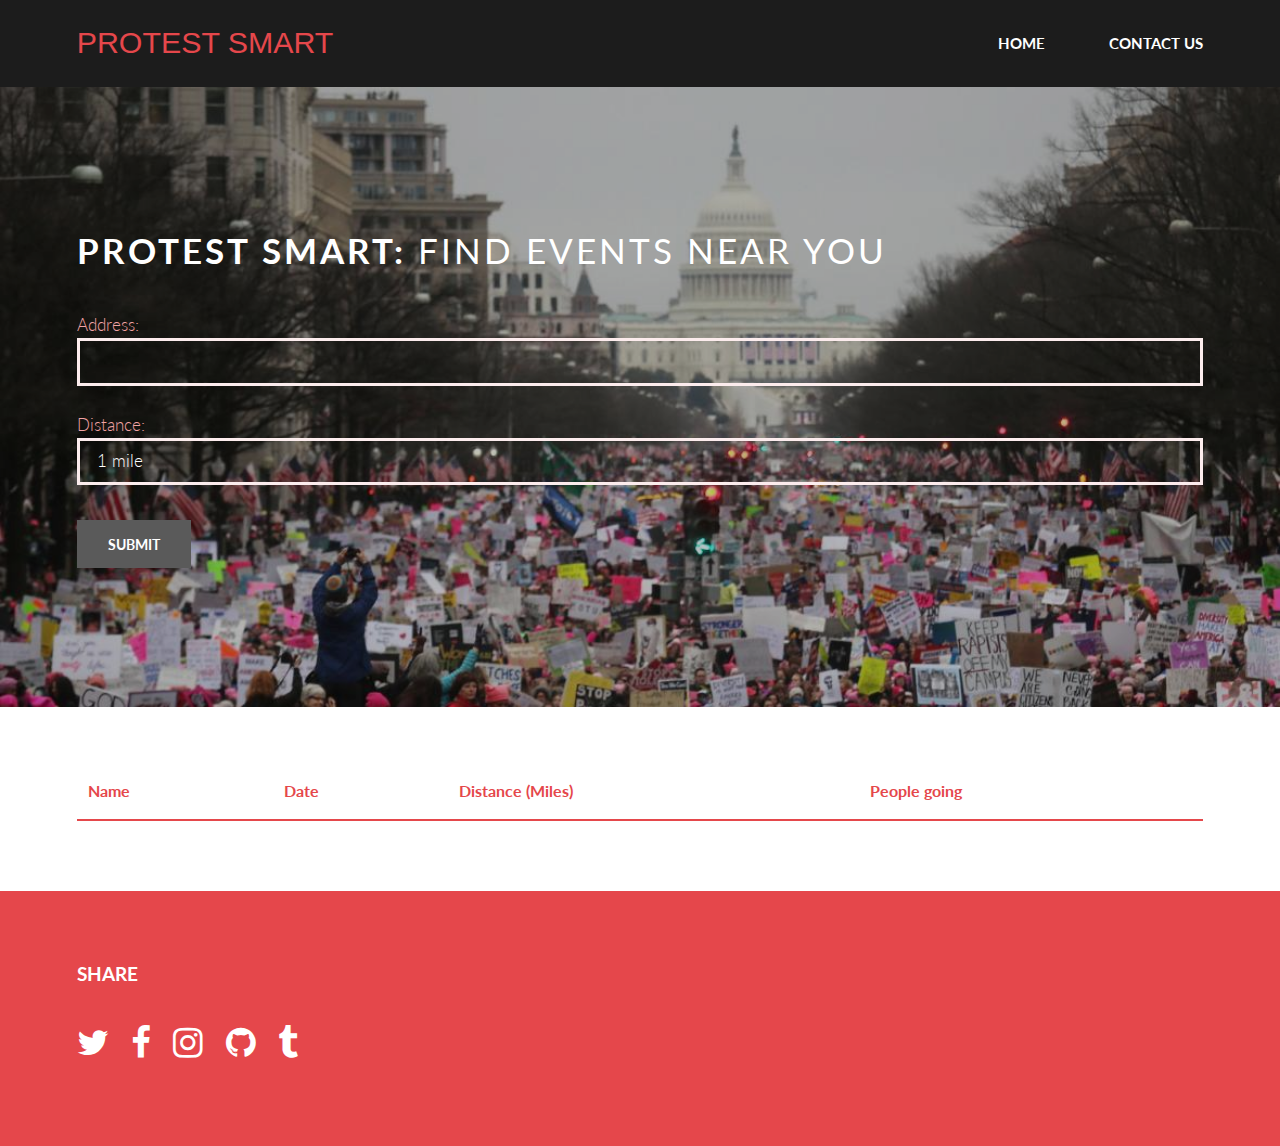
<file: public/index.html>
<!DOCTYPE html>
<!--
	Introspect by TEMPLATED
	templated.co @templatedco
	Released for free under the Creative Commons Attribution 3.0 license (templated.co/license)
-->
<html>
	<head>
		<title>Protest Smart</title>
		<meta charset="utf-8" />
		<meta name="viewport" content="width=device-width, initial-scale=1, user-scalable=no" />
		<link rel="stylesheet" href="assets/css/main.css" />
	</head>
	<body >

		<!-- Header -->
			<header id="header">
				<div class="inner">
					<a href="index.html" class="logo" >PROTEST SMART</a>
					<nav id="nav">
						<a href="index.html">Home</a>
						<a href="generic.html">Contact Us</a>
					</nav>
				</div>
			</header>
			<a href="#menu" class="navPanelToggle"><span class="fa fa-bars"></span></a>

		<!-- Banner -->
			<section id="banner">
				<div class="inner">
					<h1>Protest Smart: <span>Find events near you</span></h1>
					<form>
						Address: <input type="text" id="address" value=""/><br>
<!-TODO get the default location from an ip query->
						Distance:
							<select id = "distance" style="width:50 px">
								<option value="1">1 mile</option>
								<option value="5">5 miles</option>
								<option value="10">10 miles</option>
								<option value="20">20 miles</option>
							</select> 
					<p></p>
					<input id="submitBtn" type="button" value="Submit" />
					</form> 
				</div>
			</section>

		<!-- Table -->
			<section id="main">
				<div class="inner">
					<div class="table-wrapper">
						<table id = "maintable">
							<thead>
								<tr>
									<th>Name</th>
									<th>Date</th>
									<th>Distance (Miles)</th>
									<th>People going</th>
								</tr>
							</thead>
							<tbody id="tablebody">
							</tbody>
						</table>
					</div>
			</div>
			</section>

			<section id="footer">
				<div class=inner>
				<div class="6u$ 12u$(xsmall)">
					<h4>Share</h4>
					<ul class="icons">
						<li><a href="https://twitter.com/intent/tweet?button_hashtag=protestsmart" data-show-count="true" class="icon fa-twitter"><span class="label">Twitter</span></a><script async src="//platform.twitter.com/widgets.js" charset="utf-8"></script></li>
						<li><a href="https://www.facebook.com/" class="icon fa-facebook"><span class="label">Facebook</span></a></li>
						<li><a href="https://www.instagram.com/" class="icon fa-instagram"><span class="label">Instagram</span></a></li>
						<li><a href="https://github.com/" class="icon fa-github"><span class="label">Github</span></a></li>
						<li><a href="https://www.tumblr.com/" class="icon fa-tumblr"><span class="label">Tumblr</span></a></li>
					</ul>
				</div>
				</div>
			</section>


		<!-- Scripts -->
		<script src="assets/js/jquery.min.js"></script>
		<script src="assets/js/skel.min.js"></script>
		<script src="assets/js/util.js"></script>
		<script src="assets/js/main.js"></script>
		<script type="text/javascript" src="http://maps.google.com/maps/api/js?key=AIzaSyC5hRQKECa8WwQf9COVRYW6LJmf9B9sn9s"></script>
	</body>
</html>
</file>
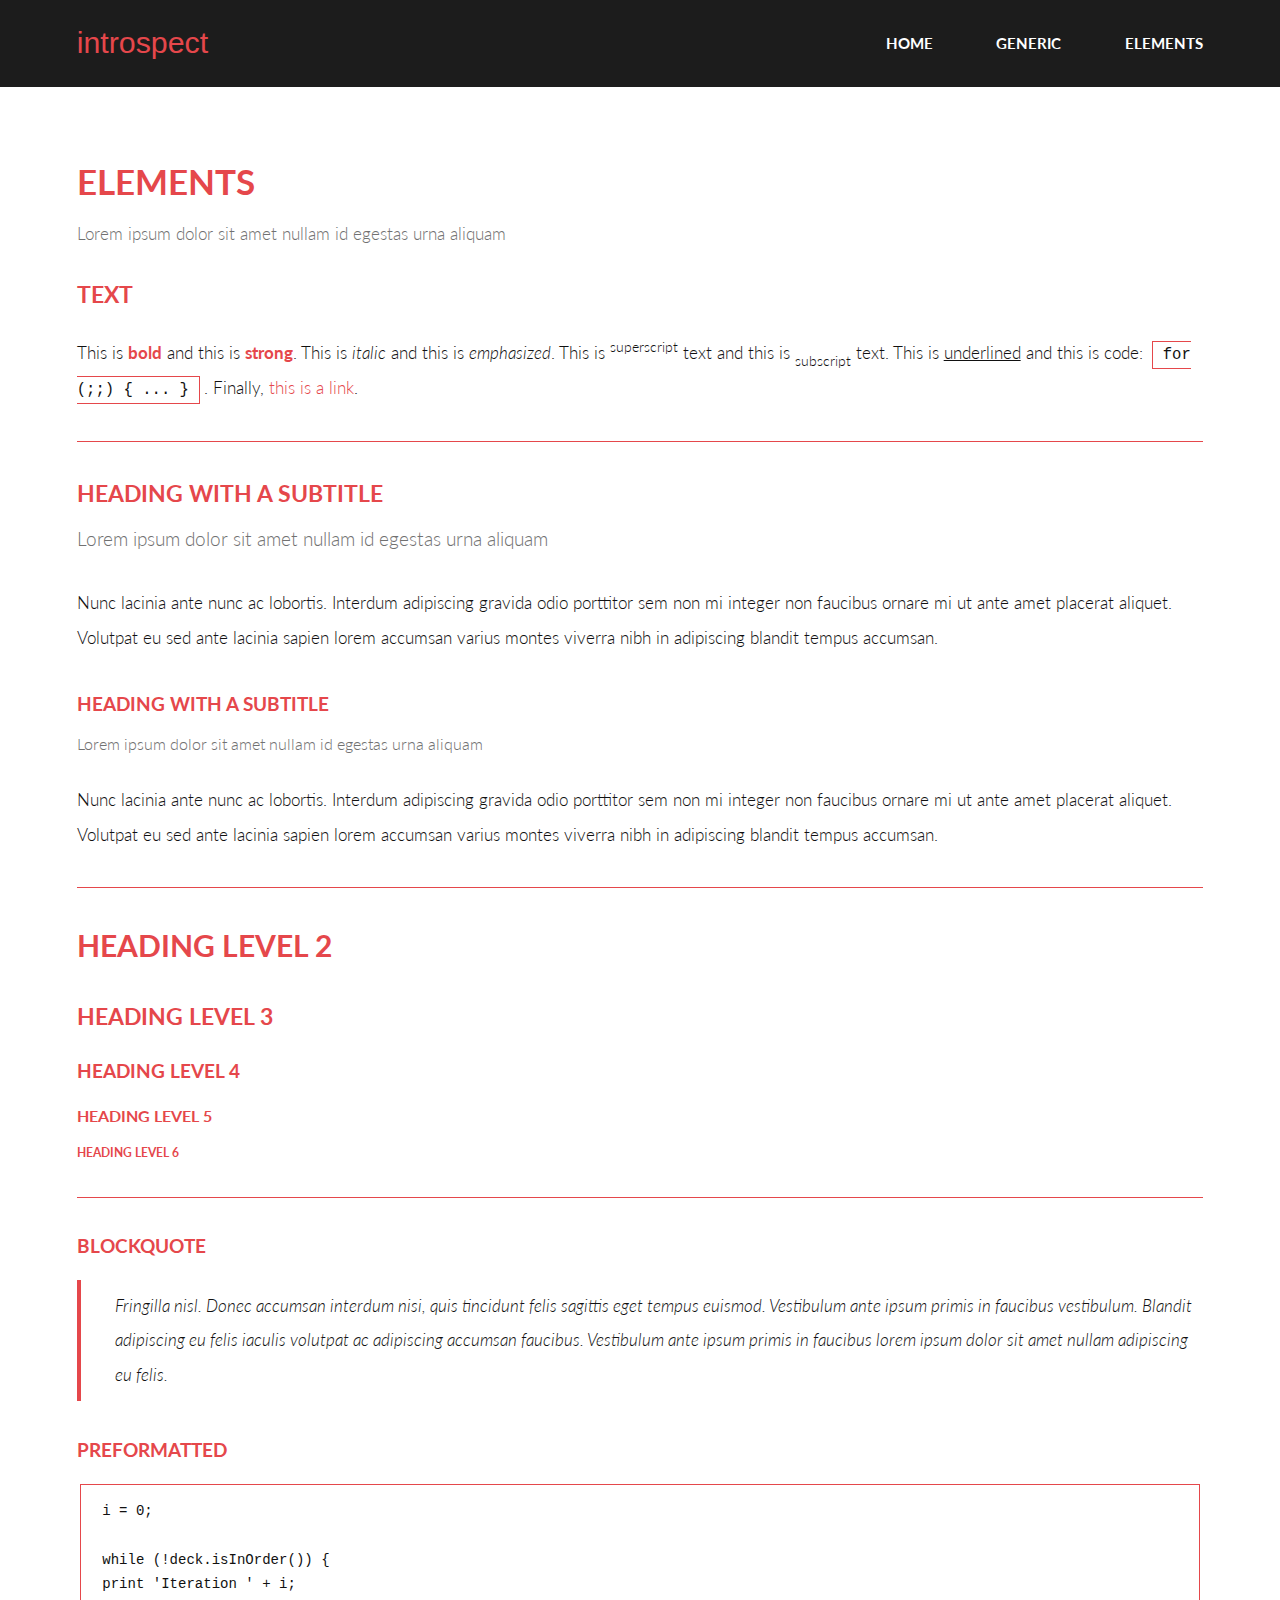
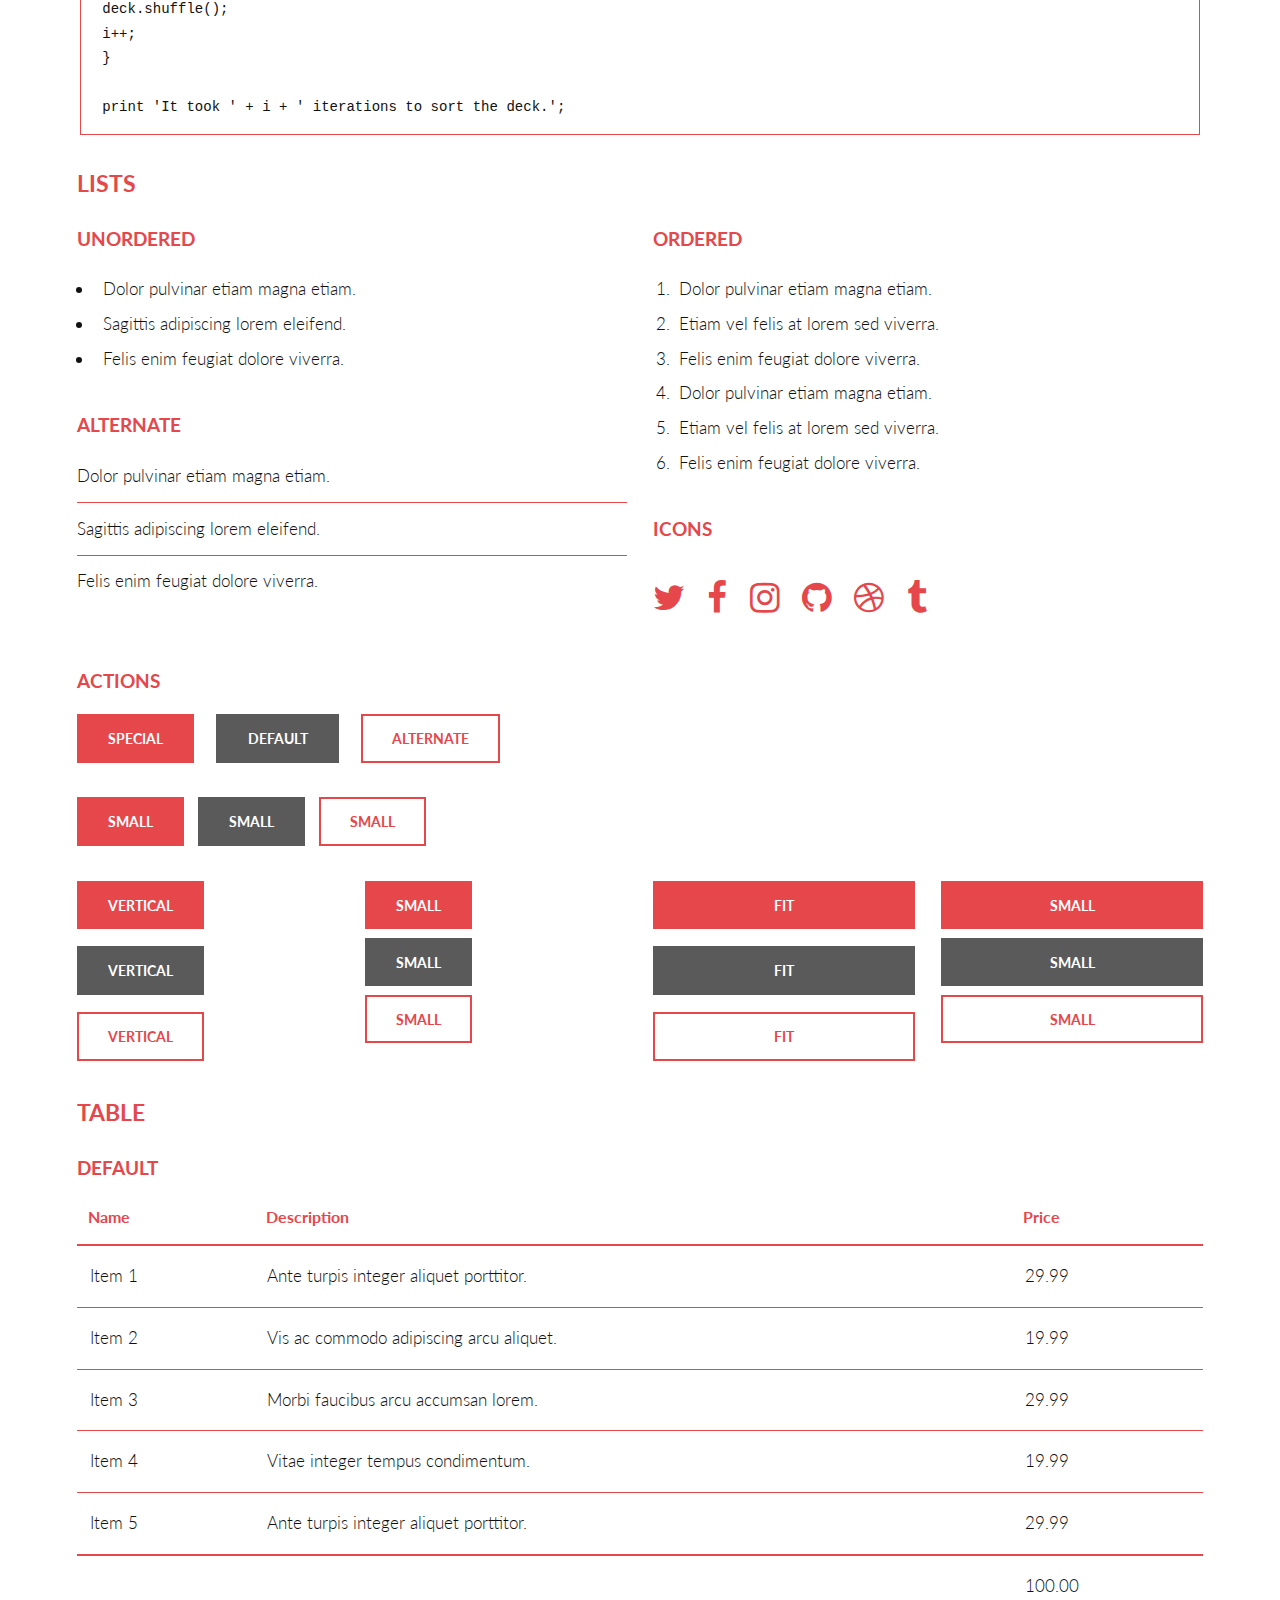
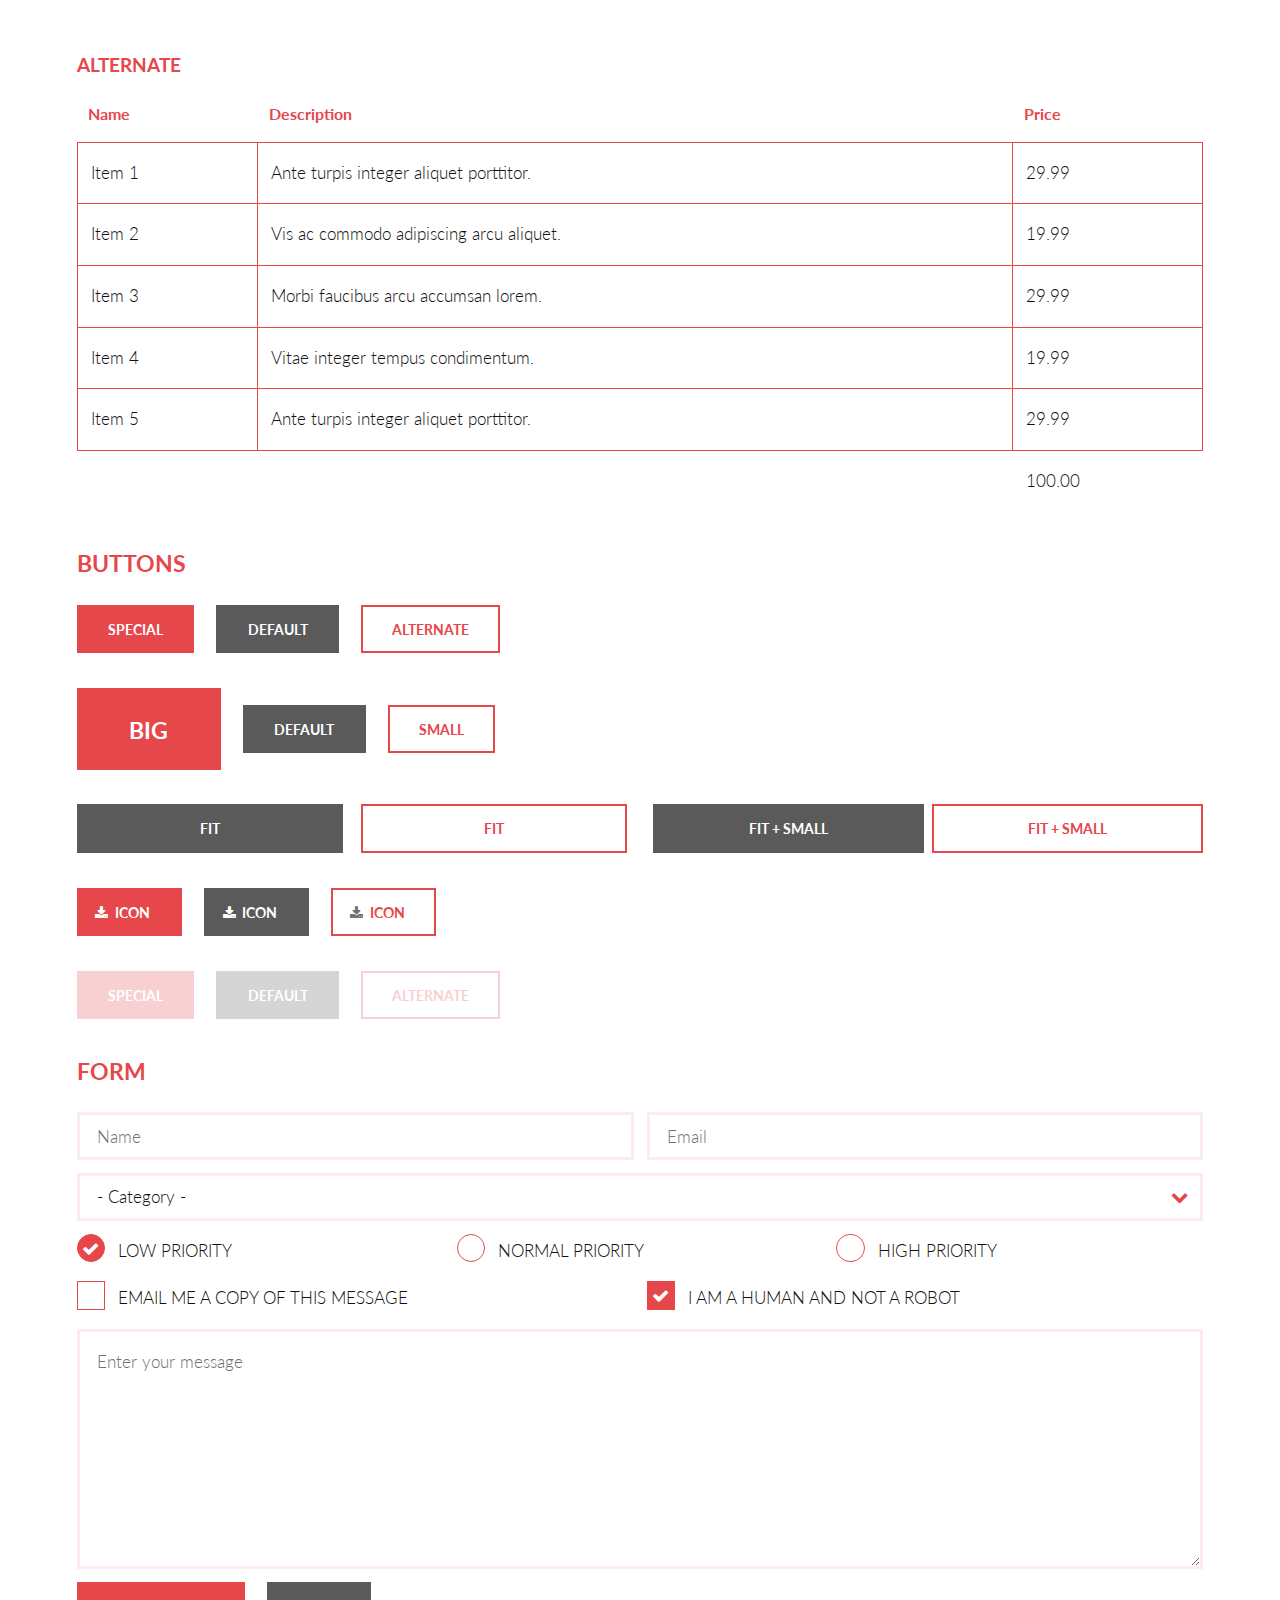
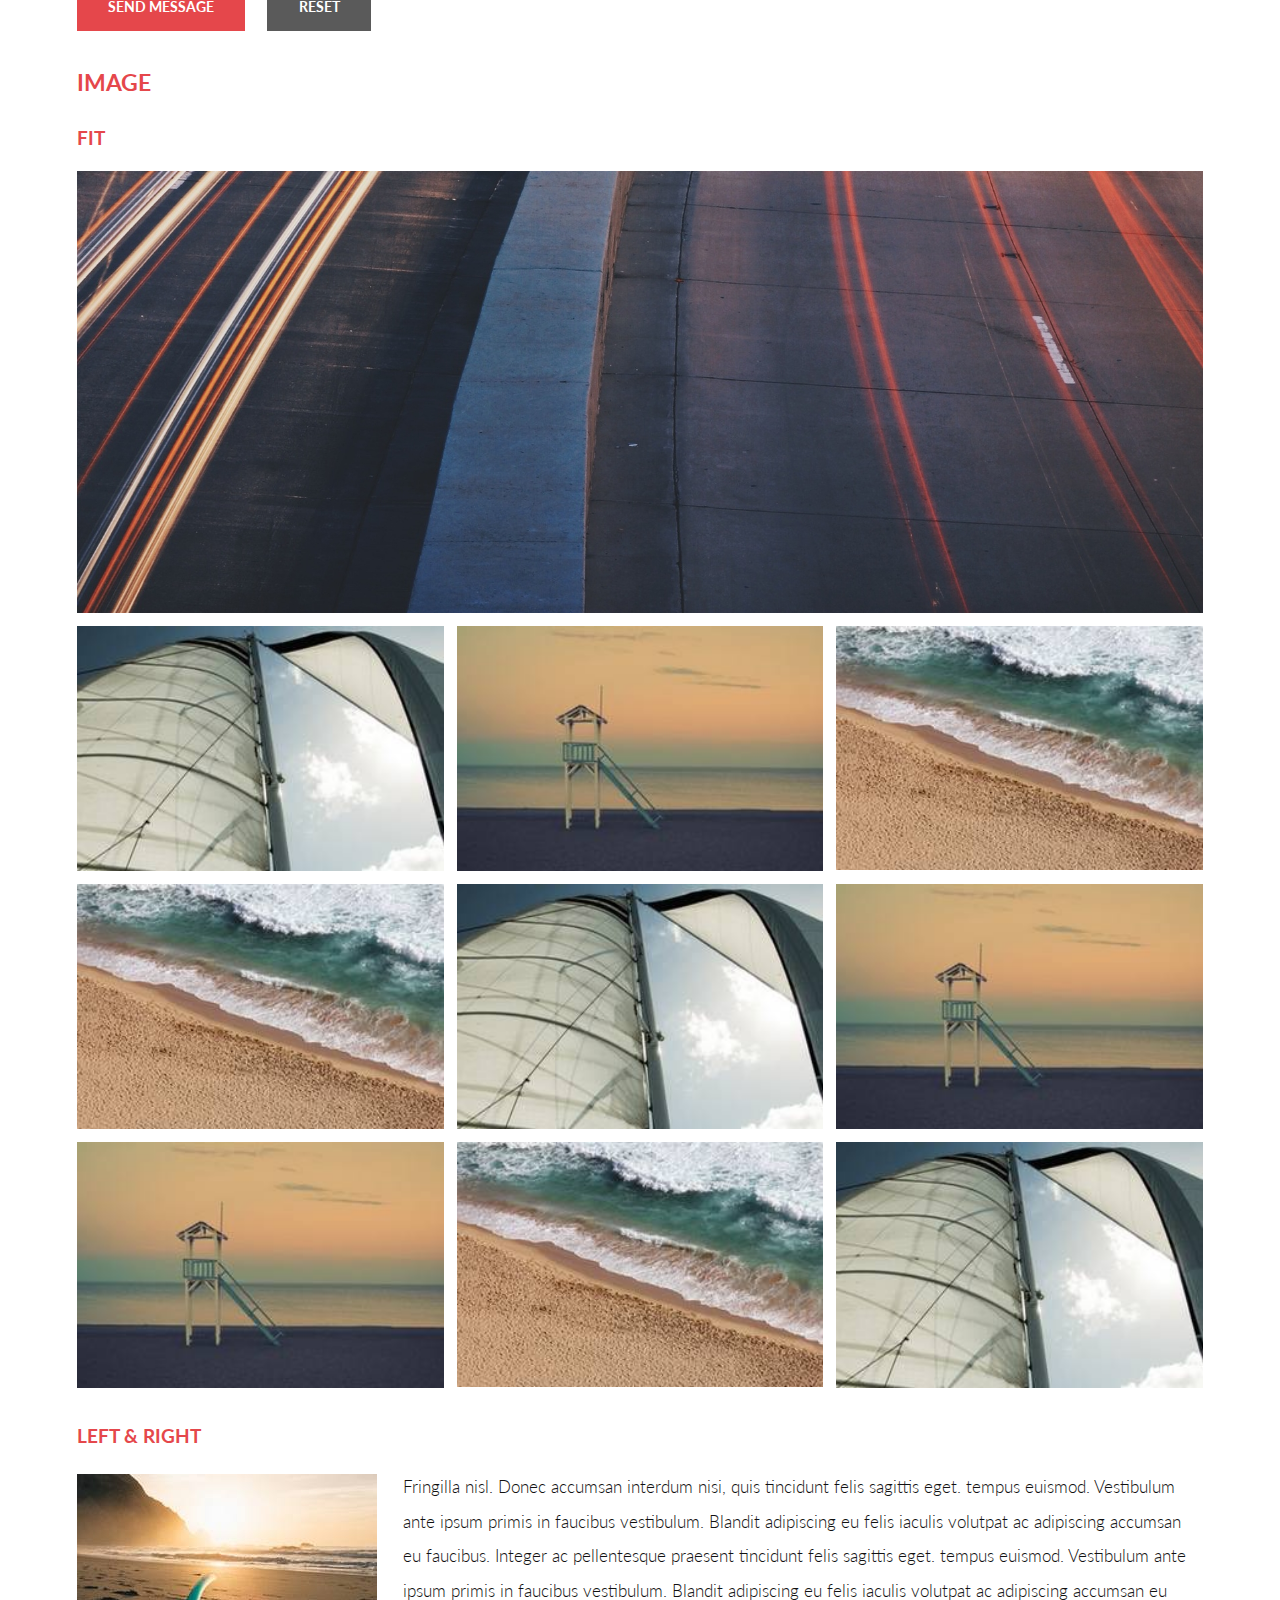
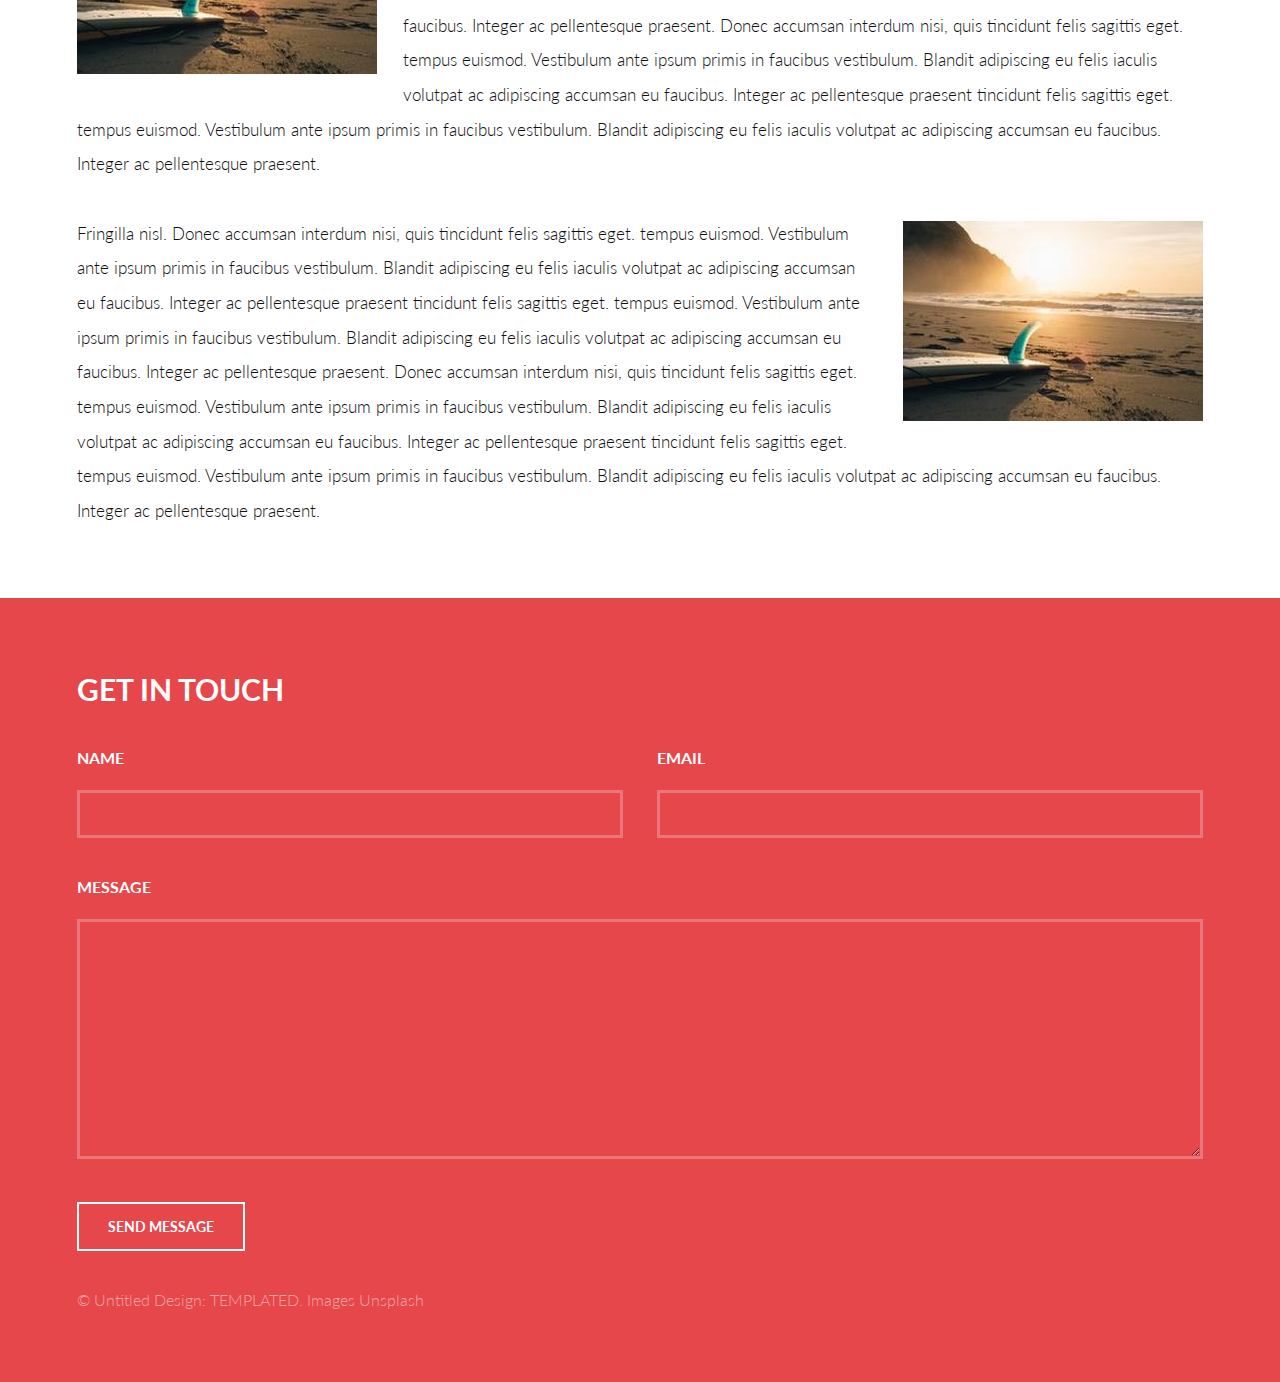
<file: public/elements.html>
<!DOCTYPE HTML>
<!--
	Introspect by TEMPLATED
	templated.co @templatedco
	Released for free under the Creative Commons Attribution 3.0 license (templated.co/license)
-->
<html>
	<head>
		<title>Elements - Introspect by TEMPLATED</title>
		<meta charset="utf-8" />
		<meta name="viewport" content="width=device-width, initial-scale=1, user-scalable=no" />
		<link rel="stylesheet" href="assets/css/main.css" />
	</head>
	<body>

		<!-- Header -->
			<header id="header">
				<div class="inner">
					<a href="index.php" class="logo">introspect</a>
					<nav id="nav">
						<a href="index.html">Home</a>
						<a href="generic.html">Generic</a>
						<a href="elements.html">Elements</a>
					</nav>
				</div>
			</header>
			<a href="#menu" class="navPanelToggle"><span class="fa fa-bars"></span></a>

		<!-- Main -->
			<section id="main">
				<div class="inner">
					<header class="major special">
						<h1>Elements</h1>
						<p>Lorem ipsum dolor sit amet nullam id egestas urna aliquam</p>
					</header>

					<!-- Text -->
						<section>
							<h3>Text</h3>
							<p>This is <b>bold</b> and this is <strong>strong</strong>. This is <i>italic</i> and this is <em>emphasized</em>.
							This is <sup>superscript</sup> text and this is <sub>subscript</sub> text.
							This is <u>underlined</u> and this is code: <code>for (;;) { ... }</code>. Finally, <a href="#">this is a link</a>.</p>

							<hr />

							<header>
								<h3>Heading with a Subtitle</h3>
								<p>Lorem ipsum dolor sit amet nullam id egestas urna aliquam</p>
							</header>
							<p>Nunc lacinia ante nunc ac lobortis. Interdum adipiscing gravida odio porttitor sem non mi integer non faucibus ornare mi ut ante amet placerat aliquet. Volutpat eu sed ante lacinia sapien lorem accumsan varius montes viverra nibh in adipiscing blandit tempus accumsan.</p>
							<header>
								<h4>Heading with a Subtitle</h4>
								<p>Lorem ipsum dolor sit amet nullam id egestas urna aliquam</p>
							</header>
							<p>Nunc lacinia ante nunc ac lobortis. Interdum adipiscing gravida odio porttitor sem non mi integer non faucibus ornare mi ut ante amet placerat aliquet. Volutpat eu sed ante lacinia sapien lorem accumsan varius montes viverra nibh in adipiscing blandit tempus accumsan.</p>

							<hr />

							<h2>Heading Level 2</h2>
							<h3>Heading Level 3</h3>
							<h4>Heading Level 4</h4>
							<h5>Heading Level 5</h5>
							<h6>Heading Level 6</h6>

							<hr />

							<h4>Blockquote</h4>
							<blockquote>Fringilla nisl. Donec accumsan interdum nisi, quis tincidunt felis sagittis eget tempus euismod. Vestibulum ante ipsum primis in faucibus vestibulum. Blandit adipiscing eu felis iaculis volutpat ac adipiscing accumsan faucibus. Vestibulum ante ipsum primis in faucibus lorem ipsum dolor sit amet nullam adipiscing eu felis.</blockquote>

							<h4>Preformatted</h4>
							<pre><code>i = 0;

while (!deck.isInOrder()) {
print 'Iteration ' + i;
deck.shuffle();
i++;
}

print 'It took ' + i + ' iterations to sort the deck.';</code></pre>
						</section>

					<!-- Lists -->
						<section>
							<h3>Lists</h3>
							<div class="row">
								<div class="6u 12u$(xsmall)">

									<h4>Unordered</h4>
									<ul>
										<li>Dolor pulvinar etiam magna etiam.</li>
										<li>Sagittis adipiscing lorem eleifend.</li>
										<li>Felis enim feugiat dolore viverra.</li>
									</ul>

									<h4>Alternate</h4>
									<ul class="alt">
										<li>Dolor pulvinar etiam magna etiam.</li>
										<li>Sagittis adipiscing lorem eleifend.</li>
										<li>Felis enim feugiat dolore viverra.</li>
									</ul>

								</div>
								<div class="6u$ 12u$(xsmall)">

									<h4>Ordered</h4>
									<ol>
										<li>Dolor pulvinar etiam magna etiam.</li>
										<li>Etiam vel felis at lorem sed viverra.</li>
										<li>Felis enim feugiat dolore viverra.</li>
										<li>Dolor pulvinar etiam magna etiam.</li>
										<li>Etiam vel felis at lorem sed viverra.</li>
										<li>Felis enim feugiat dolore viverra.</li>
									</ol>

									<h4>Icons</h4>
									<ul class="icons">
										<li><a href="#" class="icon fa-twitter"><span class="label">Twitter</span></a></li>
										<li><a href="#" class="icon fa-facebook"><span class="label">Facebook</span></a></li>
										<li><a href="#" class="icon fa-instagram"><span class="label">Instagram</span></a></li>
										<li><a href="#" class="icon fa-github"><span class="label">Github</span></a></li>
										<li><a href="#" class="icon fa-dribbble"><span class="label">Dribbble</span></a></li>
										<li><a href="#" class="icon fa-tumblr"><span class="label">Tumblr</span></a></li>
									</ul>

								</div>
							</div>

							<h4>Actions</h4>
							<ul class="actions">
								<li><a href="#" class="button special">Special</a></li>
								<li><a href="#" class="button">Default</a></li>
								<li><a href="#" class="button alt">Alternate</a></li>
							</ul>
							<ul class="actions small">
								<li><a href="#" class="button special small">Small</a></li>
								<li><a href="#" class="button small">Small</a></li>
								<li><a href="#" class="button alt small">Small</a></li>
							</ul>
							<div class="row">
								<div class="3u 6u(small) 12u$(xsmall)">
									<ul class="actions vertical">
										<li><a href="#" class="button special">Vertical</a></li>
										<li><a href="#" class="button">Vertical</a></li>
										<li><a href="#" class="button alt">Vertical</a></li>
									</ul>
								</div>
								<div class="3u 6u$(small) 12u$(xsmall)">
									<ul class="actions vertical small">
										<li><a href="#" class="button special small">Small</a></li>
										<li><a href="#" class="button small">Small</a></li>
										<li><a href="#" class="button alt small">Small</a></li>
									</ul>
								</div>
								<div class="3u 6u(small) 12u$(xsmall)">
									<ul class="actions vertical">
										<li><a href="#" class="button special fit">Fit</a></li>
										<li><a href="#" class="button fit">Fit</a></li>
										<li><a href="#" class="button alt fit">Fit</a></li>
									</ul>
								</div>
								<div class="3u$ 6u$(small) 12u$(xsmall)">
									<ul class="actions vertical small">
										<li><a href="#" class="button special small fit">Small</a></li>
										<li><a href="#" class="button small fit">Small</a></li>
										<li><a href="#" class="button alt small fit">Small</a></li>
									</ul>
								</div>
							</div>
						</section>

					<!-- Table -->
						<section>
							<h3>Table</h3>
							<h4>Default</h4>
							<div class="table-wrapper">
								<table>
									<thead>
										<tr>
											<th>Name</th>
											<th>Description</th>
											<th>Price</th>
										</tr>
									</thead>
									<tbody>
										<tr>
											<td>Item 1</td>
											<td>Ante turpis integer aliquet porttitor.</td>
											<td>29.99</td>
										</tr>
										<tr>
											<td>Item 2</td>
											<td>Vis ac commodo adipiscing arcu aliquet.</td>
											<td>19.99</td>
										</tr>
										<tr>
											<td>Item 3</td>
											<td> Morbi faucibus arcu accumsan lorem.</td>
											<td>29.99</td>
										</tr>
										<tr>
											<td>Item 4</td>
											<td>Vitae integer tempus condimentum.</td>
											<td>19.99</td>
										</tr>
										<tr>
											<td>Item 5</td>
											<td>Ante turpis integer aliquet porttitor.</td>
											<td>29.99</td>
										</tr>
									</tbody>
									<tfoot>
										<tr>
											<td colspan="2"></td>
											<td>100.00</td>
										</tr>
									</tfoot>
								</table>
							</div>
							<h4>Alternate</h4>
							<div class="table-wrapper">
								<table class="alt">
									<thead>
										<tr>
											<th>Name</th>
											<th>Description</th>
											<th>Price</th>
										</tr>
									</thead>
									<tbody>
										<tr>
											<td>Item 1</td>
											<td>Ante turpis integer aliquet porttitor.</td>
											<td>29.99</td>
										</tr>
										<tr>
											<td>Item 2</td>
											<td>Vis ac commodo adipiscing arcu aliquet.</td>
											<td>19.99</td>
										</tr>
										<tr>
											<td>Item 3</td>
											<td> Morbi faucibus arcu accumsan lorem.</td>
											<td>29.99</td>
										</tr>
										<tr>
											<td>Item 4</td>
											<td>Vitae integer tempus condimentum.</td>
											<td>19.99</td>
										</tr>
										<tr>
											<td>Item 5</td>
											<td>Ante turpis integer aliquet porttitor.</td>
											<td>29.99</td>
										</tr>
									</tbody>
									<tfoot>
										<tr>
											<td colspan="2"></td>
											<td>100.00</td>
										</tr>
									</tfoot>
								</table>
							</div>
						</section>

					<!-- Buttons -->
						<section>
							<h3>Buttons</h3>
							<ul class="actions">
								<li><a href="#" class="button special">Special</a></li>
								<li><a href="#" class="button">Default</a></li>
								<li><a href="#" class="button alt">Alternate</a></li>
							</ul>
							<ul class="actions">
								<li><a href="#" class="button special big">Big</a></li>
								<li><a href="#" class="button">Default</a></li>
								<li><a href="#" class="button alt small">Small</a></li>
							</ul>
							<div class="row">
								<div class="6u 12u$(xsmall)">
									<ul class="actions fit">
										<li><a href="#" class="button fit">Fit</a></li>
										<li><a href="#" class="button alt fit">Fit</a></li>
									</ul>
								</div>
								<div class="6u$ 12u$(xsmall)">
									<ul class="actions fit small">
										<li><a href="#" class="button fit small">Fit + Small</a></li>
										<li><a href="#" class="button alt fit small">Fit + Small</a></li>
									</ul>
								</div>
							</div>
							<ul class="actions">
								<li><a href="#" class="button special icon fa-download">Icon</a></li>
								<li><a href="#" class="button icon fa-download">Icon</a></li>
								<li><a href="#" class="button alt icon fa-download">Icon</a></li>
							</ul>
							<ul class="actions">
								<li><span class="button special disabled">Special</span></li>
								<li><span class="button disabled">Default</span></li>
								<li><span class="button alt disabled">Alternate</span></li>
							</ul>
						</section>

					<!-- Form -->
						<section>
							<h3>Form</h3>
							<form method="post" action="#">
								<div class="row uniform 50%">
									<div class="6u 12u$(xsmall)">
										<input type="text" name="demo-name" id="demo-name" value="" placeholder="Name" />
									</div>
									<div class="6u$ 12u$(xsmall)">
										<input type="email" name="demo-email" id="demo-email" value="" placeholder="Email" />
									</div>
									<div class="12u$">
										<div class="select-wrapper">
											<select name="demo-category" id="demo-category">
												<option value="">- Category -</option>
												<option value="1">Manufacturing</option>
												<option value="1">Shipping</option>
												<option value="1">Administration</option>
												<option value="1">Human Resources</option>
											</select>
										</div>
									</div>
									<div class="4u 12u$(xsmall)">
										<input type="radio" id="priority-low" name="priority" checked>
										<label for="priority-low">Low Priority</label>
									</div>
									<div class="4u 12u$(xsmall)">
										<input type="radio" id="priority-normal" name="priority">
										<label for="priority-normal">Normal Priority</label>
									</div>
									<div class="4u$ 12u$(xsmall)">
										<input type="radio" id="priority-high" name="priority">
										<label for="priority-high">High Priority</label>
									</div>
									<div class="6u 12u$(small)">
										<input type="checkbox" id="copy" name="copy">
										<label for="copy">Email me a copy of this message</label>
									</div>
									<div class="6u$ 12u$(small)">
										<input type="checkbox" id="human" name="human" checked>
										<label for="human">I am a human and not a robot</label>
									</div>
									<div class="12u$">
										<textarea name="demo-message" id="demo-message" placeholder="Enter your message" rows="6"></textarea>
									</div>
									<div class="12u$">
										<ul class="actions">
											<li><input type="submit" value="Send Message" class="special" /></li>
											<li><input type="reset" value="Reset" /></li>
										</ul>
									</div>
								</div>
							</form>
						</section>

					<!-- Image -->
						<section>
							<h3>Image</h3>
							<h4>Fit</h4>
							<div class="box alt">
								<div class="row 50% uniform">
									<div class="12u$"><span class="image fit"><img src="images/pic11.jpg" alt="" /></span></div>
									<div class="4u"><span class="image fit"><img src="images/pic03.jpg" alt="" /></span></div>
									<div class="4u"><span class="image fit"><img src="images/pic04.jpg" alt="" /></span></div>
									<div class="4u$"><span class="image fit"><img src="images/pic05.jpg" alt="" /></span></div>
									<div class="4u"><span class="image fit"><img src="images/pic05.jpg" alt="" /></span></div>
									<div class="4u"><span class="image fit"><img src="images/pic03.jpg" alt="" /></span></div>
									<div class="4u$"><span class="image fit"><img src="images/pic04.jpg" alt="" /></span></div>
									<div class="4u"><span class="image fit"><img src="images/pic04.jpg" alt="" /></span></div>
									<div class="4u"><span class="image fit"><img src="images/pic05.jpg" alt="" /></span></div>
									<div class="4u$"><span class="image fit"><img src="images/pic03.jpg" alt="" /></span></div>
								</div>
							</div>

							<h4>Left &amp; Right</h4>
							<p><span class="image left"><img src="images/pic06.jpg" alt="" /></span>Fringilla nisl. Donec accumsan interdum nisi, quis tincidunt felis sagittis eget. tempus euismod. Vestibulum ante ipsum primis in faucibus vestibulum. Blandit adipiscing eu felis iaculis volutpat ac adipiscing accumsan eu faucibus. Integer ac pellentesque praesent tincidunt felis sagittis eget. tempus euismod. Vestibulum ante ipsum primis in faucibus vestibulum. Blandit adipiscing eu felis iaculis volutpat ac adipiscing accumsan eu faucibus. Integer ac pellentesque praesent. Donec accumsan interdum nisi, quis tincidunt felis sagittis eget. tempus euismod. Vestibulum ante ipsum primis in faucibus vestibulum. Blandit adipiscing eu felis iaculis volutpat ac adipiscing accumsan eu faucibus. Integer ac pellentesque praesent tincidunt felis sagittis eget. tempus euismod. Vestibulum ante ipsum primis in faucibus vestibulum. Blandit adipiscing eu felis iaculis volutpat ac adipiscing accumsan eu faucibus. Integer ac pellentesque praesent.</p>
							<p><span class="image right"><img src="images/pic06.jpg" alt="" /></span>Fringilla nisl. Donec accumsan interdum nisi, quis tincidunt felis sagittis eget. tempus euismod. Vestibulum ante ipsum primis in faucibus vestibulum. Blandit adipiscing eu felis iaculis volutpat ac adipiscing accumsan eu faucibus. Integer ac pellentesque praesent tincidunt felis sagittis eget. tempus euismod. Vestibulum ante ipsum primis in faucibus vestibulum. Blandit adipiscing eu felis iaculis volutpat ac adipiscing accumsan eu faucibus. Integer ac pellentesque praesent. Donec accumsan interdum nisi, quis tincidunt felis sagittis eget. tempus euismod. Vestibulum ante ipsum primis in faucibus vestibulum. Blandit adipiscing eu felis iaculis volutpat ac adipiscing accumsan eu faucibus. Integer ac pellentesque praesent tincidunt felis sagittis eget. tempus euismod. Vestibulum ante ipsum primis in faucibus vestibulum. Blandit adipiscing eu felis iaculis volutpat ac adipiscing accumsan eu faucibus. Integer ac pellentesque praesent.</p>
						</section>

				</div>
			</section>

		<!-- Footer -->
			<section id="footer">
				<div class="inner">
					<header>
						<h2>Get in Touch</h2>
					</header>
					<form method="post" action="#">
						<div class="field half first">
							<label for="name">Name</label>
							<input type="text" name="name" id="name" />
						</div>
						<div class="field half">
							<label for="email">Email</label>
							<input type="text" name="email" id="email" />
						</div>
						<div class="field">
							<label for="message">Message</label>
							<textarea name="message" id="message" rows="6"></textarea>
						</div>
						<ul class="actions">
							<li><input type="submit" value="Send Message" class="alt" /></li>
						</ul>
					</form>
					<div class="copyright">
						&copy; Untitled Design: <a href="https://templated.co/">TEMPLATED</a>. Images <a href="https://unsplash.com/">Unsplash</a>
					</div>
				</div>
			</section>

		<!-- Scripts -->
			<script src="assets/js/jquery.min.js"></script>
			<script src="assets/js/skel.min.js"></script>
			<script src="assets/js/util.js"></script>
			<script src="assets/js/main.js"></script>

	</body>
</html>
</file>
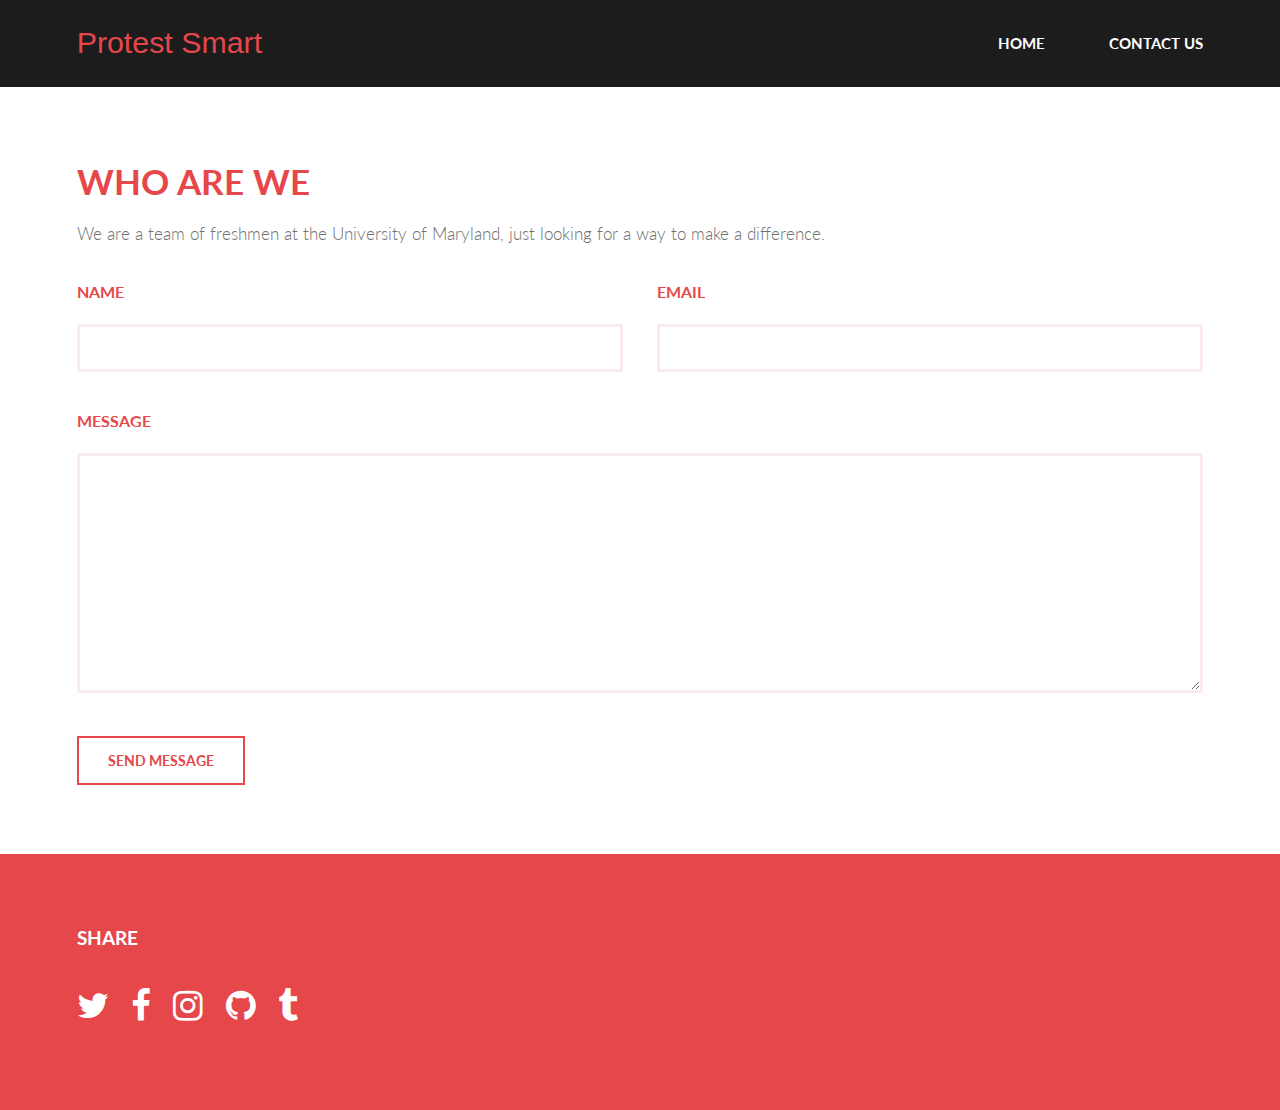
<file: public/generic.html>
<!DOCTYPE HTML>
<!--
	Introspect by TEMPLATED
	templated.co @templatedco
	Released for free under the Creative Commons Attribution 3.0 license (templated.co/license)
-->
<html>
	<head>
		<title>Protest Smart</title>
		<meta charset="utf-8" />
		<meta name="viewport" content="width=device-width, initial-scale=1, user-scalable=no" />
		<link rel="stylesheet" href="assets/css/main.css" />
	</head>
	<body>

		<!-- Header -->
			<header id="header">
				<div class="inner">
					<a href="index.html" class="logo">Protest Smart</a>
					<nav id="nav">
						<a href="index.html">Home</a>
						<a href="generic.html">Contact Us</a>
					</nav>
				</div>
			</header>
			<a href="#menu" class="navPanelToggle"><span class="fa fa-bars"></span></a>

		<!-- Main -->
			<section id="main" >
				<div class="inner">
					<header class="major special">
						<h1>Who are we</h1>
						<p>We are a team of freshmen at the University of Maryland, just looking for a way to make a difference.</p>
					</header>

					<form method="POST">
						<div class="field half first">
							<label for="name">Name</label>
							<input type="text" name="name" id="name" />
						</div>
						<div class="field half">
							<label for="email">Email</label>
							<input type="text" name="email" id="email" />
						</div>
						<div class="field">
							<label for="message">Message</label>
							<textarea name="message" id="message" rows="6"></textarea>
						</div>
						<ul class="actions">
							<li><input id="mailSubmit" type="button" value="Send Message" class="alt" /></li>
						</ul>
					</form>
				</div>
			</section>

			<section id="footer">
				<div class=inner>
				<div class="6u$ 12u$(xsmall)">
					<h4>Share</h4>
					<ul class="icons">
						<li><a href="https://twitter.com/intent/tweet?button_hashtag=protestsmart" data-show-count="true" class="icon fa-twitter"><span class="label">Twitter</span></a><script async src="//platform.twitter.com/widgets.js" charset="utf-8"></script></li>
						<li><a href="https://www.facebook.com/" class="icon fa-facebook"><span class="label">Facebook</span></a></li>
						<li><a href="https://www.instagram.com/" class="icon fa-instagram"><span class="label">Instagram</span></a></li>
						<li><a href="https://github.com/" class="icon fa-github"><span class="label">Github</span></a></li>
						<li><a href="https://www.tumblr.com/" class="icon fa-tumblr"><span class="label">Tumblr</span></a></li>
					</ul>
				</div>
				</div>
			</section>


		<!-- Scripts -->
			<script src="assets/js/jquery.min.js"></script>
			<script src="assets/js/skel.min.js"></script>
			<script src="assets/js/util.js"></script>
			<script src="assets/js/main.js"></script>

	</body>
</html>
</file>
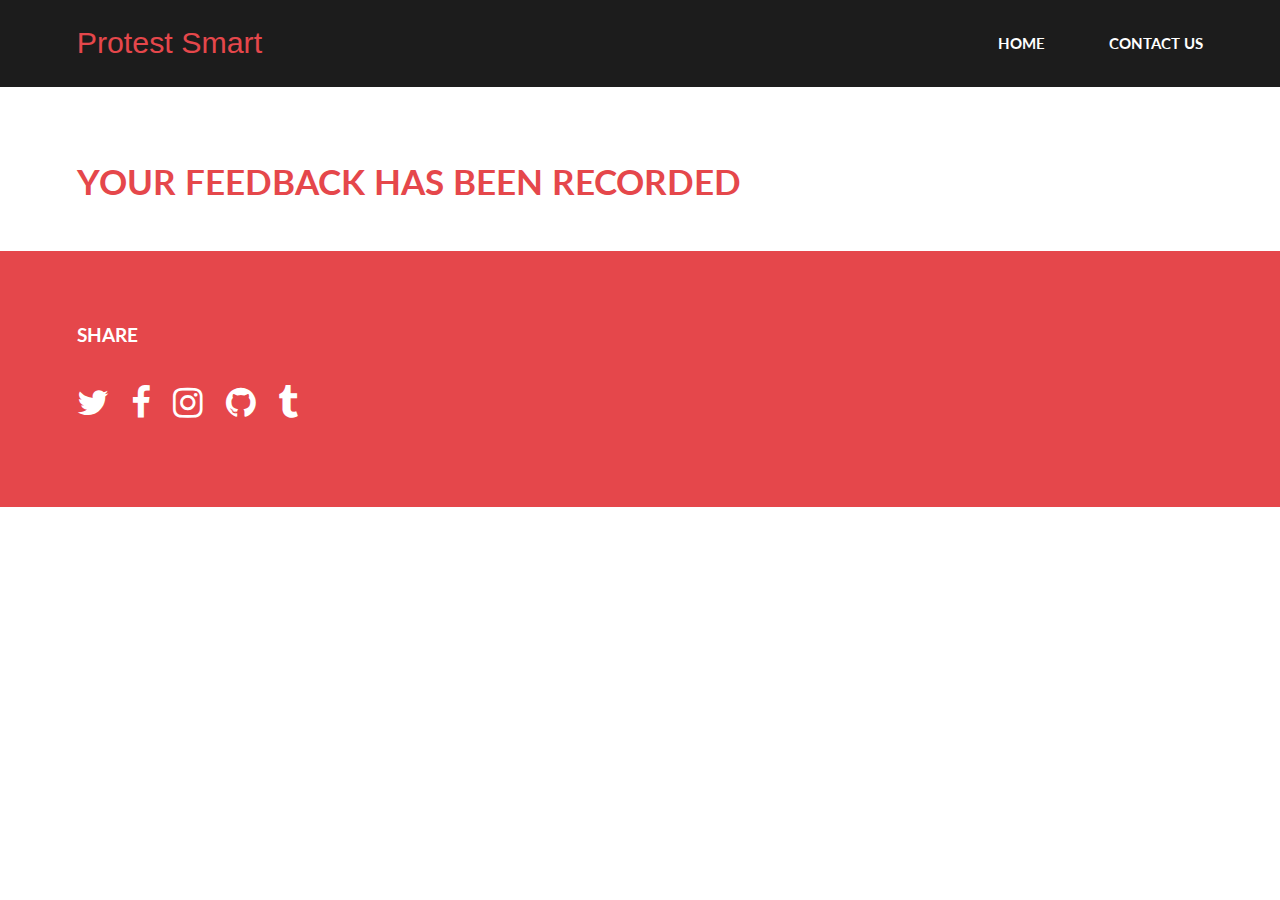
<file: public/thanks.html>
<!DOCTYPE HTML>
<!--
	Introspect by TEMPLATED
	templated.co @templatedco
	Released for free under the Creative Commons Attribution 3.0 license (templated.co/license)
-->
<html>
	<head>
		<title>Protest Smart</title>
		<meta charset="utf-8" />
		<meta name="viewport" content="width=device-width, initial-scale=1, user-scalable=no" />
		<link rel="stylesheet" href="assets/css/main.css" />
	</head>
	<body>

		<!-- Header -->
			<header id="header">
				<div class="inner">
					<a href="index.html" class="logo">Protest Smart</a>
					<nav id="nav">
						<a href="index.html">Home</a>
						<a href="generic.html">Contact Us</a>
					</nav>
				</div>
			</header>
			<a href="#menu" class="navPanelToggle"><span class="fa fa-bars"></span></a>

		<!-- Main -->
			<section id="main" >
				<div class="inner">
					<header class="major special">
						<h1>YOUR FEEDBACK HAS BEEN RECORDED</h1>
					</header>
				</div>
			</section>


			<section id="footer">
				<div class=inner>
					<div class="6u$ 12u$(xsmall)">
						<h4>Share</h4>
						<ul class="icons">
							<li><a href="https://twitter.com/intent/tweet?button_hashtag=protestsmart" data-show-count="true" class="icon fa-twitter"><span class="label">Twitter</span></a><script async src="//platform.twitter.com/widgets.js" charset="utf-8"></script></li>
							<li><a href="https://www.facebook.com/" class="icon fa-facebook"><span class="label">Facebook</span></a></li>
							<li><a href="https://www.instagram.com/" class="icon fa-instagram"><span class="label">Instagram</span></a></li>
							<li><a href="https://github.com/" class="icon fa-github"><span class="label">Github</span></a></li>
							<li><a href="https://www.tumblr.com/" class="icon fa-tumblr"><span class="label">Tumblr</span></a></li>
						</ul>
					</div>
				</div>
			</section>

		<!-- Scripts -->
			<script src="assets/js/jquery.min.js"></script>
			<script src="assets/js/skel.min.js"></script>
			<script src="assets/js/util.js"></script>
			<script src="assets/js/main.js"></script>

	</body>
</html>
</file>
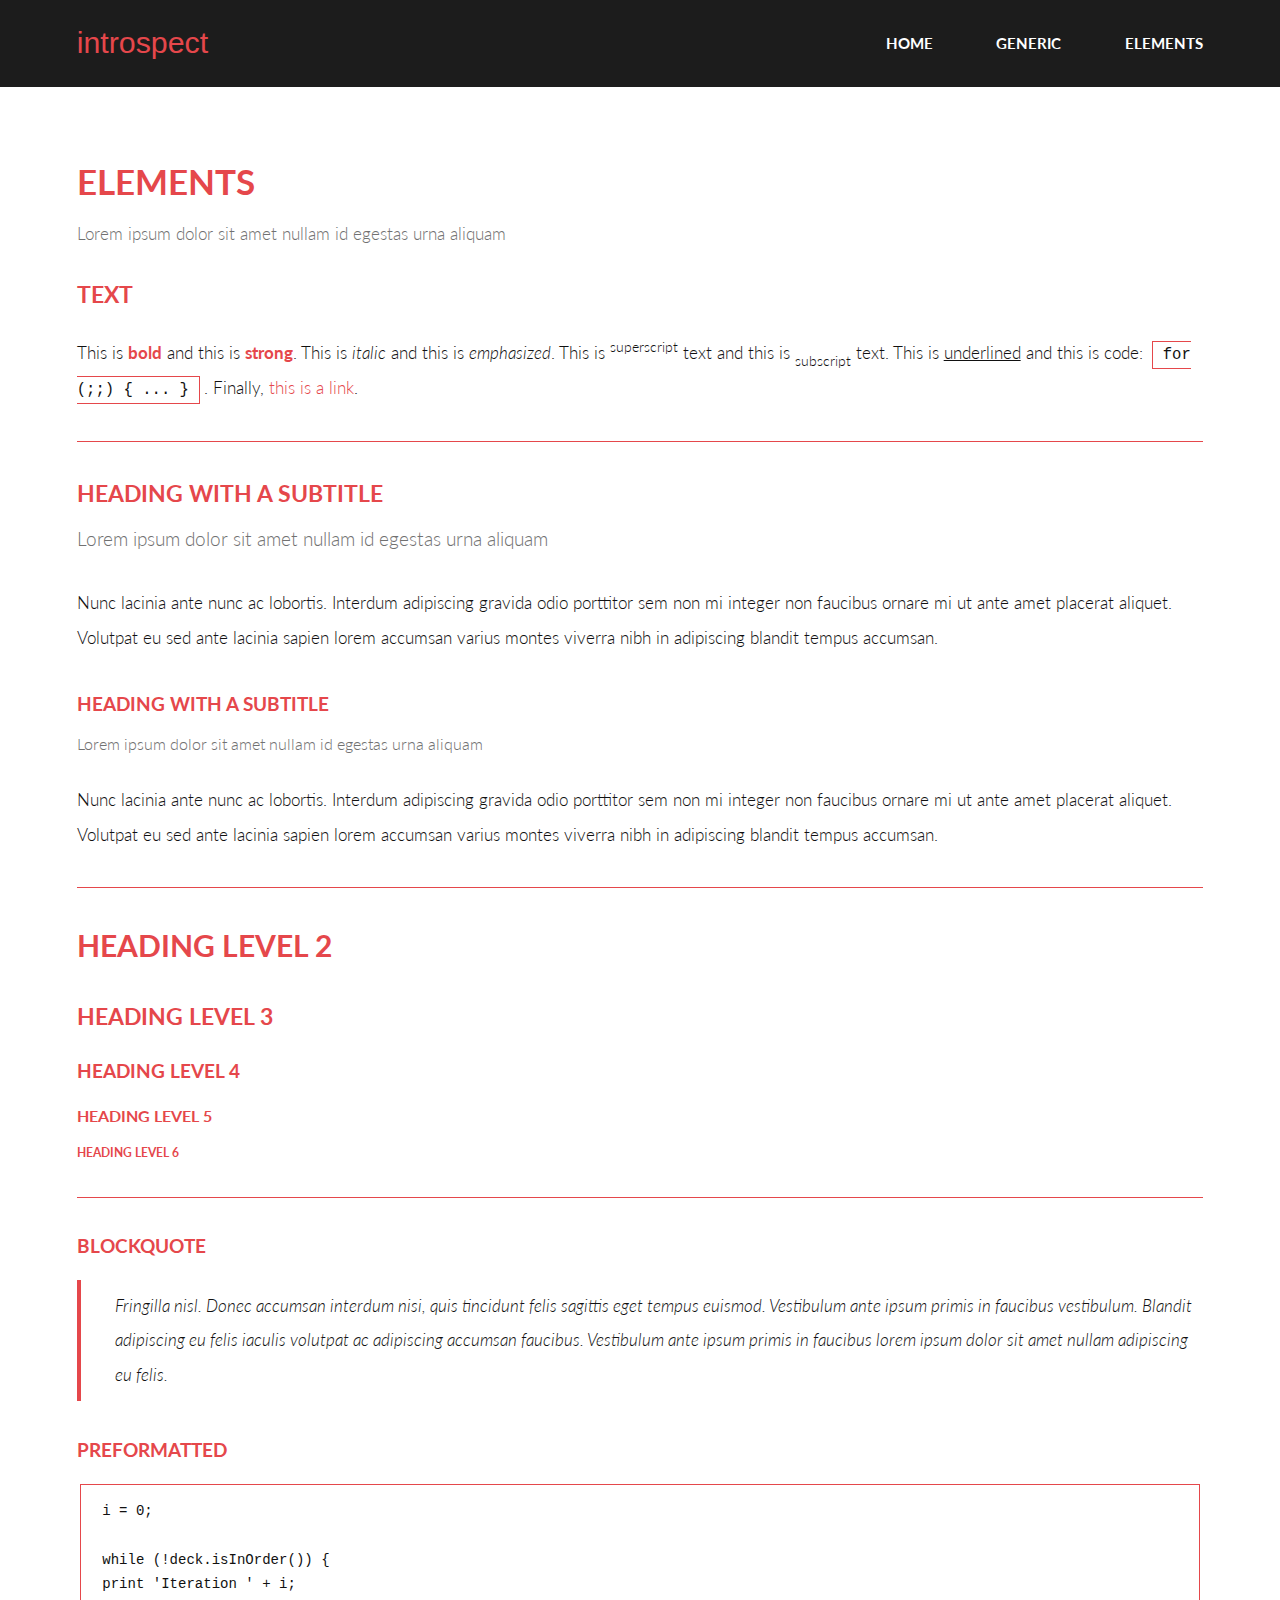
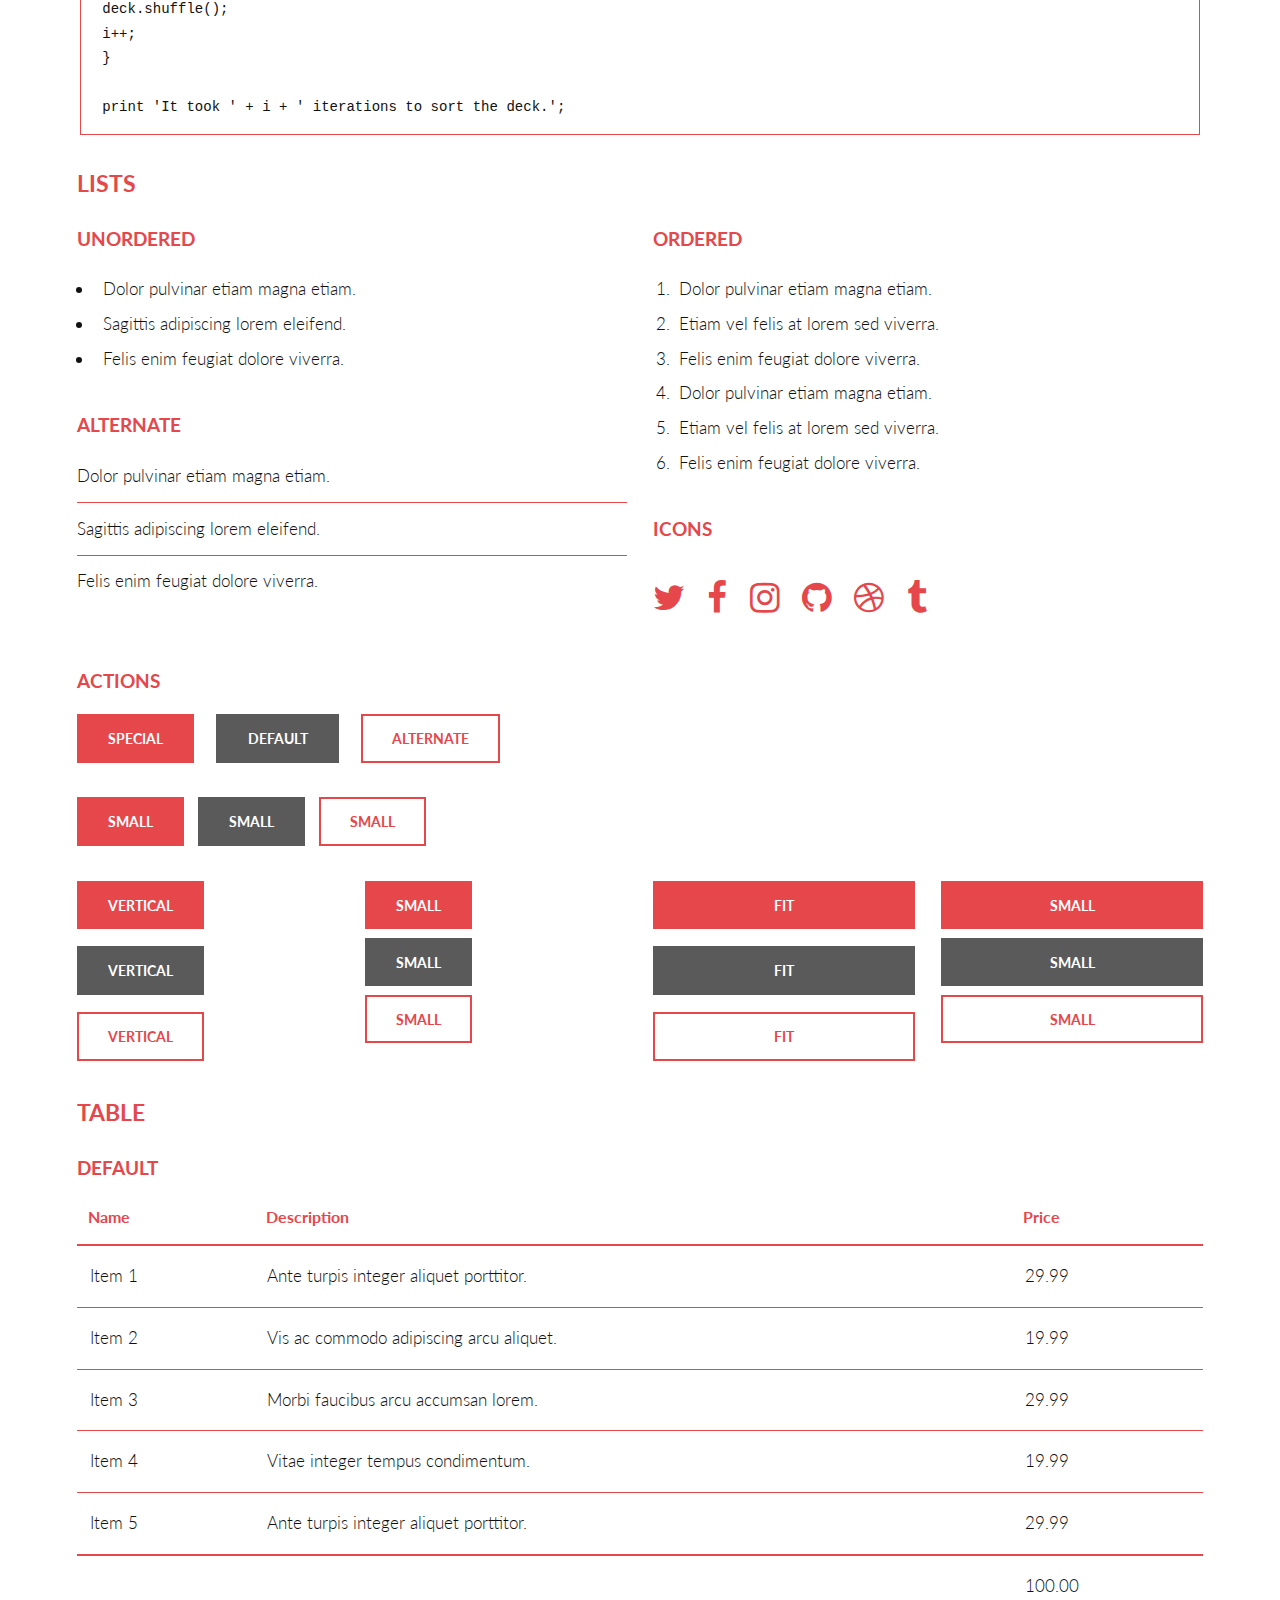
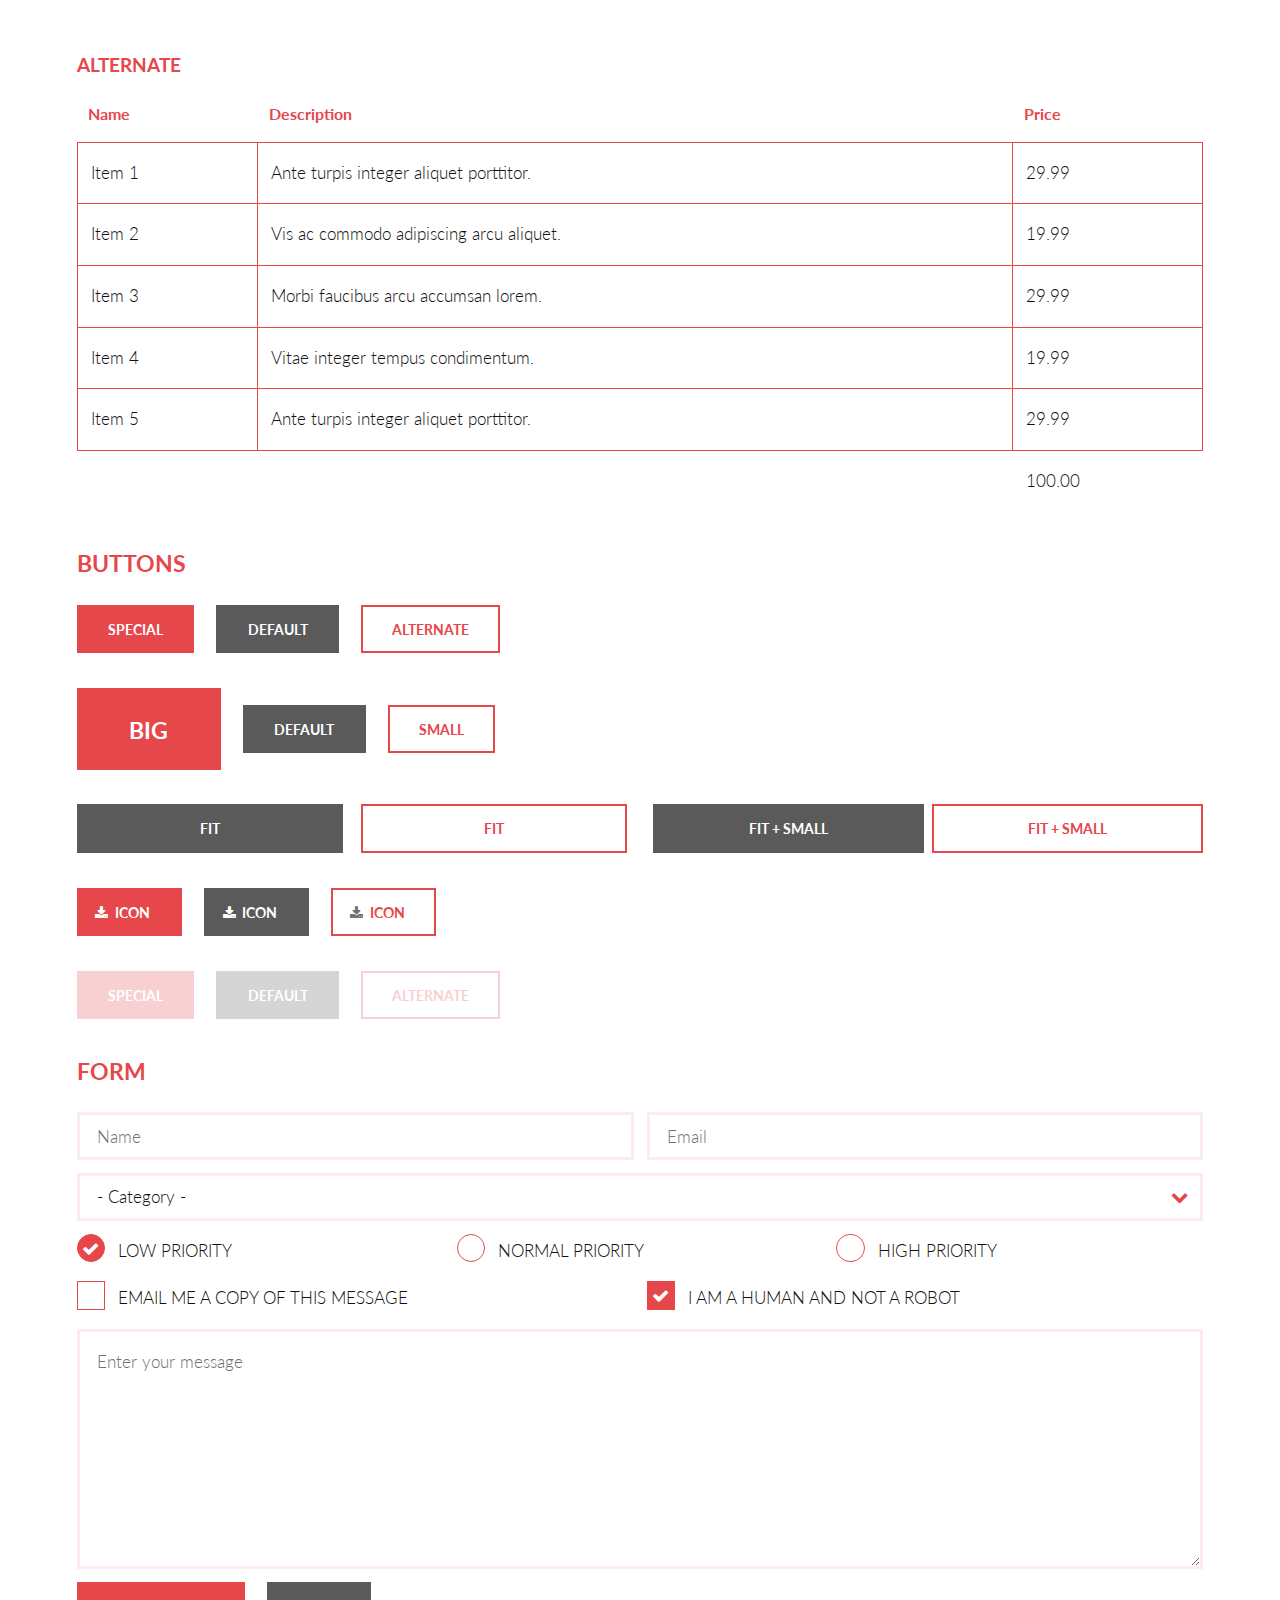
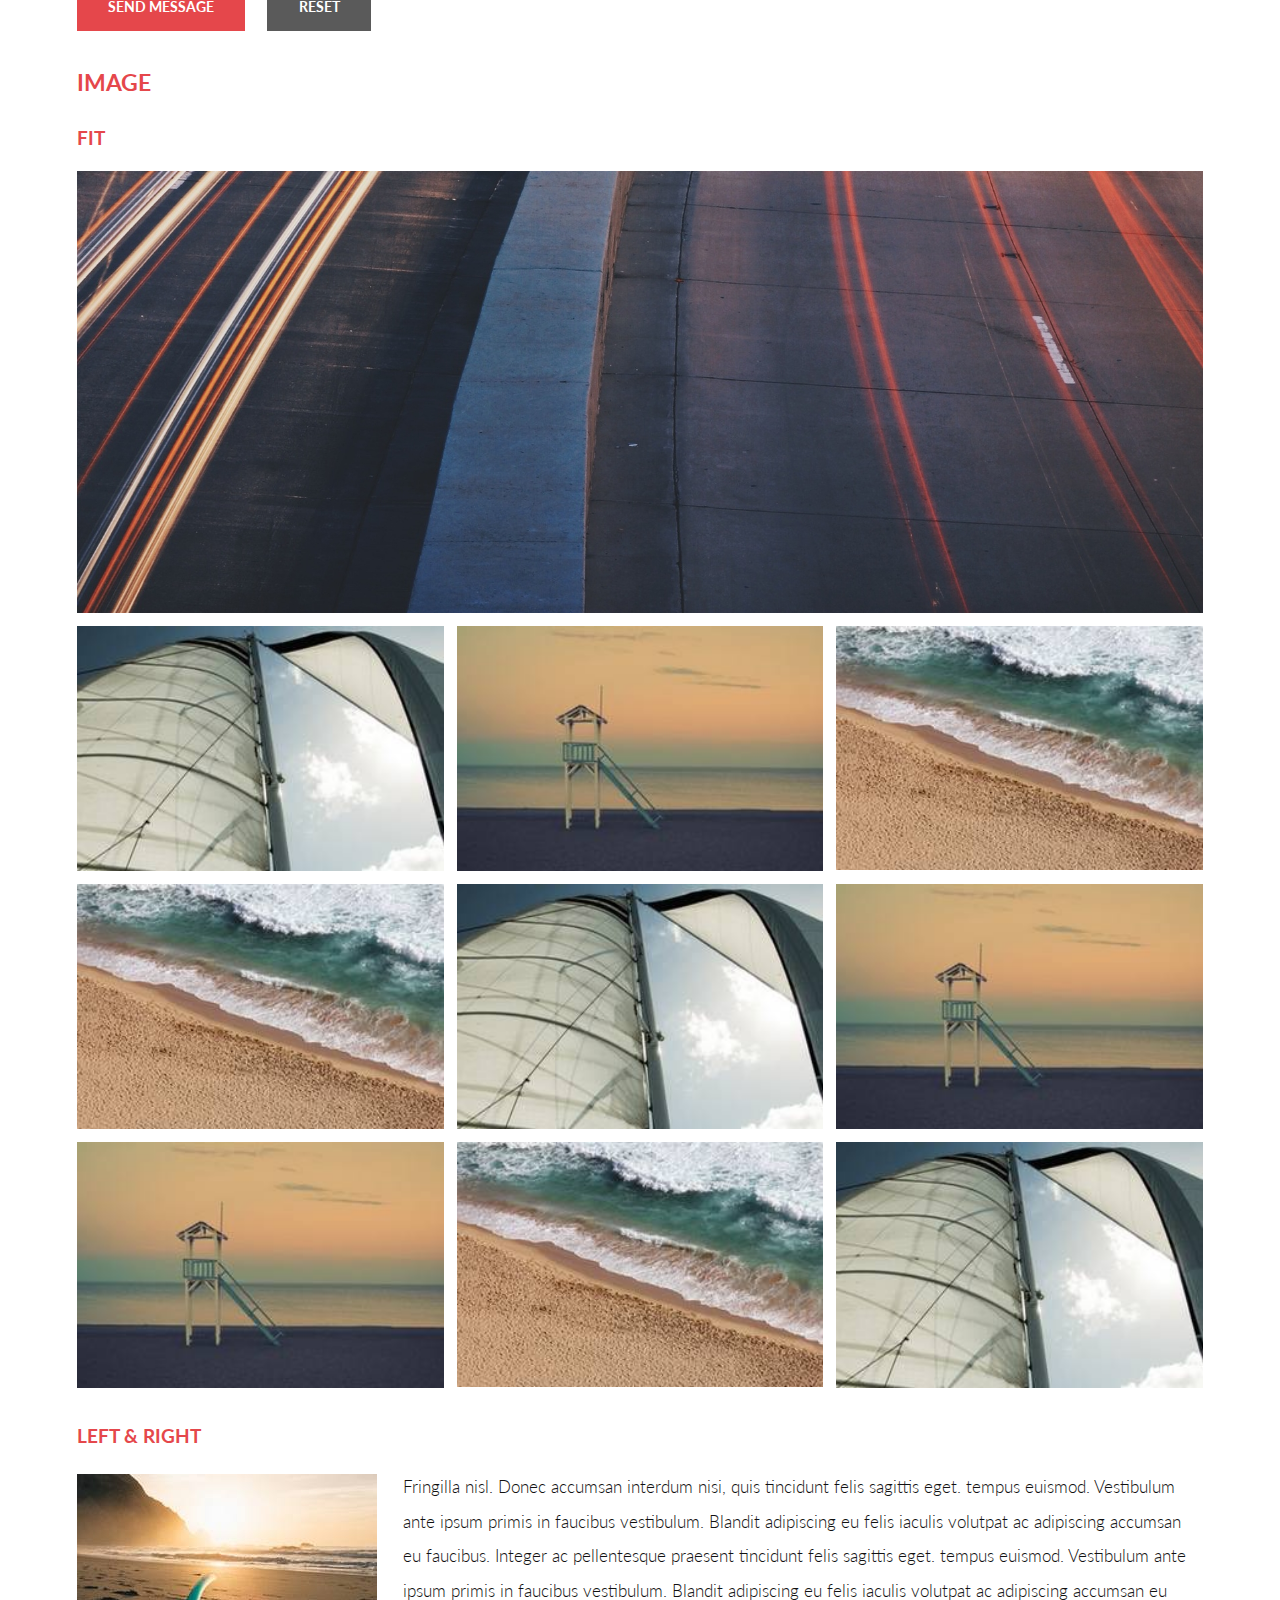
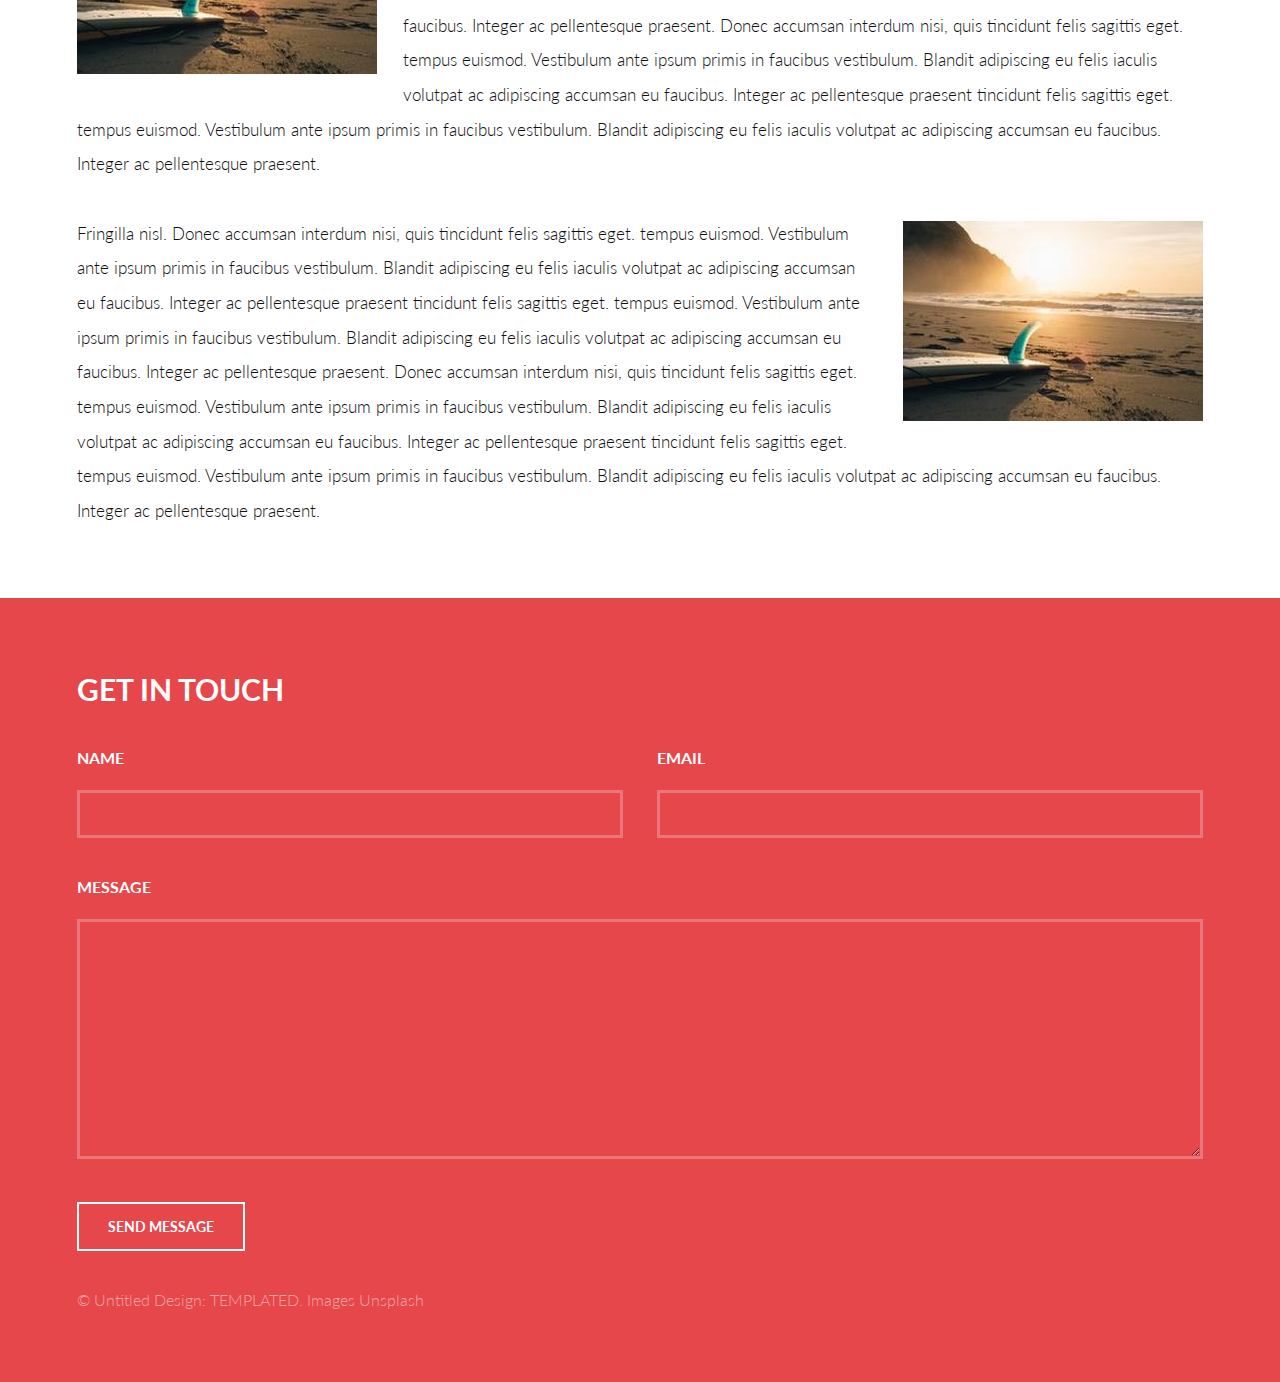
<file: website-frontend/elements.html>
<!DOCTYPE HTML>
<!--
	Introspect by TEMPLATED
	templated.co @templatedco
	Released for free under the Creative Commons Attribution 3.0 license (templated.co/license)
-->
<html>
	<head>
		<title>Elements - Introspect by TEMPLATED</title>
		<meta charset="utf-8" />
		<meta name="viewport" content="width=device-width, initial-scale=1, user-scalable=no" />
		<link rel="stylesheet" href="assets/css/main.css" />
	</head>
	<body>

		<!-- Header -->
			<header id="header">
				<div class="inner">
					<a href="index.html" class="logo">introspect</a>
					<nav id="nav">
						<a href="index.html">Home</a>
						<a href="generic.html">Generic</a>
						<a href="elements.html">Elements</a>
					</nav>
				</div>
			</header>
			<a href="#menu" class="navPanelToggle"><span class="fa fa-bars"></span></a>

		<!-- Main -->
			<section id="main">
				<div class="inner">
					<header class="major special">
						<h1>Elements</h1>
						<p>Lorem ipsum dolor sit amet nullam id egestas urna aliquam</p>
					</header>

					<!-- Text -->
						<section>
							<h3>Text</h3>
							<p>This is <b>bold</b> and this is <strong>strong</strong>. This is <i>italic</i> and this is <em>emphasized</em>.
							This is <sup>superscript</sup> text and this is <sub>subscript</sub> text.
							This is <u>underlined</u> and this is code: <code>for (;;) { ... }</code>. Finally, <a href="#">this is a link</a>.</p>

							<hr />

							<header>
								<h3>Heading with a Subtitle</h3>
								<p>Lorem ipsum dolor sit amet nullam id egestas urna aliquam</p>
							</header>
							<p>Nunc lacinia ante nunc ac lobortis. Interdum adipiscing gravida odio porttitor sem non mi integer non faucibus ornare mi ut ante amet placerat aliquet. Volutpat eu sed ante lacinia sapien lorem accumsan varius montes viverra nibh in adipiscing blandit tempus accumsan.</p>
							<header>
								<h4>Heading with a Subtitle</h4>
								<p>Lorem ipsum dolor sit amet nullam id egestas urna aliquam</p>
							</header>
							<p>Nunc lacinia ante nunc ac lobortis. Interdum adipiscing gravida odio porttitor sem non mi integer non faucibus ornare mi ut ante amet placerat aliquet. Volutpat eu sed ante lacinia sapien lorem accumsan varius montes viverra nibh in adipiscing blandit tempus accumsan.</p>

							<hr />

							<h2>Heading Level 2</h2>
							<h3>Heading Level 3</h3>
							<h4>Heading Level 4</h4>
							<h5>Heading Level 5</h5>
							<h6>Heading Level 6</h6>

							<hr />

							<h4>Blockquote</h4>
							<blockquote>Fringilla nisl. Donec accumsan interdum nisi, quis tincidunt felis sagittis eget tempus euismod. Vestibulum ante ipsum primis in faucibus vestibulum. Blandit adipiscing eu felis iaculis volutpat ac adipiscing accumsan faucibus. Vestibulum ante ipsum primis in faucibus lorem ipsum dolor sit amet nullam adipiscing eu felis.</blockquote>

							<h4>Preformatted</h4>
							<pre><code>i = 0;

while (!deck.isInOrder()) {
print 'Iteration ' + i;
deck.shuffle();
i++;
}

print 'It took ' + i + ' iterations to sort the deck.';</code></pre>
						</section>

					<!-- Lists -->
						<section>
							<h3>Lists</h3>
							<div class="row">
								<div class="6u 12u$(xsmall)">

									<h4>Unordered</h4>
									<ul>
										<li>Dolor pulvinar etiam magna etiam.</li>
										<li>Sagittis adipiscing lorem eleifend.</li>
										<li>Felis enim feugiat dolore viverra.</li>
									</ul>

									<h4>Alternate</h4>
									<ul class="alt">
										<li>Dolor pulvinar etiam magna etiam.</li>
										<li>Sagittis adipiscing lorem eleifend.</li>
										<li>Felis enim feugiat dolore viverra.</li>
									</ul>

								</div>
								<div class="6u$ 12u$(xsmall)">

									<h4>Ordered</h4>
									<ol>
										<li>Dolor pulvinar etiam magna etiam.</li>
										<li>Etiam vel felis at lorem sed viverra.</li>
										<li>Felis enim feugiat dolore viverra.</li>
										<li>Dolor pulvinar etiam magna etiam.</li>
										<li>Etiam vel felis at lorem sed viverra.</li>
										<li>Felis enim feugiat dolore viverra.</li>
									</ol>

									<h4>Icons</h4>
									<ul class="icons">
										<li><a href="#" class="icon fa-twitter"><span class="label">Twitter</span></a></li>
										<li><a href="#" class="icon fa-facebook"><span class="label">Facebook</span></a></li>
										<li><a href="#" class="icon fa-instagram"><span class="label">Instagram</span></a></li>
										<li><a href="#" class="icon fa-github"><span class="label">Github</span></a></li>
										<li><a href="#" class="icon fa-dribbble"><span class="label">Dribbble</span></a></li>
										<li><a href="#" class="icon fa-tumblr"><span class="label">Tumblr</span></a></li>
									</ul>

								</div>
							</div>

							<h4>Actions</h4>
							<ul class="actions">
								<li><a href="#" class="button special">Special</a></li>
								<li><a href="#" class="button">Default</a></li>
								<li><a href="#" class="button alt">Alternate</a></li>
							</ul>
							<ul class="actions small">
								<li><a href="#" class="button special small">Small</a></li>
								<li><a href="#" class="button small">Small</a></li>
								<li><a href="#" class="button alt small">Small</a></li>
							</ul>
							<div class="row">
								<div class="3u 6u(small) 12u$(xsmall)">
									<ul class="actions vertical">
										<li><a href="#" class="button special">Vertical</a></li>
										<li><a href="#" class="button">Vertical</a></li>
										<li><a href="#" class="button alt">Vertical</a></li>
									</ul>
								</div>
								<div class="3u 6u$(small) 12u$(xsmall)">
									<ul class="actions vertical small">
										<li><a href="#" class="button special small">Small</a></li>
										<li><a href="#" class="button small">Small</a></li>
										<li><a href="#" class="button alt small">Small</a></li>
									</ul>
								</div>
								<div class="3u 6u(small) 12u$(xsmall)">
									<ul class="actions vertical">
										<li><a href="#" class="button special fit">Fit</a></li>
										<li><a href="#" class="button fit">Fit</a></li>
										<li><a href="#" class="button alt fit">Fit</a></li>
									</ul>
								</div>
								<div class="3u$ 6u$(small) 12u$(xsmall)">
									<ul class="actions vertical small">
										<li><a href="#" class="button special small fit">Small</a></li>
										<li><a href="#" class="button small fit">Small</a></li>
										<li><a href="#" class="button alt small fit">Small</a></li>
									</ul>
								</div>
							</div>
						</section>

					<!-- Table -->
						<section>
							<h3>Table</h3>
							<h4>Default</h4>
							<div class="table-wrapper">
								<table>
									<thead>
										<tr>
											<th>Name</th>
											<th>Description</th>
											<th>Price</th>
										</tr>
									</thead>
									<tbody>
										<tr>
											<td>Item 1</td>
											<td>Ante turpis integer aliquet porttitor.</td>
											<td>29.99</td>
										</tr>
										<tr>
											<td>Item 2</td>
											<td>Vis ac commodo adipiscing arcu aliquet.</td>
											<td>19.99</td>
										</tr>
										<tr>
											<td>Item 3</td>
											<td> Morbi faucibus arcu accumsan lorem.</td>
											<td>29.99</td>
										</tr>
										<tr>
											<td>Item 4</td>
											<td>Vitae integer tempus condimentum.</td>
											<td>19.99</td>
										</tr>
										<tr>
											<td>Item 5</td>
											<td>Ante turpis integer aliquet porttitor.</td>
											<td>29.99</td>
										</tr>
									</tbody>
									<tfoot>
										<tr>
											<td colspan="2"></td>
											<td>100.00</td>
										</tr>
									</tfoot>
								</table>
							</div>
							<h4>Alternate</h4>
							<div class="table-wrapper">
								<table class="alt">
									<thead>
										<tr>
											<th>Name</th>
											<th>Description</th>
											<th>Price</th>
										</tr>
									</thead>
									<tbody>
										<tr>
											<td>Item 1</td>
											<td>Ante turpis integer aliquet porttitor.</td>
											<td>29.99</td>
										</tr>
										<tr>
											<td>Item 2</td>
											<td>Vis ac commodo adipiscing arcu aliquet.</td>
											<td>19.99</td>
										</tr>
										<tr>
											<td>Item 3</td>
											<td> Morbi faucibus arcu accumsan lorem.</td>
											<td>29.99</td>
										</tr>
										<tr>
											<td>Item 4</td>
											<td>Vitae integer tempus condimentum.</td>
											<td>19.99</td>
										</tr>
										<tr>
											<td>Item 5</td>
											<td>Ante turpis integer aliquet porttitor.</td>
											<td>29.99</td>
										</tr>
									</tbody>
									<tfoot>
										<tr>
											<td colspan="2"></td>
											<td>100.00</td>
										</tr>
									</tfoot>
								</table>
							</div>
						</section>

					<!-- Buttons -->
						<section>
							<h3>Buttons</h3>
							<ul class="actions">
								<li><a href="#" class="button special">Special</a></li>
								<li><a href="#" class="button">Default</a></li>
								<li><a href="#" class="button alt">Alternate</a></li>
							</ul>
							<ul class="actions">
								<li><a href="#" class="button special big">Big</a></li>
								<li><a href="#" class="button">Default</a></li>
								<li><a href="#" class="button alt small">Small</a></li>
							</ul>
							<div class="row">
								<div class="6u 12u$(xsmall)">
									<ul class="actions fit">
										<li><a href="#" class="button fit">Fit</a></li>
										<li><a href="#" class="button alt fit">Fit</a></li>
									</ul>
								</div>
								<div class="6u$ 12u$(xsmall)">
									<ul class="actions fit small">
										<li><a href="#" class="button fit small">Fit + Small</a></li>
										<li><a href="#" class="button alt fit small">Fit + Small</a></li>
									</ul>
								</div>
							</div>
							<ul class="actions">
								<li><a href="#" class="button special icon fa-download">Icon</a></li>
								<li><a href="#" class="button icon fa-download">Icon</a></li>
								<li><a href="#" class="button alt icon fa-download">Icon</a></li>
							</ul>
							<ul class="actions">
								<li><span class="button special disabled">Special</span></li>
								<li><span class="button disabled">Default</span></li>
								<li><span class="button alt disabled">Alternate</span></li>
							</ul>
						</section>

					<!-- Form -->
						<section>
							<h3>Form</h3>
							<form method="post" action="#">
								<div class="row uniform 50%">
									<div class="6u 12u$(xsmall)">
										<input type="text" name="demo-name" id="demo-name" value="" placeholder="Name" />
									</div>
									<div class="6u$ 12u$(xsmall)">
										<input type="email" name="demo-email" id="demo-email" value="" placeholder="Email" />
									</div>
									<div class="12u$">
										<div class="select-wrapper">
											<select name="demo-category" id="demo-category">
												<option value="">- Category -</option>
												<option value="1">Manufacturing</option>
												<option value="1">Shipping</option>
												<option value="1">Administration</option>
												<option value="1">Human Resources</option>
											</select>
										</div>
									</div>
									<div class="4u 12u$(xsmall)">
										<input type="radio" id="priority-low" name="priority" checked>
										<label for="priority-low">Low Priority</label>
									</div>
									<div class="4u 12u$(xsmall)">
										<input type="radio" id="priority-normal" name="priority">
										<label for="priority-normal">Normal Priority</label>
									</div>
									<div class="4u$ 12u$(xsmall)">
										<input type="radio" id="priority-high" name="priority">
										<label for="priority-high">High Priority</label>
									</div>
									<div class="6u 12u$(small)">
										<input type="checkbox" id="copy" name="copy">
										<label for="copy">Email me a copy of this message</label>
									</div>
									<div class="6u$ 12u$(small)">
										<input type="checkbox" id="human" name="human" checked>
										<label for="human">I am a human and not a robot</label>
									</div>
									<div class="12u$">
										<textarea name="demo-message" id="demo-message" placeholder="Enter your message" rows="6"></textarea>
									</div>
									<div class="12u$">
										<ul class="actions">
											<li><input type="submit" value="Send Message" class="special" /></li>
											<li><input type="reset" value="Reset" /></li>
										</ul>
									</div>
								</div>
							</form>
						</section>

					<!-- Image -->
						<section>
							<h3>Image</h3>
							<h4>Fit</h4>
							<div class="box alt">
								<div class="row 50% uniform">
									<div class="12u$"><span class="image fit"><img src="images/pic11.jpg" alt="" /></span></div>
									<div class="4u"><span class="image fit"><img src="images/pic03.jpg" alt="" /></span></div>
									<div class="4u"><span class="image fit"><img src="images/pic04.jpg" alt="" /></span></div>
									<div class="4u$"><span class="image fit"><img src="images/pic05.jpg" alt="" /></span></div>
									<div class="4u"><span class="image fit"><img src="images/pic05.jpg" alt="" /></span></div>
									<div class="4u"><span class="image fit"><img src="images/pic03.jpg" alt="" /></span></div>
									<div class="4u$"><span class="image fit"><img src="images/pic04.jpg" alt="" /></span></div>
									<div class="4u"><span class="image fit"><img src="images/pic04.jpg" alt="" /></span></div>
									<div class="4u"><span class="image fit"><img src="images/pic05.jpg" alt="" /></span></div>
									<div class="4u$"><span class="image fit"><img src="images/pic03.jpg" alt="" /></span></div>
								</div>
							</div>

							<h4>Left &amp; Right</h4>
							<p><span class="image left"><img src="images/pic06.jpg" alt="" /></span>Fringilla nisl. Donec accumsan interdum nisi, quis tincidunt felis sagittis eget. tempus euismod. Vestibulum ante ipsum primis in faucibus vestibulum. Blandit adipiscing eu felis iaculis volutpat ac adipiscing accumsan eu faucibus. Integer ac pellentesque praesent tincidunt felis sagittis eget. tempus euismod. Vestibulum ante ipsum primis in faucibus vestibulum. Blandit adipiscing eu felis iaculis volutpat ac adipiscing accumsan eu faucibus. Integer ac pellentesque praesent. Donec accumsan interdum nisi, quis tincidunt felis sagittis eget. tempus euismod. Vestibulum ante ipsum primis in faucibus vestibulum. Blandit adipiscing eu felis iaculis volutpat ac adipiscing accumsan eu faucibus. Integer ac pellentesque praesent tincidunt felis sagittis eget. tempus euismod. Vestibulum ante ipsum primis in faucibus vestibulum. Blandit adipiscing eu felis iaculis volutpat ac adipiscing accumsan eu faucibus. Integer ac pellentesque praesent.</p>
							<p><span class="image right"><img src="images/pic06.jpg" alt="" /></span>Fringilla nisl. Donec accumsan interdum nisi, quis tincidunt felis sagittis eget. tempus euismod. Vestibulum ante ipsum primis in faucibus vestibulum. Blandit adipiscing eu felis iaculis volutpat ac adipiscing accumsan eu faucibus. Integer ac pellentesque praesent tincidunt felis sagittis eget. tempus euismod. Vestibulum ante ipsum primis in faucibus vestibulum. Blandit adipiscing eu felis iaculis volutpat ac adipiscing accumsan eu faucibus. Integer ac pellentesque praesent. Donec accumsan interdum nisi, quis tincidunt felis sagittis eget. tempus euismod. Vestibulum ante ipsum primis in faucibus vestibulum. Blandit adipiscing eu felis iaculis volutpat ac adipiscing accumsan eu faucibus. Integer ac pellentesque praesent tincidunt felis sagittis eget. tempus euismod. Vestibulum ante ipsum primis in faucibus vestibulum. Blandit adipiscing eu felis iaculis volutpat ac adipiscing accumsan eu faucibus. Integer ac pellentesque praesent.</p>
						</section>

				</div>
			</section>

		<!-- Footer -->
			<section id="footer">
				<div class="inner">
					<header>
						<h2>Get in Touch</h2>
					</header>
					<form method="post" action="#">
						<div class="field half first">
							<label for="name">Name</label>
							<input type="text" name="name" id="name" />
						</div>
						<div class="field half">
							<label for="email">Email</label>
							<input type="text" name="email" id="email" />
						</div>
						<div class="field">
							<label for="message">Message</label>
							<textarea name="message" id="message" rows="6"></textarea>
						</div>
						<ul class="actions">
							<li><input type="submit" value="Send Message" class="alt" /></li>
						</ul>
					</form>
					<div class="copyright">
						&copy; Untitled Design: <a href="https://templated.co/">TEMPLATED</a>. Images <a href="https://unsplash.com/">Unsplash</a>
					</div>
				</div>
			</section>

		<!-- Scripts -->
			<script src="assets/js/jquery.min.js"></script>
			<script src="assets/js/skel.min.js"></script>
			<script src="assets/js/util.js"></script>
			<script src="assets/js/main.js"></script>

	</body>
</html>
</file>
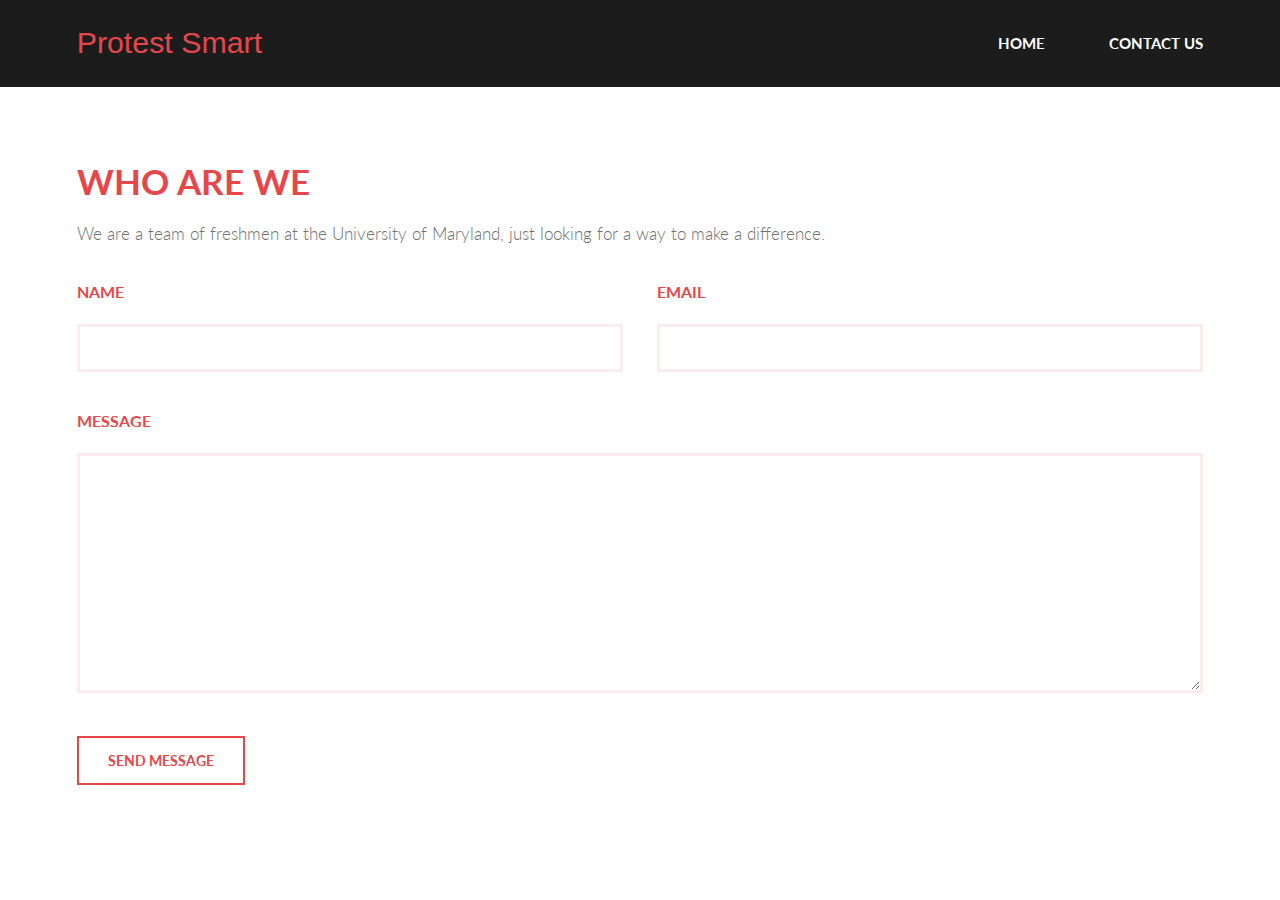
<file: website-frontend/generic.html>
<!DOCTYPE HTML>
<!--
	Introspect by TEMPLATED
	templated.co @templatedco
	Released for free under the Creative Commons Attribution 3.0 license (templated.co/license)
-->
<html>
	<head>
		<title>Generic - Introspect by TEMPLATED</title>
		<meta charset="utf-8" />
		<meta name="viewport" content="width=device-width, initial-scale=1, user-scalable=no" />
		<link rel="stylesheet" href="assets/css/main.css" />
	</head>
	<body>

		<!-- Header -->
			<header id="header">
				<div class="inner">
					<a href="index.html" class="logo">Protest Smart</a>
					<nav id="nav">
						<a href="home.html">Home</a>
						<a href="generic.html">Contact Us</a>
					</nav>
				</div>
			</header>
			<a href="#menu" class="navPanelToggle"><span class="fa fa-bars"></span></a>

		<!-- Main -->
			<section id="main" >
				<div class="inner">
					<header class="major special">
						<h1>Who are we</h1>
						<p>We are a team of freshmen at the University of Maryland, just looking for a way to make a difference.</p>
					</header>
					<form method="post" action="#">
						<div class="field half first">
							<label for="name">Name</label>
							<input type="text" name="name" id="name" />
						</div>
						<div class="field half">
							<label for="email">Email</label>
							<input type="text" name="email" id="email" />
						</div>
						<div class="field">
							<label for="message">Message</label>
							<textarea name="message" id="message" rows="6"></textarea>
						</div>
						<ul class="actions">
							<li><input type="submit" value="Send Message" class="alt" /></li>
						</ul>
					</form>
				</div>
			</section>


		<!-- Scripts -->
			<script src="assets/js/jquery.min.js"></script>
			<script src="assets/js/skel.min.js"></script>
			<script src="assets/js/util.js"></script>
			<script src="assets/js/main.js"></script>

	</body>
</html>
</file>
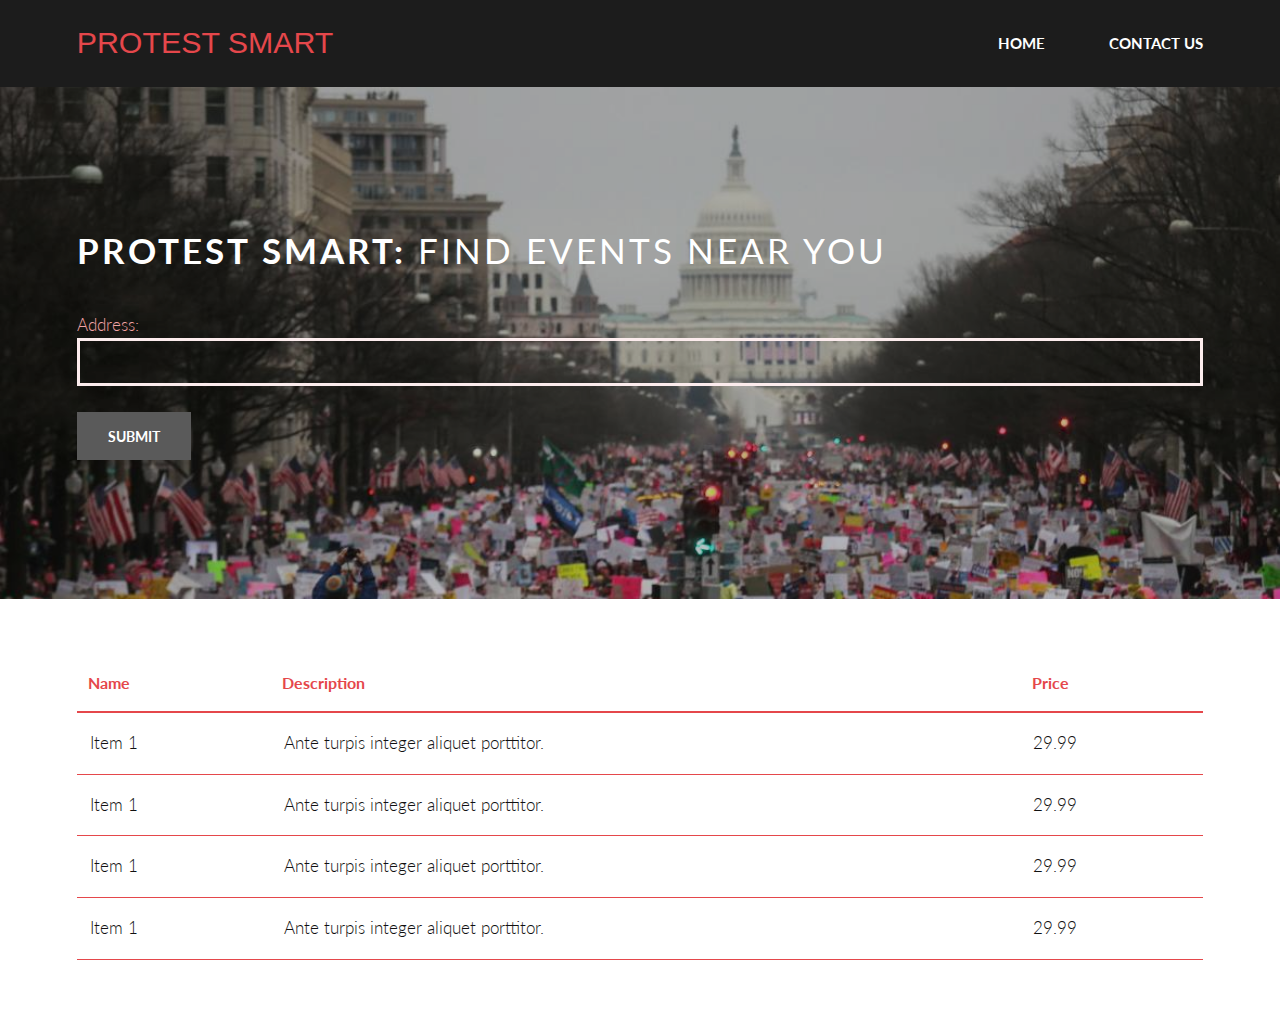
<file: website-frontend/home.html>
<!DOCTYPE HTML>
<!--
	Introspect by TEMPLATED
	templated.co @templatedco
	Released for free under the Creative Commons Attribution 3.0 license (templated.co/license)
-->
<html>
	<head>
		<title>Protest Smart</title>
		<meta charset="utf-8" />
		<meta name="viewport" content="width=device-width, initial-scale=1, user-scalable=no" />
		<link rel="stylesheet" href="assets/css/main.css" />
	</head>
	<body>

		<!-- Header -->
			<header id="header">
				<div class="inner">
					<a href="index.html" class="logo" >PROTEST SMART</a>
					<nav id="nav">
						<a href="home.html">Home</a>
						<a href="generic.html">Contact Us</a>
					</nav>
				</div>
			</header>
			<a href="#menu" class="navPanelToggle"><span class="fa fa-bars"></span></a>

		<!-- Banner -->
			<section id="banner">
				<div class="inner">
					<h1>Protest Smart: <span>Find events near you</span></h1>
					<form action="demo_form.asp">
						Address: <input type="text" name="address"><br>
<!-TODO get the default location from an ip query->
						<input type="submit" value="Submit">
					</form> 
				</div>
			</section>

		<!-- Table -->
			<section id="main">
				<div class="inner">
					<div class="table-wrapper">
					<table>
						<thead>
							<tr>
								<th>Name</th>
								<th>Description</th>
								<th>Price</th>
							</tr>
						</thead>
						<tbody>
							<tr>
								<td>Item 1</td>
								<td>Ante turpis integer aliquet porttitor.</td>
								<td>29.99</td>
							</tr>
							<tr>
								<td>Item 1</td>
								<td>Ante turpis integer aliquet porttitor.</td>
								<td>29.99</td>
							</tr>
							<tr>
								<td>Item 1</td>
								<td>Ante turpis integer aliquet porttitor.</td>
								<td>29.99</td>
							</tr>
							<tr>
								<td>Item 1</td>
								<td>Ante turpis integer aliquet porttitor.</td>
								<td>29.99</td>
							</tr>
						</tbody>
					</table>
				</div>

				</div>
			</section>

		<!-- Scripts -->
			<script src="assets/js/jquery.min.js"></script>
			<script src="assets/js/skel.min.js"></script>
			<script src="assets/js/util.js"></script>
			<script src="assets/js/main.js"></script>

	</body>
</html>
</file>
<file: public/assets/css/main.css>
@import url(font-awesome.min.css);
@import url("https://fonts.googleapis.com/css?family=Lato:300,400,700|Pacifico");

/*
	Introspect by TEMPLATED
	templated.co @templatedco
	Released for free under the Creative Commons Attribution 3.0 license (templated.co/license)
*/

/* Reset */

	html, body, div, span, applet, object, iframe, h1, h2, h3, h4, h5, h6, p, blockquote, pre, a, abbr, acronym, address, big, cite, code, del, dfn, em, img, ins, kbd, q, s, samp, small, strike, strong, sub, sup, tt, var, b, u, i, center, dl, dt, dd, ol, ul, li, fieldset, form, label, legend, table, caption, tbody, tfoot, thead, tr, th, td, article, aside, canvas, details, embed, figure, figcaption, footer, header, hgroup, menu, nav, output, ruby, section, summary, time, mark, audio, video {
		margin: 0;
		padding: 0;
		border: 0;
		font-size: 100%;
		font: inherit;
		vertical-align: baseline;
	}

	article, aside, details, figcaption, figure, footer, header, hgroup, menu, nav, section {
		display: block;
	}

	body {
		line-height: 1;
	}

	ol, ul {
		list-style: none;
	}

	blockquote, q {
		quotes: none;
	}

	blockquote:before, blockquote:after, q:before, q:after {
		content: '';
		content: none;
	}

	table {
		border-collapse: collapse;
		border-spacing: 0;
	}

	body {
		-webkit-text-size-adjust: none;
	}

/* Box Model */

	*, *:before, *:after {
		-moz-box-sizing: border-box;
		-webkit-box-sizing: border-box;
		box-sizing: border-box;
	}

/* Containers */

	.container {
		margin-left: auto;
		margin-right: auto;
	}

	.container.\31 25\25 {
		width: 100%;
		max-width: 100em;
		min-width: 80em;
	}

	.container.\37 5\25 {
		width: 60em;
	}

	.container.\35 0\25 {
		width: 40em;
	}

	.container.\32 5\25 {
		width: 20em;
	}

	.container {
		width: 80em;
	}

	@media screen and (max-width: 1680px) {

		.container.\31 25\25 {
			width: 100%;
			max-width: 100em;
			min-width: 80em;
		}

		.container.\37 5\25 {
			width: 60em;
		}

		.container.\35 0\25 {
			width: 40em;
		}

		.container.\32 5\25 {
			width: 20em;
		}

		.container {
			width: 80em;
		}

	}

	@media screen and (max-width: 1280px) {

		.container.\31 25\25 {
			width: 100%;
			max-width: 81.25em;
			min-width: 65em;
		}

		.container.\37 5\25 {
			width: 48.75em;
		}

		.container.\35 0\25 {
			width: 32.5em;
		}

		.container.\32 5\25 {
			width: 16.25em;
		}

		.container {
			width: 65em;
		}

	}

	@media screen and (max-width: 980px) {

		.container.\31 25\25 {
			width: 100%;
			max-width: 112.5%;
			min-width: 90%;
		}

		.container.\37 5\25 {
			width: 67.5%;
		}

		.container.\35 0\25 {
			width: 45%;
		}

		.container.\32 5\25 {
			width: 22.5%;
		}

		.container {
			width: 90%;
		}

	}

	@media screen and (max-width: 736px) {

		.container.\31 25\25 {
			width: 100%;
			max-width: 112.5%;
			min-width: 90%;
		}

		.container.\37 5\25 {
			width: 67.5%;
		}

		.container.\35 0\25 {
			width: 45%;
		}

		.container.\32 5\25 {
			width: 22.5%;
		}

		.container {
			width: 90% !important;
		}

	}

	@media screen and (max-width: 480px) {

		.container.\31 25\25 {
			width: 100%;
			max-width: 112.5%;
			min-width: 90%;
		}

		.container.\37 5\25 {
			width: 67.5%;
		}

		.container.\35 0\25 {
			width: 45%;
		}

		.container.\32 5\25 {
			width: 22.5%;
		}

		.container {
			width: 90% !important;
		}

	}

/* Grid */

	.row {
		border-bottom: solid 1px transparent;
		-moz-box-sizing: border-box;
		-webkit-box-sizing: border-box;
		box-sizing: border-box;
	}

	.row > * {
		float: left;
		-moz-box-sizing: border-box;
		-webkit-box-sizing: border-box;
		box-sizing: border-box;
	}

	.row:after, .row:before {
		content: '';
		display: block;
		clear: both;
		height: 0;
	}

	.row.uniform > * > :first-child {
		margin-top: 0;
	}

	.row.uniform > * > :last-child {
		margin-bottom: 0;
	}

	.row.\30 \25 > * {
		padding: 0 0 0 0em;
	}

	.row.\30 \25 {
		margin: 0 0 -1px 0em;
	}

	.row.uniform.\30 \25 > * {
		padding: 0em 0 0 0em;
	}

	.row.uniform.\30 \25 {
		margin: 0em 0 -1px 0em;
	}

	.row > * {
		padding: 0 0 0 2em;
	}

	.row {
		margin: 0 0 -1px -2em;
	}

	.row.uniform > * {
		padding: 2em 0 0 2em;
	}

	.row.uniform {
		margin: -2em 0 -1px -2em;
	}

	.row.\32 00\25 > * {
		padding: 0 0 0 4em;
	}

	.row.\32 00\25 {
		margin: 0 0 -1px -4em;
	}

	.row.uniform.\32 00\25 > * {
		padding: 4em 0 0 4em;
	}

	.row.uniform.\32 00\25 {
		margin: -4em 0 -1px -4em;
	}

	.row.\31 50\25 > * {
		padding: 0 0 0 3em;
	}

	.row.\31 50\25 {
		margin: 0 0 -1px -3em;
	}

	.row.uniform.\31 50\25 > * {
		padding: 3em 0 0 3em;
	}

	.row.uniform.\31 50\25 {
		margin: -3em 0 -1px -3em;
	}

	.row.\35 0\25 > * {
		padding: 0 0 0 1em;
	}

	.row.\35 0\25 {
		margin: 0 0 -1px -1em;
	}

	.row.uniform.\35 0\25 > * {
		padding: 1em 0 0 1em;
	}

	.row.uniform.\35 0\25 {
		margin: -1em 0 -1px -1em;
	}

	.row.\32 5\25 > * {
		padding: 0 0 0 0.5em;
	}

	.row.\32 5\25 {
		margin: 0 0 -1px -0.5em;
	}

	.row.uniform.\32 5\25 > * {
		padding: 0.5em 0 0 0.5em;
	}

	.row.uniform.\32 5\25 {
		margin: -0.5em 0 -1px -0.5em;
	}

	.\31 2u, .\31 2u\24 {
		width: 100%;
		clear: none;
		margin-left: 0;
	}

	.\31 1u, .\31 1u\24 {
		width: 91.6666666667%;
		clear: none;
		margin-left: 0;
	}

	.\31 0u, .\31 0u\24 {
		width: 83.3333333333%;
		clear: none;
		margin-left: 0;
	}

	.\39 u, .\39 u\24 {
		width: 75%;
		clear: none;
		margin-left: 0;
	}

	.\38 u, .\38 u\24 {
		width: 66.6666666667%;
		clear: none;
		margin-left: 0;
	}

	.\37 u, .\37 u\24 {
		width: 58.3333333333%;
		clear: none;
		margin-left: 0;
	}

	.\36 u, .\36 u\24 {
		width: 50%;
		clear: none;
		margin-left: 0;
	}

	.\35 u, .\35 u\24 {
		width: 41.6666666667%;
		clear: none;
		margin-left: 0;
	}

	.\34 u, .\34 u\24 {
		width: 33.3333333333%;
		clear: none;
		margin-left: 0;
	}

	.\33 u, .\33 u\24 {
		width: 25%;
		clear: none;
		margin-left: 0;
	}

	.\32 u, .\32 u\24 {
		width: 16.6666666667%;
		clear: none;
		margin-left: 0;
	}

	.\31 u, .\31 u\24 {
		width: 8.3333333333%;
		clear: none;
		margin-left: 0;
	}

	.\31 2u\24 + *,
	.\31 1u\24 + *,
	.\31 0u\24 + *,
	.\39 u\24 + *,
	.\38 u\24 + *,
	.\37 u\24 + *,
	.\36 u\24 + *,
	.\35 u\24 + *,
	.\34 u\24 + *,
	.\33 u\24 + *,
	.\32 u\24 + *,
	.\31 u\24 + * {
		clear: left;
	}

	.\-11u {
		margin-left: 91.66667%;
	}

	.\-10u {
		margin-left: 83.33333%;
	}

	.\-9u {
		margin-left: 75%;
	}

	.\-8u {
		margin-left: 66.66667%;
	}

	.\-7u {
		margin-left: 58.33333%;
	}

	.\-6u {
		margin-left: 50%;
	}

	.\-5u {
		margin-left: 41.66667%;
	}

	.\-4u {
		margin-left: 33.33333%;
	}

	.\-3u {
		margin-left: 25%;
	}

	.\-2u {
		margin-left: 16.66667%;
	}

	.\-1u {
		margin-left: 8.33333%;
	}

	@media screen and (max-width: 1680px) {

		.row > * {
			padding: 0 0 0 2em;
		}

		.row {
			margin: 0 0 -1px -2em;
		}

		.row.uniform > * {
			padding: 2em 0 0 2em;
		}

		.row.uniform {
			margin: -2em 0 -1px -2em;
		}

		.row.\32 00\25 > * {
			padding: 0 0 0 4em;
		}

		.row.\32 00\25 {
			margin: 0 0 -1px -4em;
		}

		.row.uniform.\32 00\25 > * {
			padding: 4em 0 0 4em;
		}

		.row.uniform.\32 00\25 {
			margin: -4em 0 -1px -4em;
		}

		.row.\31 50\25 > * {
			padding: 0 0 0 3em;
		}

		.row.\31 50\25 {
			margin: 0 0 -1px -3em;
		}

		.row.uniform.\31 50\25 > * {
			padding: 3em 0 0 3em;
		}

		.row.uniform.\31 50\25 {
			margin: -3em 0 -1px -3em;
		}

		.row.\35 0\25 > * {
			padding: 0 0 0 1em;
		}

		.row.\35 0\25 {
			margin: 0 0 -1px -1em;
		}

		.row.uniform.\35 0\25 > * {
			padding: 1em 0 0 1em;
		}

		.row.uniform.\35 0\25 {
			margin: -1em 0 -1px -1em;
		}

		.row.\32 5\25 > * {
			padding: 0 0 0 0.5em;
		}

		.row.\32 5\25 {
			margin: 0 0 -1px -0.5em;
		}

		.row.uniform.\32 5\25 > * {
			padding: 0.5em 0 0 0.5em;
		}

		.row.uniform.\32 5\25 {
			margin: -0.5em 0 -1px -0.5em;
		}

		.\31 2u\28xlarge\29, .\31 2u\24\28xlarge\29 {
			width: 100%;
			clear: none;
			margin-left: 0;
		}

		.\31 1u\28xlarge\29, .\31 1u\24\28xlarge\29 {
			width: 91.6666666667%;
			clear: none;
			margin-left: 0;
		}

		.\31 0u\28xlarge\29, .\31 0u\24\28xlarge\29 {
			width: 83.3333333333%;
			clear: none;
			margin-left: 0;
		}

		.\39 u\28xlarge\29, .\39 u\24\28xlarge\29 {
			width: 75%;
			clear: none;
			margin-left: 0;
		}

		.\38 u\28xlarge\29, .\38 u\24\28xlarge\29 {
			width: 66.6666666667%;
			clear: none;
			margin-left: 0;
		}

		.\37 u\28xlarge\29, .\37 u\24\28xlarge\29 {
			width: 58.3333333333%;
			clear: none;
			margin-left: 0;
		}

		.\36 u\28xlarge\29, .\36 u\24\28xlarge\29 {
			width: 50%;
			clear: none;
			margin-left: 0;
		}

		.\35 u\28xlarge\29, .\35 u\24\28xlarge\29 {
			width: 41.6666666667%;
			clear: none;
			margin-left: 0;
		}

		.\34 u\28xlarge\29, .\34 u\24\28xlarge\29 {
			width: 33.3333333333%;
			clear: none;
			margin-left: 0;
		}

		.\33 u\28xlarge\29, .\33 u\24\28xlarge\29 {
			width: 25%;
			clear: none;
			margin-left: 0;
		}

		.\32 u\28xlarge\29, .\32 u\24\28xlarge\29 {
			width: 16.6666666667%;
			clear: none;
			margin-left: 0;
		}

		.\31 u\28xlarge\29, .\31 u\24\28xlarge\29 {
			width: 8.3333333333%;
			clear: none;
			margin-left: 0;
		}

		.\31 2u\24\28xlarge\29 + *,
		.\31 1u\24\28xlarge\29 + *,
		.\31 0u\24\28xlarge\29 + *,
		.\39 u\24\28xlarge\29 + *,
		.\38 u\24\28xlarge\29 + *,
		.\37 u\24\28xlarge\29 + *,
		.\36 u\24\28xlarge\29 + *,
		.\35 u\24\28xlarge\29 + *,
		.\34 u\24\28xlarge\29 + *,
		.\33 u\24\28xlarge\29 + *,
		.\32 u\24\28xlarge\29 + *,
		.\31 u\24\28xlarge\29 + * {
			clear: left;
		}

		.\-11u\28xlarge\29 {
			margin-left: 91.66667%;
		}

		.\-10u\28xlarge\29 {
			margin-left: 83.33333%;
		}

		.\-9u\28xlarge\29 {
			margin-left: 75%;
		}

		.\-8u\28xlarge\29 {
			margin-left: 66.66667%;
		}

		.\-7u\28xlarge\29 {
			margin-left: 58.33333%;
		}

		.\-6u\28xlarge\29 {
			margin-left: 50%;
		}

		.\-5u\28xlarge\29 {
			margin-left: 41.66667%;
		}

		.\-4u\28xlarge\29 {
			margin-left: 33.33333%;
		}

		.\-3u\28xlarge\29 {
			margin-left: 25%;
		}

		.\-2u\28xlarge\29 {
			margin-left: 16.66667%;
		}

		.\-1u\28xlarge\29 {
			margin-left: 8.33333%;
		}

	}

	@media screen and (max-width: 1280px) {

		.row > * {
			padding: 0 0 0 1.5em;
		}

		.row {
			margin: 0 0 -1px -1.5em;
		}

		.row.uniform > * {
			padding: 1.5em 0 0 1.5em;
		}

		.row.uniform {
			margin: -1.5em 0 -1px -1.5em;
		}

		.row.\32 00\25 > * {
			padding: 0 0 0 3em;
		}

		.row.\32 00\25 {
			margin: 0 0 -1px -3em;
		}

		.row.uniform.\32 00\25 > * {
			padding: 3em 0 0 3em;
		}

		.row.uniform.\32 00\25 {
			margin: -3em 0 -1px -3em;
		}

		.row.\31 50\25 > * {
			padding: 0 0 0 2.25em;
		}

		.row.\31 50\25 {
			margin: 0 0 -1px -2.25em;
		}

		.row.uniform.\31 50\25 > * {
			padding: 2.25em 0 0 2.25em;
		}

		.row.uniform.\31 50\25 {
			margin: -2.25em 0 -1px -2.25em;
		}

		.row.\35 0\25 > * {
			padding: 0 0 0 0.75em;
		}

		.row.\35 0\25 {
			margin: 0 0 -1px -0.75em;
		}

		.row.uniform.\35 0\25 > * {
			padding: 0.75em 0 0 0.75em;
		}

		.row.uniform.\35 0\25 {
			margin: -0.75em 0 -1px -0.75em;
		}

		.row.\32 5\25 > * {
			padding: 0 0 0 0.375em;
		}

		.row.\32 5\25 {
			margin: 0 0 -1px -0.375em;
		}

		.row.uniform.\32 5\25 > * {
			padding: 0.375em 0 0 0.375em;
		}

		.row.uniform.\32 5\25 {
			margin: -0.375em 0 -1px -0.375em;
		}

		.\31 2u\28large\29, .\31 2u\24\28large\29 {
			width: 100%;
			clear: none;
			margin-left: 0;
		}

		.\31 1u\28large\29, .\31 1u\24\28large\29 {
			width: 91.6666666667%;
			clear: none;
			margin-left: 0;
		}

		.\31 0u\28large\29, .\31 0u\24\28large\29 {
			width: 83.3333333333%;
			clear: none;
			margin-left: 0;
		}

		.\39 u\28large\29, .\39 u\24\28large\29 {
			width: 75%;
			clear: none;
			margin-left: 0;
		}

		.\38 u\28large\29, .\38 u\24\28large\29 {
			width: 66.6666666667%;
			clear: none;
			margin-left: 0;
		}

		.\37 u\28large\29, .\37 u\24\28large\29 {
			width: 58.3333333333%;
			clear: none;
			margin-left: 0;
		}

		.\36 u\28large\29, .\36 u\24\28large\29 {
			width: 50%;
			clear: none;
			margin-left: 0;
		}

		.\35 u\28large\29, .\35 u\24\28large\29 {
			width: 41.6666666667%;
			clear: none;
			margin-left: 0;
		}

		.\34 u\28large\29, .\34 u\24\28large\29 {
			width: 33.3333333333%;
			clear: none;
			margin-left: 0;
		}

		.\33 u\28large\29, .\33 u\24\28large\29 {
			width: 25%;
			clear: none;
			margin-left: 0;
		}

		.\32 u\28large\29, .\32 u\24\28large\29 {
			width: 16.6666666667%;
			clear: none;
			margin-left: 0;
		}

		.\31 u\28large\29, .\31 u\24\28large\29 {
			width: 8.3333333333%;
			clear: none;
			margin-left: 0;
		}

		.\31 2u\24\28large\29 + *,
		.\31 1u\24\28large\29 + *,
		.\31 0u\24\28large\29 + *,
		.\39 u\24\28large\29 + *,
		.\38 u\24\28large\29 + *,
		.\37 u\24\28large\29 + *,
		.\36 u\24\28large\29 + *,
		.\35 u\24\28large\29 + *,
		.\34 u\24\28large\29 + *,
		.\33 u\24\28large\29 + *,
		.\32 u\24\28large\29 + *,
		.\31 u\24\28large\29 + * {
			clear: left;
		}

		.\-11u\28large\29 {
			margin-left: 91.66667%;
		}

		.\-10u\28large\29 {
			margin-left: 83.33333%;
		}

		.\-9u\28large\29 {
			margin-left: 75%;
		}

		.\-8u\28large\29 {
			margin-left: 66.66667%;
		}

		.\-7u\28large\29 {
			margin-left: 58.33333%;
		}

		.\-6u\28large\29 {
			margin-left: 50%;
		}

		.\-5u\28large\29 {
			margin-left: 41.66667%;
		}

		.\-4u\28large\29 {
			margin-left: 33.33333%;
		}

		.\-3u\28large\29 {
			margin-left: 25%;
		}

		.\-2u\28large\29 {
			margin-left: 16.66667%;
		}

		.\-1u\28large\29 {
			margin-left: 8.33333%;
		}

	}

	@media screen and (max-width: 980px) {

		.row > * {
			padding: 0 0 0 1.5em;
		}

		.row {
			margin: 0 0 -1px -1.5em;
		}

		.row.uniform > * {
			padding: 1.5em 0 0 1.5em;
		}

		.row.uniform {
			margin: -1.5em 0 -1px -1.5em;
		}

		.row.\32 00\25 > * {
			padding: 0 0 0 3em;
		}

		.row.\32 00\25 {
			margin: 0 0 -1px -3em;
		}

		.row.uniform.\32 00\25 > * {
			padding: 3em 0 0 3em;
		}

		.row.uniform.\32 00\25 {
			margin: -3em 0 -1px -3em;
		}

		.row.\31 50\25 > * {
			padding: 0 0 0 2.25em;
		}

		.row.\31 50\25 {
			margin: 0 0 -1px -2.25em;
		}

		.row.uniform.\31 50\25 > * {
			padding: 2.25em 0 0 2.25em;
		}

		.row.uniform.\31 50\25 {
			margin: -2.25em 0 -1px -2.25em;
		}

		.row.\35 0\25 > * {
			padding: 0 0 0 0.75em;
		}

		.row.\35 0\25 {
			margin: 0 0 -1px -0.75em;
		}

		.row.uniform.\35 0\25 > * {
			padding: 0.75em 0 0 0.75em;
		}

		.row.uniform.\35 0\25 {
			margin: -0.75em 0 -1px -0.75em;
		}

		.row.\32 5\25 > * {
			padding: 0 0 0 0.375em;
		}

		.row.\32 5\25 {
			margin: 0 0 -1px -0.375em;
		}

		.row.uniform.\32 5\25 > * {
			padding: 0.375em 0 0 0.375em;
		}

		.row.uniform.\32 5\25 {
			margin: -0.375em 0 -1px -0.375em;
		}

		.\31 2u\28medium\29, .\31 2u\24\28medium\29 {
			width: 100%;
			clear: none;
			margin-left: 0;
		}

		.\31 1u\28medium\29, .\31 1u\24\28medium\29 {
			width: 91.6666666667%;
			clear: none;
			margin-left: 0;
		}

		.\31 0u\28medium\29, .\31 0u\24\28medium\29 {
			width: 83.3333333333%;
			clear: none;
			margin-left: 0;
		}

		.\39 u\28medium\29, .\39 u\24\28medium\29 {
			width: 75%;
			clear: none;
			margin-left: 0;
		}

		.\38 u\28medium\29, .\38 u\24\28medium\29 {
			width: 66.6666666667%;
			clear: none;
			margin-left: 0;
		}

		.\37 u\28medium\29, .\37 u\24\28medium\29 {
			width: 58.3333333333%;
			clear: none;
			margin-left: 0;
		}

		.\36 u\28medium\29, .\36 u\24\28medium\29 {
			width: 50%;
			clear: none;
			margin-left: 0;
		}

		.\35 u\28medium\29, .\35 u\24\28medium\29 {
			width: 41.6666666667%;
			clear: none;
			margin-left: 0;
		}

		.\34 u\28medium\29, .\34 u\24\28medium\29 {
			width: 33.3333333333%;
			clear: none;
			margin-left: 0;
		}

		.\33 u\28medium\29, .\33 u\24\28medium\29 {
			width: 25%;
			clear: none;
			margin-left: 0;
		}

		.\32 u\28medium\29, .\32 u\24\28medium\29 {
			width: 16.6666666667%;
			clear: none;
			margin-left: 0;
		}

		.\31 u\28medium\29, .\31 u\24\28medium\29 {
			width: 8.3333333333%;
			clear: none;
			margin-left: 0;
		}

		.\31 2u\24\28medium\29 + *,
		.\31 1u\24\28medium\29 + *,
		.\31 0u\24\28medium\29 + *,
		.\39 u\24\28medium\29 + *,
		.\38 u\24\28medium\29 + *,
		.\37 u\24\28medium\29 + *,
		.\36 u\24\28medium\29 + *,
		.\35 u\24\28medium\29 + *,
		.\34 u\24\28medium\29 + *,
		.\33 u\24\28medium\29 + *,
		.\32 u\24\28medium\29 + *,
		.\31 u\24\28medium\29 + * {
			clear: left;
		}

		.\-11u\28medium\29 {
			margin-left: 91.66667%;
		}

		.\-10u\28medium\29 {
			margin-left: 83.33333%;
		}

		.\-9u\28medium\29 {
			margin-left: 75%;
		}

		.\-8u\28medium\29 {
			margin-left: 66.66667%;
		}

		.\-7u\28medium\29 {
			margin-left: 58.33333%;
		}

		.\-6u\28medium\29 {
			margin-left: 50%;
		}

		.\-5u\28medium\29 {
			margin-left: 41.66667%;
		}

		.\-4u\28medium\29 {
			margin-left: 33.33333%;
		}

		.\-3u\28medium\29 {
			margin-left: 25%;
		}

		.\-2u\28medium\29 {
			margin-left: 16.66667%;
		}

		.\-1u\28medium\29 {
			margin-left: 8.33333%;
		}

	}

	@media screen and (max-width: 736px) {

		.row > * {
			padding: 0 0 0 1.25em;
		}

		.row {
			margin: 0 0 -1px -1.25em;
		}

		.row.uniform > * {
			padding: 1.25em 0 0 1.25em;
		}

		.row.uniform {
			margin: -1.25em 0 -1px -1.25em;
		}

		.row.\32 00\25 > * {
			padding: 0 0 0 2.5em;
		}

		.row.\32 00\25 {
			margin: 0 0 -1px -2.5em;
		}

		.row.uniform.\32 00\25 > * {
			padding: 2.5em 0 0 2.5em;
		}

		.row.uniform.\32 00\25 {
			margin: -2.5em 0 -1px -2.5em;
		}

		.row.\31 50\25 > * {
			padding: 0 0 0 1.875em;
		}

		.row.\31 50\25 {
			margin: 0 0 -1px -1.875em;
		}

		.row.uniform.\31 50\25 > * {
			padding: 1.875em 0 0 1.875em;
		}

		.row.uniform.\31 50\25 {
			margin: -1.875em 0 -1px -1.875em;
		}

		.row.\35 0\25 > * {
			padding: 0 0 0 0.625em;
		}

		.row.\35 0\25 {
			margin: 0 0 -1px -0.625em;
		}

		.row.uniform.\35 0\25 > * {
			padding: 0.625em 0 0 0.625em;
		}

		.row.uniform.\35 0\25 {
			margin: -0.625em 0 -1px -0.625em;
		}

		.row.\32 5\25 > * {
			padding: 0 0 0 0.3125em;
		}

		.row.\32 5\25 {
			margin: 0 0 -1px -0.3125em;
		}

		.row.uniform.\32 5\25 > * {
			padding: 0.3125em 0 0 0.3125em;
		}

		.row.uniform.\32 5\25 {
			margin: -0.3125em 0 -1px -0.3125em;
		}

		.\31 2u\28small\29, .\31 2u\24\28small\29 {
			width: 100%;
			clear: none;
			margin-left: 0;
		}

		.\31 1u\28small\29, .\31 1u\24\28small\29 {
			width: 91.6666666667%;
			clear: none;
			margin-left: 0;
		}

		.\31 0u\28small\29, .\31 0u\24\28small\29 {
			width: 83.3333333333%;
			clear: none;
			margin-left: 0;
		}

		.\39 u\28small\29, .\39 u\24\28small\29 {
			width: 75%;
			clear: none;
			margin-left: 0;
		}

		.\38 u\28small\29, .\38 u\24\28small\29 {
			width: 66.6666666667%;
			clear: none;
			margin-left: 0;
		}

		.\37 u\28small\29, .\37 u\24\28small\29 {
			width: 58.3333333333%;
			clear: none;
			margin-left: 0;
		}

		.\36 u\28small\29, .\36 u\24\28small\29 {
			width: 50%;
			clear: none;
			margin-left: 0;
		}

		.\35 u\28small\29, .\35 u\24\28small\29 {
			width: 41.6666666667%;
			clear: none;
			margin-left: 0;
		}

		.\34 u\28small\29, .\34 u\24\28small\29 {
			width: 33.3333333333%;
			clear: none;
			margin-left: 0;
		}

		.\33 u\28small\29, .\33 u\24\28small\29 {
			width: 25%;
			clear: none;
			margin-left: 0;
		}

		.\32 u\28small\29, .\32 u\24\28small\29 {
			width: 16.6666666667%;
			clear: none;
			margin-left: 0;
		}

		.\31 u\28small\29, .\31 u\24\28small\29 {
			width: 8.3333333333%;
			clear: none;
			margin-left: 0;
		}

		.\31 2u\24\28small\29 + *,
		.\31 1u\24\28small\29 + *,
		.\31 0u\24\28small\29 + *,
		.\39 u\24\28small\29 + *,
		.\38 u\24\28small\29 + *,
		.\37 u\24\28small\29 + *,
		.\36 u\24\28small\29 + *,
		.\35 u\24\28small\29 + *,
		.\34 u\24\28small\29 + *,
		.\33 u\24\28small\29 + *,
		.\32 u\24\28small\29 + *,
		.\31 u\24\28small\29 + * {
			clear: left;
		}

		.\-11u\28small\29 {
			margin-left: 91.66667%;
		}

		.\-10u\28small\29 {
			margin-left: 83.33333%;
		}

		.\-9u\28small\29 {
			margin-left: 75%;
		}

		.\-8u\28small\29 {
			margin-left: 66.66667%;
		}

		.\-7u\28small\29 {
			margin-left: 58.33333%;
		}

		.\-6u\28small\29 {
			margin-left: 50%;
		}

		.\-5u\28small\29 {
			margin-left: 41.66667%;
		}

		.\-4u\28small\29 {
			margin-left: 33.33333%;
		}

		.\-3u\28small\29 {
			margin-left: 25%;
		}

		.\-2u\28small\29 {
			margin-left: 16.66667%;
		}

		.\-1u\28small\29 {
			margin-left: 8.33333%;
		}

	}

	@media screen and (max-width: 480px) {

		.row > * {
			padding: 0 0 0 1.25em;
		}

		.row {
			margin: 0 0 -1px -1.25em;
		}

		.row.uniform > * {
			padding: 1.25em 0 0 1.25em;
		}

		.row.uniform {
			margin: -1.25em 0 -1px -1.25em;
		}

		.row.\32 00\25 > * {
			padding: 0 0 0 2.5em;
		}

		.row.\32 00\25 {
			margin: 0 0 -1px -2.5em;
		}

		.row.uniform.\32 00\25 > * {
			padding: 2.5em 0 0 2.5em;
		}

		.row.uniform.\32 00\25 {
			margin: -2.5em 0 -1px -2.5em;
		}

		.row.\31 50\25 > * {
			padding: 0 0 0 1.875em;
		}

		.row.\31 50\25 {
			margin: 0 0 -1px -1.875em;
		}

		.row.uniform.\31 50\25 > * {
			padding: 1.875em 0 0 1.875em;
		}

		.row.uniform.\31 50\25 {
			margin: -1.875em 0 -1px -1.875em;
		}

		.row.\35 0\25 > * {
			padding: 0 0 0 0.625em;
		}

		.row.\35 0\25 {
			margin: 0 0 -1px -0.625em;
		}

		.row.uniform.\35 0\25 > * {
			padding: 0.625em 0 0 0.625em;
		}

		.row.uniform.\35 0\25 {
			margin: -0.625em 0 -1px -0.625em;
		}

		.row.\32 5\25 > * {
			padding: 0 0 0 0.3125em;
		}

		.row.\32 5\25 {
			margin: 0 0 -1px -0.3125em;
		}

		.row.uniform.\32 5\25 > * {
			padding: 0.3125em 0 0 0.3125em;
		}

		.row.uniform.\32 5\25 {
			margin: -0.3125em 0 -1px -0.3125em;
		}

		.\31 2u\28xsmall\29, .\31 2u\24\28xsmall\29 {
			width: 100%;
			clear: none;
			margin-left: 0;
		}

		.\31 1u\28xsmall\29, .\31 1u\24\28xsmall\29 {
			width: 91.6666666667%;
			clear: none;
			margin-left: 0;
		}

		.\31 0u\28xsmall\29, .\31 0u\24\28xsmall\29 {
			width: 83.3333333333%;
			clear: none;
			margin-left: 0;
		}

		.\39 u\28xsmall\29, .\39 u\24\28xsmall\29 {
			width: 75%;
			clear: none;
			margin-left: 0;
		}

		.\38 u\28xsmall\29, .\38 u\24\28xsmall\29 {
			width: 66.6666666667%;
			clear: none;
			margin-left: 0;
		}

		.\37 u\28xsmall\29, .\37 u\24\28xsmall\29 {
			width: 58.3333333333%;
			clear: none;
			margin-left: 0;
		}

		.\36 u\28xsmall\29, .\36 u\24\28xsmall\29 {
			width: 50%;
			clear: none;
			margin-left: 0;
		}

		.\35 u\28xsmall\29, .\35 u\24\28xsmall\29 {
			width: 41.6666666667%;
			clear: none;
			margin-left: 0;
		}

		.\34 u\28xsmall\29, .\34 u\24\28xsmall\29 {
			width: 33.3333333333%;
			clear: none;
			margin-left: 0;
		}

		.\33 u\28xsmall\29, .\33 u\24\28xsmall\29 {
			width: 25%;
			clear: none;
			margin-left: 0;
		}

		.\32 u\28xsmall\29, .\32 u\24\28xsmall\29 {
			width: 16.6666666667%;
			clear: none;
			margin-left: 0;
		}

		.\31 u\28xsmall\29, .\31 u\24\28xsmall\29 {
			width: 8.3333333333%;
			clear: none;
			margin-left: 0;
		}

		.\31 2u\24\28xsmall\29 + *,
		.\31 1u\24\28xsmall\29 + *,
		.\31 0u\24\28xsmall\29 + *,
		.\39 u\24\28xsmall\29 + *,
		.\38 u\24\28xsmall\29 + *,
		.\37 u\24\28xsmall\29 + *,
		.\36 u\24\28xsmall\29 + *,
		.\35 u\24\28xsmall\29 + *,
		.\34 u\24\28xsmall\29 + *,
		.\33 u\24\28xsmall\29 + *,
		.\32 u\24\28xsmall\29 + *,
		.\31 u\24\28xsmall\29 + * {
			clear: left;
		}

		.\-11u\28xsmall\29 {
			margin-left: 91.66667%;
		}

		.\-10u\28xsmall\29 {
			margin-left: 83.33333%;
		}

		.\-9u\28xsmall\29 {
			margin-left: 75%;
		}

		.\-8u\28xsmall\29 {
			margin-left: 66.66667%;
		}

		.\-7u\28xsmall\29 {
			margin-left: 58.33333%;
		}

		.\-6u\28xsmall\29 {
			margin-left: 50%;
		}

		.\-5u\28xsmall\29 {
			margin-left: 41.66667%;
		}

		.\-4u\28xsmall\29 {
			margin-left: 33.33333%;
		}

		.\-3u\28xsmall\29 {
			margin-left: 25%;
		}

		.\-2u\28xsmall\29 {
			margin-left: 16.66667%;
		}

		.\-1u\28xsmall\29 {
			margin-left: 8.33333%;
		}

	}

/* Basic */

	@-ms-viewport {
		width: device-width;
	}

	body {
		-ms-overflow-style: scrollbar;
	}

	@media screen and (max-width: 480px) {

		html, body {
			min-width: 320px;
		}

	}

	body {
		background: #fff;
	}

		body.is-loading *, body.is-loading *:before, body.is-loading *:after {
			-moz-animation: none !important;
			-webkit-animation: none !important;
			-ms-animation: none !important;
			animation: none !important;
			-moz-transition: none !important;
			-webkit-transition: none !important;
			-ms-transition: none !important;
			transition: none !important;
		}

/* Type */

	body {
		background-color: #fff;
		color: #111111;
	}

	body, input, select, textarea {
		font-family: "Lato", sans-serif;
		font-size: 15pt;
		font-weight: 300;
		line-height: 2;
	}

		@media screen and (max-width: 1680px) {

			body, input, select, textarea {
				font-size: 13pt;
			}

		}

		@media screen and (max-width: 1280px) {

			body, input, select, textarea {
				font-size: 13pt;
			}

		}

		@media screen and (max-width: 980px) {

			body, input, select, textarea {
				font-size: 12pt;
			}

		}

		@media screen and (max-width: 736px) {

			body, input, select, textarea {
				font-size: 12pt;
			}

		}

		@media screen and (max-width: 480px) {

			body, input, select, textarea {
				font-size: 12pt;
			}

		}

	a {
		-moz-transition: color 0.2s ease-in-out;
		-webkit-transition: color 0.2s ease-in-out;
		-ms-transition: color 0.2s ease-in-out;
		transition: color 0.2s ease-in-out;
		text-decoration: none;
	}

		a:hover {
			text-decoration: underline;
		}

	strong, b {
		font-weight: 700;
	}

	em, i {
		font-style: italic;
	}

	p {
		margin: 0 0 2em 0;
	}

	h1, h2, h3, h4, h5, h6 {
		font-weight: 700;
		line-height: 1.5;
		margin: 0 0 1em 0;
		text-transform: uppercase;
	}

		h1 a, h2 a, h3 a, h4 a, h5 a, h6 a {
			color: inherit;
			text-decoration: none;
		}

	h1 {
		font-size: 2em;
		margin: 0 0 0.25em 0;
	}

	h2 {
		font-size: 1.75em;
	}

	h3 {
		font-size: 1.35em;
	}

	h4 {
		font-size: 1.1em;
	}

	h5 {
		font-size: 0.9em;
	}

	h6 {
		font-size: 0.7em;
	}

	@media screen and (max-width: 736px) {

		h1 {
			font-size: 1.5em;
		}

		h2 {
			font-size: 1.25em;
		}

		h3 {
			font-size: 1.1em;
		}

	}

	sub {
		font-size: 0.8em;
		position: relative;
		top: 0.5em;
	}

	sup {
		font-size: 0.8em;
		position: relative;
		top: -0.5em;
	}

	blockquote {
		border-left: solid 4px;
		font-style: italic;
		margin: 0 0 2em 0;
		padding: 0.5em 0 0.5em 2em;
	}

	code {
		border-radius: 0;
		border: solid 1px;
		font-family: "Courier New", monospace;
		font-size: 0.9em;
		margin: 0 0.25em;
		padding: 0.25em 0.65em;
	}

	pre {
		-webkit-overflow-scrolling: touch;
		font-family: "Courier New", monospace;
		font-size: 0.9em;
		margin: 0 0 2em 0;
	}

		pre code {
			display: block;
			line-height: 1.75;
			padding: 1em 1.5em;
			overflow-x: auto;
		}

	hr {
		border: 0;
		border-bottom: solid 1px;
		margin: 2em 0;
	}

		hr.major {
			margin: 3em 0;
		}

	.align-left {
		text-align: left;
	}

	.align-center {
		text-align: center;
	}

	.align-right {
		text-align: right;
	}

	input, select, textarea {
		color: #e5474b;
	}

	a {
		color: #e5474b;
	}

	strong, b {
		color: #e5474b;
	}

	h1, h2, h3, h4, h5, h6 {
		color: #e5474b;
	}

	blockquote {
		border-left-color: #e5474b;
	}

	code {
		background: none;
		border-color: #e5474b;
	}

	hr {
		border-bottom-color: #e5474b;
	}

/* Box */

	.box {
		border-radius: 0;
		border: solid 1px;
		margin-bottom: 2em;
		padding: 1.5em;
	}

		.box > :last-child,
		.box > :last-child > :last-child,
		.box > :last-child > :last-child > :last-child {
			margin-bottom: 0;
		}

		.box.alt {
			border: 0;
			border-radius: 0;
			padding: 0;
		}

	.box {
		border-color: #e5474b;
	}

/* Button */

	input[type="submit"],
	input[type="reset"],
	input[type="button"],
	button,
	.button {
		-moz-appearance: none;
		-webkit-appearance: none;
		-ms-appearance: none;
		appearance: none;
		-moz-transition: background-color 0.2s ease-in-out, color 0.2s ease-in-out;
		-webkit-transition: background-color 0.2s ease-in-out, color 0.2s ease-in-out;
		-ms-transition: background-color 0.2s ease-in-out, color 0.2s ease-in-out;
		transition: background-color 0.2s ease-in-out, color 0.2s ease-in-out;
		border-radius: 0;
		border: 0;
		cursor: pointer;
		display: inline-block;
		font-size: .8em;
		font-weight: 700;
		height: 3.5em;
		line-height: 3.65em;
		padding: 0 2.25em;
		text-align: center;
		text-decoration: none;
		text-transform: uppercase;
		white-space: nowrap;
	}

		input[type="submit"]:hover,
		input[type="reset"]:hover,
		input[type="button"]:hover,
		button:hover,
		.button:hover {
			text-decoration: none;
		}

		input[type="submit"].icon,
		input[type="reset"].icon,
		input[type="button"].icon,
		button.icon,
		.button.icon {
			padding-left: 1.35em;
		}

			input[type="submit"].icon:before,
			input[type="reset"].icon:before,
			input[type="button"].icon:before,
			button.icon:before,
			.button.icon:before {
				margin-right: 0.5em;
			}

		input[type="submit"].fit,
		input[type="reset"].fit,
		input[type="button"].fit,
		button.fit,
		.button.fit {
			display: block;
			margin: 0 0 1em 0;
			width: 100%;
		}

		input[type="submit"].small,
		input[type="reset"].small,
		input[type="button"].small,
		button.small,
		.button.small {
			font-size: 0.8em;
		}

		input[type="submit"].big,
		input[type="reset"].big,
		input[type="button"].big,
		button.big,
		.button.big {
			font-size: 1.35em;
		}

		input[type="submit"].disabled, input[type="submit"]:disabled,
		input[type="reset"].disabled,
		input[type="reset"]:disabled,
		input[type="button"].disabled,
		input[type="button"]:disabled,
		button.disabled,
		button:disabled,
		.button.disabled,
		.button:disabled {
			-moz-pointer-events: none;
			-webkit-pointer-events: none;
			-ms-pointer-events: none;
			pointer-events: none;
			opacity: 0.25;
		}

	input[type="submit"],
	input[type="reset"],
	input[type="button"],
	button,
	.button {
		background-color: #5a5a5a;
		color: #ffffff !important;
	}

		input[type="submit"]:hover,
		input[type="reset"]:hover,
		input[type="button"]:hover,
		button:hover,
		.button:hover {
			background-color: #676767;
		}

		input[type="submit"]:active,
		input[type="reset"]:active,
		input[type="button"]:active,
		button:active,
		.button:active {
			background-color: #4d4d4d;
		}

		input[type="submit"].alt,
		input[type="reset"].alt,
		input[type="button"].alt,
		button.alt,
		.button.alt {
			background-color: transparent;
			box-shadow: inset 0 0 0 2px #e5474b;
			color: #e5474b !important;
		}

			input[type="submit"].alt:hover,
			input[type="reset"].alt:hover,
			input[type="button"].alt:hover,
			button.alt:hover,
			.button.alt:hover {
				background: #fceced;
			}

			input[type="submit"].alt:active,
			input[type="reset"].alt:active,
			input[type="button"].alt:active,
			button.alt:active,
			.button.alt:active {
				background-color: #f9dadb;
			}

			input[type="submit"].alt.icon:before,
			input[type="reset"].alt.icon:before,
			input[type="button"].alt.icon:before,
			button.alt.icon:before,
			.button.alt.icon:before {
				color: #717171;
			}

		input[type="submit"].special,
		input[type="reset"].special,
		input[type="button"].special,
		button.special,
		.button.special {
			background-color: #e5474b;
			color: #ffffff !important;
		}

			input[type="submit"].special:hover,
			input[type="reset"].special:hover,
			input[type="button"].special:hover,
			button.special:hover,
			.button.special:hover {
				background-color: #e85d61;
			}

			input[type="submit"].special:active,
			input[type="reset"].special:active,
			input[type="button"].special:active,
			button.special:active,
			.button.special:active {
				background-color: #e23135;
			}

/* Form */

	form {
		margin: 0 0 2em 0;
	}

		form .field {
			margin: 0 0 2em 0;
		}

			form .field.half {
				width: 50%;
				float: left;
				padding: 0 0 0 1em;
			}

				form .field.half.first {
					padding: 0 1em 0 0;
				}

		form > .actions {
			margin: 2.5em 0 0 0 !important;
		}

		@media screen and (max-width: 736px) {

			form .field {
				margin: 0 0 1.5em 0;
			}

				form .field.half {
					padding: 0 0 0 0.75em;
				}

					form .field.half.first {
						padding: 0 0.75em 0 0;
					}

			form > .actions {
				margin: 2em 0 0 0 !important;
			}

		}

		@media screen and (max-width: 480px) {

			form .field.half {
				width: 100%;
				float: none;
				padding: 0;
			}

				form .field.half.first {
					padding: 0;
				}

		}

	label {
		display: block;
		font-size: 0.9em;
		text-transform: uppercase;
		font-weight: 700;
		margin: 0 0 1em 0;
	}

	input[type="text"],
	input[type="password"],
	input[type="email"],
	select,
	textarea {
		-moz-appearance: none;
		-webkit-appearance: none;
		-ms-appearance: none;
		appearance: none;
		border-radius: 0;
		border: none;
		border: solid 3px;
		color: inherit;
		display: block;
		outline: 0;
		padding: 0 1em;
		text-decoration: none;
		width: 100%;
	}

		input[type="text"]:invalid,
		input[type="password"]:invalid,
		input[type="email"]:invalid,
		select:invalid,
		textarea:invalid {
			box-shadow: none;
		}

	.select-wrapper {
		text-decoration: none;
		display: block;
		position: relative;
	}

		.select-wrapper:before {
			-moz-osx-font-smoothing: grayscale;
			-webkit-font-smoothing: antialiased;
			font-family: FontAwesome;
			font-style: normal;
			font-weight: normal;
			text-transform: none !important;
		}

		.select-wrapper:before {
			content: '\f078';
			display: block;
			height: 2.75em;
			line-height: 2.75em;
			pointer-events: none;
			position: absolute;
			right: 0;
			text-align: center;
			top: 0;
			width: 2.75em;
		}

		.select-wrapper select::-ms-expand {
			display: none;
		}

	input[type="text"],
	input[type="password"],
	input[type="email"],
	select {
		height: 2.75em;
	}

	textarea {
		padding: 0.75em 1em;
	}

	input[type="checkbox"],
	input[type="radio"] {
		-moz-appearance: none;
		-webkit-appearance: none;
		-ms-appearance: none;
		appearance: none;
		display: block;
		float: left;
		margin-right: -2em;
		opacity: 0;
		width: 1em;
		z-index: -1;
	}

		input[type="checkbox"] + label,
		input[type="radio"] + label {
			text-decoration: none;
			cursor: pointer;
			display: inline-block;
			font-size: 1em;
			font-weight: 300;
			padding-left: 2.4em;
			padding-right: 0.75em;
			position: relative;
		}

			input[type="checkbox"] + label:before,
			input[type="radio"] + label:before {
				-moz-osx-font-smoothing: grayscale;
				-webkit-font-smoothing: antialiased;
				font-family: FontAwesome;
				font-style: normal;
				font-weight: normal;
				text-transform: none !important;
			}

			input[type="checkbox"] + label:before,
			input[type="radio"] + label:before {
				border-radius: 0;
				border: solid 1px;
				content: '';
				display: inline-block;
				height: 1.65em;
				left: 0;
				line-height: 1.58125em;
				position: absolute;
				text-align: center;
				top: 0;
				width: 1.65em;
			}

		input[type="checkbox"]:checked + label:before,
		input[type="radio"]:checked + label:before {
			content: '\f00c';
		}

	input[type="checkbox"] + label:before {
		border-radius: 0;
	}

	input[type="radio"] + label:before {
		border-radius: 100%;
	}

	::-webkit-input-placeholder {
		opacity: 1.0;
	}

	:-moz-placeholder {
		opacity: 1.0;
	}

	::-moz-placeholder {
		opacity: 1.0;
	}

	:-ms-input-placeholder {
		opacity: 1.0;
	}

	.formerize-placeholder {
		opacity: 1.0;
	}

	label {
		color: #e5474b;
	}

	input[type="text"],
	input[type="password"],
	input[type="email"],
	select,
	textarea {
		background: none;
		border-color: #fceced;
	}

		input[type="text"]:focus,
		input[type="password"]:focus,
		input[type="email"]:focus,
		select:focus,
		textarea:focus {
			border-color: #e5474b;
			box-shadow: 0 0 0 1px #e5474b;
		}

	.select-wrapper:before {
		color: #e5474b;
	}

	input[type="checkbox"] + label,
	input[type="radio"] + label {
		color: #111111;
	}

		input[type="checkbox"] + label:before,
		input[type="radio"] + label:before {
			background: none;
			border-color: #e5474b;
		}

	input[type="checkbox"]:checked + label:before,
	input[type="radio"]:checked + label:before {
		background-color: #e5474b;
		border-color: #e5474b;
		color: #ffffff;
	}

	input[type="checkbox"]:focus + label:before,
	input[type="radio"]:focus + label:before {
		border-color: #e5474b;
		box-shadow: 0 0 0 1px #e5474b;
	}

	::-webkit-input-placeholder {
		color: #717171 !important;
	}

	:-moz-placeholder {
		color: #717171 !important;
	}

	::-moz-placeholder {
		color: #717171 !important;
	}

	:-ms-input-placeholder {
		color: #717171 !important;
	}

	.formerize-placeholder {
		color: #717171 !important;
	}

/* Icon */

	.icon {
		text-decoration: none;
		border-bottom: none;
		position: relative;
	}

		.icon:before {
			-moz-osx-font-smoothing: grayscale;
			-webkit-font-smoothing: antialiased;
			font-family: FontAwesome;
			font-style: normal;
			font-weight: normal;
			text-transform: none !important;
		}

		.icon > .label {
			display: none;
		}

/* Image */

	.image {
		border-radius: 0;
		border: 0;
		display: inline-block;
		position: relative;
	}

		.image img {
			border-radius: 0;
			display: block;
		}

		.image.left, .image.right {
			max-width: 40%;
		}

			.image.left img, .image.right img {
				width: 100%;
			}

		.image.left {
			float: left;
			margin: 0 1.5em 1em 0;
			top: 0.25em;
		}

		.image.right {
			float: right;
			margin: 0 0 1em 1.5em;
			top: 0.25em;
		}

		.image.fit {
			display: block;
			margin: 0 0 2em 0;
			width: 100%;
		}

			.image.fit img {
				width: 100%;
			}

		.image.main {
			display: block;
			margin: 0 0 3em 0;
			width: 100%;
		}

			.image.main img {
				width: 100%;
			}

/* List */

	ol {
		list-style: decimal;
		margin: 0 0 2em 0;
		padding-left: 1.25em;
	}

		ol li {
			padding-left: 0.25em;
		}

	ul {
		list-style: disc;
		margin: 0 0 2em 0;
		padding-left: 1em;
	}

		ul li {
			padding-left: 0.5em;
		}

		ul.alt {
			list-style: none;
			padding-left: 0;
		}

			ul.alt li {
				border-top: solid 1px;
				padding: 0.5em 0;
			}

				ul.alt li:first-child {
					border-top: 0;
					padding-top: 0;
				}

		ul.icons {
			cursor: default;
			list-style: none;
			padding-left: 0;
		}

			ul.icons li {
				display: inline-block;
				padding: 0 1em 0 0;
			}

				ul.icons li:last-child {
					padding-right: 0;
				}

				ul.icons li .icon:before {
					font-size: 2em;
				}

		ul.actions {
			cursor: default;
			list-style: none;
			padding-left: 0;
		}

			ul.actions li {
				display: inline-block;
				padding: 0 1em 0 0;
				vertical-align: middle;
			}

				ul.actions li:last-child {
					padding-right: 0;
				}

			ul.actions.small li {
				padding: 0 0.5em 0 0;
			}

			ul.actions.vertical li {
				display: block;
				padding: 1em 0 0 0;
			}

				ul.actions.vertical li:first-child {
					padding-top: 0;
				}

				ul.actions.vertical li > * {
					margin-bottom: 0;
				}

			ul.actions.vertical.small li {
				padding: 0.5em 0 0 0;
			}

				ul.actions.vertical.small li:first-child {
					padding-top: 0;
				}

			ul.actions.fit {
				display: table;
				margin-left: -1em;
				padding: 0;
				table-layout: fixed;
				width: calc(100% + 1em);
			}

				ul.actions.fit li {
					display: table-cell;
					padding: 0 0 0 1em;
				}

					ul.actions.fit li > * {
						margin-bottom: 0;
					}

				ul.actions.fit.small {
					margin-left: -0.5em;
					width: calc(100% + 0.5em);
				}

					ul.actions.fit.small li {
						padding: 0 0 0 0.5em;
					}

	dl {
		margin: 0 0 2em 0;
	}

		dl dt {
			display: block;
			font-weight: 700;
			margin: 0 0 1em 0;
		}

		dl dd {
			margin-left: 2em;
		}

	ul.alt li {
		border-top-color: #e5474b;
	}

/* Section/Article */

	section.special, article.special {
		text-align: center;
	}

	section .inner {
		max-width: 65em;
		width: calc(100% - 6em);
		margin: 0 auto;
	}

		@media screen and (max-width: 480px) {

			section .inner {
				max-width: 90%;
				width: 90%;
			}

		}

	header p {
		position: relative;
		margin: 0 0 1.5em 0;
	}

	header h2 + p {
		font-size: 1.25em;
		margin-top: -1em;
	}

	header h3 + p {
		font-size: 1.1em;
		margin-top: -0.8em;
	}

	header h4 + p,
	header h5 + p,
	header h6 + p {
		font-size: 0.9em;
		margin-top: -0.6em;
	}

	header p {
		color: #717171;
	}

/* Table */

	.table-wrapper {
		-webkit-overflow-scrolling: touch;
		overflow-x: auto;
	}

	table {
		margin: 0 0 2em 0;
		width: 100%;
	}

		table tbody tr {
			border: solid 1px;
			border-left: 0;
			border-right: 0;
		}

		table td {
			padding: 0.75em 0.75em;
		}

		table th {
			font-size: 0.9em;
			font-weight: 700;
			padding: 0 0.75em 0.75em 0.75em;
			text-align: left;
		}

		table thead {
			border-bottom: solid 2px;
		}

		table tfoot {
			border-top: solid 2px;
		}

		table.alt {
			border-collapse: separate;
		}

			table.alt tbody tr td {
				border: solid 1px;
				border-left-width: 0;
				border-top-width: 0;
			}

				table.alt tbody tr td:first-child {
					border-left-width: 1px;
				}

			table.alt tbody tr:first-child td {
				border-top-width: 1px;
			}

			table.alt thead {
				border-bottom: 0;
			}

			table.alt tfoot {
				border-top: 0;
			}

	table tbody tr {
		border-color: #e5474b;
	}

		table tbody tr:nth-child(2n + 1) {
			background-color: none;
		}

	table th {
		color: #e5474b;
	}

	table thead {
		border-bottom-color: #e5474b;
	}

	table tfoot {
		border-top-color: #e5474b;
	}

	table.alt tbody tr td {
		border-color: #e5474b;
	}

/* Wrapper */

	.wrapper {
		position: relative;
	}

		.wrapper > .inner {
			margin: 0 auto;
			width: 60em;
		}

		.wrapper.style1 {
			background-color: #e5474b;
			color: #f2a3a5;
		}

			.wrapper.style1 input, .wrapper.style1 select, .wrapper.style1 textarea {
				color: #ffffff;
			}

			.wrapper.style1 a {
				color: #ffffff;
			}

			.wrapper.style1 strong, .wrapper.style1 b {
				color: #ffffff;
			}

			.wrapper.style1 h1, .wrapper.style1 h2, .wrapper.style1 h3, .wrapper.style1 h4, .wrapper.style1 h5, .wrapper.style1 h6 {
				color: #fff;
			}

			.wrapper.style1 blockquote {
				border-left-color: #fff;
			}

			.wrapper.style1 code {
				background: none;
				border-color: #fff;
			}

			.wrapper.style1 hr {
				border-bottom-color: #fff;
			}

			.wrapper.style1 .box {
				border-color: #fff;
			}

			.wrapper.style1 input[type="submit"],
			.wrapper.style1 input[type="reset"],
			.wrapper.style1 input[type="button"],
			.wrapper.style1 button,
			.wrapper.style1 .button {
				background-color: #5a5a5a;
				color: #ffffff !important;
			}

				.wrapper.style1 input[type="submit"]:hover,
				.wrapper.style1 input[type="reset"]:hover,
				.wrapper.style1 input[type="button"]:hover,
				.wrapper.style1 button:hover,
				.wrapper.style1 .button:hover {
					background-color: #676767;
				}

				.wrapper.style1 input[type="submit"]:active,
				.wrapper.style1 input[type="reset"]:active,
				.wrapper.style1 input[type="button"]:active,
				.wrapper.style1 button:active,
				.wrapper.style1 .button:active {
					background-color: #4d4d4d;
				}

				.wrapper.style1 input[type="submit"].alt,
				.wrapper.style1 input[type="reset"].alt,
				.wrapper.style1 input[type="button"].alt,
				.wrapper.style1 button.alt,
				.wrapper.style1 .button.alt {
					background-color: transparent;
					box-shadow: inset 0 0 0 2px #fff;
					color: #ffffff !important;
				}

					.wrapper.style1 input[type="submit"].alt:hover,
					.wrapper.style1 input[type="reset"].alt:hover,
					.wrapper.style1 input[type="button"].alt:hover,
					.wrapper.style1 button.alt:hover,
					.wrapper.style1 .button.alt:hover {
						background: rgba(255, 255, 255, 0.25);
					}

					.wrapper.style1 input[type="submit"].alt:active,
					.wrapper.style1 input[type="reset"].alt:active,
					.wrapper.style1 input[type="button"].alt:active,
					.wrapper.style1 button.alt:active,
					.wrapper.style1 .button.alt:active {
						background-color: rgba(255, 255, 255, 0.2);
					}

					.wrapper.style1 input[type="submit"].alt.icon:before,
					.wrapper.style1 input[type="reset"].alt.icon:before,
					.wrapper.style1 input[type="button"].alt.icon:before,
					.wrapper.style1 button.alt.icon:before,
					.wrapper.style1 .button.alt.icon:before {
						color: #f8d1d2;
					}

				.wrapper.style1 input[type="submit"].special,
				.wrapper.style1 input[type="reset"].special,
				.wrapper.style1 input[type="button"].special,
				.wrapper.style1 button.special,
				.wrapper.style1 .button.special {
					background-color: #ffffff;
					color: #e5474b !important;
				}

			.wrapper.style1 label {
				color: #ffffff;
			}

			.wrapper.style1 input[type="text"],
			.wrapper.style1 input[type="password"],
			.wrapper.style1 input[type="email"],
			.wrapper.style1 select,
			.wrapper.style1 textarea {
				background: none;
				border-color: rgba(255, 255, 255, 0.25);
			}

				.wrapper.style1 input[type="text"]:focus,
				.wrapper.style1 input[type="password"]:focus,
				.wrapper.style1 input[type="email"]:focus,
				.wrapper.style1 select:focus,
				.wrapper.style1 textarea:focus {
					border-color: #ffffff;
					box-shadow: 0 0 0 1px #ffffff;
				}

			.wrapper.style1 .select-wrapper:before {
				color: #fff;
			}

			.wrapper.style1 input[type="checkbox"] + label,
			.wrapper.style1 input[type="radio"] + label {
				color: #f2a3a5;
			}

				.wrapper.style1 input[type="checkbox"] + label:before,
				.wrapper.style1 input[type="radio"] + label:before {
					background: none;
					border-color: #fff;
				}

			.wrapper.style1 input[type="checkbox"]:checked + label:before,
			.wrapper.style1 input[type="radio"]:checked + label:before {
				background-color: #ffffff;
				border-color: #ffffff;
				color: #e5474b;
			}

			.wrapper.style1 input[type="checkbox"]:focus + label:before,
			.wrapper.style1 input[type="radio"]:focus + label:before {
				border-color: #ffffff;
				box-shadow: 0 0 0 1px #ffffff;
			}

			.wrapper.style1 ::-webkit-input-placeholder {
				color: #f8d1d2 !important;
			}

			.wrapper.style1 :-moz-placeholder {
				color: #f8d1d2 !important;
			}

			.wrapper.style1 ::-moz-placeholder {
				color: #f8d1d2 !important;
			}

			.wrapper.style1 :-ms-input-placeholder {
				color: #f8d1d2 !important;
			}

			.wrapper.style1 .formerize-placeholder {
				color: #f8d1d2 !important;
			}

			.wrapper.style1 ul.alt li {
				border-top-color: #fff;
			}

			.wrapper.style1 header p {
				color: #f8d1d2;
			}

			.wrapper.style1 table tbody tr {
				border-color: #fff;
			}

				.wrapper.style1 table tbody tr:nth-child(2n + 1) {
					background-color: none;
				}

			.wrapper.style1 table th {
				color: #ffffff;
			}

			.wrapper.style1 table thead {
				border-bottom-color: #fff;
			}

			.wrapper.style1 table tfoot {
				border-top-color: #fff;
			}

			.wrapper.style1 table.alt tbody tr td {
				border-color: #fff;
			}

		.wrapper.style2 {
			background-color: #5a5a5a;
			color: #d5d5d5;
		}

			.wrapper.style2 input, .wrapper.style2 select, .wrapper.style2 textarea {
				color: #ffffff;
			}

			.wrapper.style2 a {
				color: #e5474b;
			}

			.wrapper.style2 strong, .wrapper.style2 b {
				color: #ffffff;
			}

			.wrapper.style2 blockquote {
				border-left-color: rgba(255, 255, 255, 0.15);
			}

			.wrapper.style2 code {
				background: rgba(255, 255, 255, 0.075);
				border-color: rgba(255, 255, 255, 0.15);
			}

			.wrapper.style2 hr {
				border-bottom-color: rgba(255, 255, 255, 0.15);
			}

			.wrapper.style2 .box {
				border-color: rgba(255, 255, 255, 0.15);
			}

			.wrapper.style2 input[type="submit"],
			.wrapper.style2 input[type="reset"],
			.wrapper.style2 input[type="button"],
			.wrapper.style2 button,
			.wrapper.style2 .button {
				background-color: #ffffff;
				color: #5a5a5a !important;
			}

				.wrapper.style2 input[type="submit"].alt,
				.wrapper.style2 input[type="reset"].alt,
				.wrapper.style2 input[type="button"].alt,
				.wrapper.style2 button.alt,
				.wrapper.style2 .button.alt {
					background-color: transparent;
					box-shadow: inset 0 0 0 2px rgba(255, 255, 255, 0.15);
					color: #ffffff !important;
				}

					.wrapper.style2 input[type="submit"].alt:hover,
					.wrapper.style2 input[type="reset"].alt:hover,
					.wrapper.style2 input[type="button"].alt:hover,
					.wrapper.style2 button.alt:hover,
					.wrapper.style2 .button.alt:hover {
						background: rgba(255, 255, 255, 0.5);
					}

					.wrapper.style2 input[type="submit"].alt:active,
					.wrapper.style2 input[type="reset"].alt:active,
					.wrapper.style2 input[type="button"].alt:active,
					.wrapper.style2 button.alt:active,
					.wrapper.style2 .button.alt:active {
						background-color: rgba(255, 255, 255, 0.2);
					}

					.wrapper.style2 input[type="submit"].alt.icon:before,
					.wrapper.style2 input[type="reset"].alt.icon:before,
					.wrapper.style2 input[type="button"].alt.icon:before,
					.wrapper.style2 button.alt.icon:before,
					.wrapper.style2 .button.alt.icon:before {
						color: #bdbdbd;
					}

				.wrapper.style2 input[type="submit"].special,
				.wrapper.style2 input[type="reset"].special,
				.wrapper.style2 input[type="button"].special,
				.wrapper.style2 button.special,
				.wrapper.style2 .button.special {
					background-color: #e5474b;
					color: #ffffff !important;
				}

					.wrapper.style2 input[type="submit"].special:hover,
					.wrapper.style2 input[type="reset"].special:hover,
					.wrapper.style2 input[type="button"].special:hover,
					.wrapper.style2 button.special:hover,
					.wrapper.style2 .button.special:hover {
						background-color: #e85d61;
					}

					.wrapper.style2 input[type="submit"].special:active,
					.wrapper.style2 input[type="reset"].special:active,
					.wrapper.style2 input[type="button"].special:active,
					.wrapper.style2 button.special:active,
					.wrapper.style2 .button.special:active {
						background-color: #e23135;
					}

			.wrapper.style2 label {
				color: #ffffff;
			}

			.wrapper.style2 input[type="text"],
			.wrapper.style2 input[type="password"],
			.wrapper.style2 input[type="email"],
			.wrapper.style2 select,
			.wrapper.style2 textarea {
				background: rgba(255, 255, 255, 0.075);
				border-color: rgba(255, 255, 255, 0.5);
			}

				.wrapper.style2 input[type="text"]:focus,
				.wrapper.style2 input[type="password"]:focus,
				.wrapper.style2 input[type="email"]:focus,
				.wrapper.style2 select:focus,
				.wrapper.style2 textarea:focus {
					border-color: #e5474b;
					box-shadow: 0 0 0 1px #e5474b;
				}

			.wrapper.style2 .select-wrapper:before {
				color: rgba(255, 255, 255, 0.15);
			}

			.wrapper.style2 input[type="checkbox"] + label,
			.wrapper.style2 input[type="radio"] + label {
				color: #d5d5d5;
			}

				.wrapper.style2 input[type="checkbox"] + label:before,
				.wrapper.style2 input[type="radio"] + label:before {
					background: rgba(255, 255, 255, 0.075);
					border-color: rgba(255, 255, 255, 0.15);
				}

			.wrapper.style2 input[type="checkbox"]:checked + label:before,
			.wrapper.style2 input[type="radio"]:checked + label:before {
				background-color: #e5474b;
				border-color: #e5474b;
				color: #ffffff;
			}

			.wrapper.style2 input[type="checkbox"]:focus + label:before,
			.wrapper.style2 input[type="radio"]:focus + label:before {
				border-color: #e5474b;
				box-shadow: 0 0 0 1px #e5474b;
			}

			.wrapper.style2 ::-webkit-input-placeholder {
				color: #bdbdbd !important;
			}

			.wrapper.style2 :-moz-placeholder {
				color: #bdbdbd !important;
			}

			.wrapper.style2 ::-moz-placeholder {
				color: #bdbdbd !important;
			}

			.wrapper.style2 :-ms-input-placeholder {
				color: #bdbdbd !important;
			}

			.wrapper.style2 .formerize-placeholder {
				color: #bdbdbd !important;
			}

			.wrapper.style2 ul.alt li {
				border-top-color: rgba(255, 255, 255, 0.15);
			}

			.wrapper.style2 header p {
				color: #bdbdbd;
			}

			.wrapper.style2 table tbody tr {
				border-color: rgba(255, 255, 255, 0.15);
			}

				.wrapper.style2 table tbody tr:nth-child(2n + 1) {
					background-color: rgba(255, 255, 255, 0.075);
				}

			.wrapper.style2 table th {
				color: #ffffff;
			}

			.wrapper.style2 table thead {
				border-bottom-color: rgba(255, 255, 255, 0.15);
			}

			.wrapper.style2 table tfoot {
				border-top-color: rgba(255, 255, 255, 0.15);
			}

			.wrapper.style2 table.alt tbody tr td {
				border-color: rgba(255, 255, 255, 0.15);
			}

		@media screen and (max-width: 1280px) {

			.wrapper > .inner {
				width: 65em;
			}

		}

		@media screen and (max-width: 980px) {

			.wrapper > .inner {
				width: 100%;
			}

		}

/* Header */

	body {
		position: relative;
		padding-top: 5em;
	}

	#header {
		background: #1c1c1c;
		color: #d5d5d5;
		cursor: default;
		height: 5em;
		left: 0;
		line-height: 5em;
		position: fixed;
		text-align: right;
		top: 0;
		width: 100%;
		z-index: 10001;
	}

		#header .inner {
			max-width: 65em;
			width: calc(100% - 6em);
			margin: 0 auto;
			position: relative;
		}

			@media screen and (max-width: 480px) {

				#header .inner {
					max-width: 90%;
					width: 90%;
				}

			}

		#header .logo {
			font-family: "Verdana", sans-serif;
			display: inline-block;
			height: inherit;
			left: 0;
			line-height: inherit;
			margin: 0;
			padding: 0;
			position: absolute;
			top: 0;
			color: #e5474b;
			font-size: 1.75em;
			text-transform: none;
			font-weight: normal;
			padding: 0;
		}

			#header .logo:hover {
				color: rgba(229, 71, 75, 0.75);
			}

		#header a {
			-moz-transition: color 0.2s ease-in-out;
			-webkit-transition: color 0.2s ease-in-out;
			-ms-transition: color 0.2s ease-in-out;
			transition: color 0.2s ease-in-out;
			display: inline-block;
			padding: 0 2em;
			color: #ffffff;
			text-decoration: none;
			text-transform: uppercase;
			font-weight: 700;
			font-size: .85em;
		}

			#header a:hover {
				color: rgba(255, 255, 255, 0.75);
			}

			#header a:last-child {
				padding-right: 0em;
			}

			@media screen and (max-width: 736px) {

				#header a {
					padding: 0 0.5em;
				}

			}

	@media screen and (max-width: 480px) {

		#header {
			min-width: 320px;
		}

	}

/* Menu */

	#nav {
		display: inline-block;
	}

		@media screen and (max-width: 980px) {

			#nav {
				display: none;
			}

		}

	.navPanelToggle {
		position: fixed;
		text-decoration: none;
		height: 4em;
		right: 3em;
		top: .75em;
		width: 4em;
		display: none;
		z-index: 10002;
	}

		.navPanelToggle:before {
			-moz-osx-font-smoothing: grayscale;
			-webkit-font-smoothing: antialiased;
			font-family: FontAwesome;
			font-style: normal;
			font-weight: normal;
			text-transform: none !important;
			color: #fff;
			display: block;
			font-size: 16px;
			height: 2.25em;
			left: 0.5em;
			line-height: 2.25em;
			position: absolute;
			text-align: center;
			top: 0.5em;
			width: 3.5em;
		}

		@media screen and (max-width: 980px) {

			.navPanelToggle {
				display: block;
			}

		}

		@media screen and (max-width: 736px) {

			.navPanelToggle {
				right: 1em;
			}

		}

		.navPanelToggle *:before {
			color: #fff;
			display: block;
			font-size: 16px;
			height: 2.25em;
			left: 0.5em;
			line-height: 2.25em;
			position: absolute;
			text-align: center;
			top: 0.5em;
			width: 3.5em;
		}

	#navPanel {
		-moz-transform: translatex(20em);
		-webkit-transform: translatex(20em);
		-ms-transform: translatex(20em);
		transform: translatex(20em);
		-moz-transition: -moz-transform 0.2s ease-in-out, visibility 0.2s ease-in-out;
		-webkit-transition: -webkit-transform 0.2s ease-in-out, visibility 0.2s ease-in-out;
		-ms-transition: -ms-transform 0.2s ease-in-out, visibility 0.2s ease-in-out;
		transition: transform 0.2s ease-in-out, visibility 0.2s ease-in-out;
		-webkit-overflow-scrolling: touch;
		visibility: hidden;
		overflow-y: auto;
		position: fixed;
		right: 0;
		top: 0;
		background: #1c1c1c;
		color: #fff;
		height: 100%;
		max-width: 80%;
		width: 20em;
		padding: 1.5em;
		text-transform: uppercase;
		z-index: 10003;
		display: none;
	}

		#navPanel.visible {
			-moz-transform: translatex(0);
			-webkit-transform: translatex(0);
			-ms-transform: translatex(0);
			transform: translatex(0);
			box-shadow: 0 0 1.5em 0 rgba(0, 0, 0, 0.2);
			visibility: visible;
		}

		#navPanel a:not(.close) {
			border-top: solid 1px rgba(255, 255, 255, 0.1);
			color: #fff;
			font-weight: 700;
			display: block;
			padding: 0.75em 0;
			text-decoration: none;
		}

			#navPanel a:not(.close):first-child {
				border: none;
			}

		#navPanel .close {
			text-decoration: none;
			-moz-transition: color 0.2s ease-in-out;
			-webkit-transition: color 0.2s ease-in-out;
			-ms-transition: color 0.2s ease-in-out;
			transition: color 0.2s ease-in-out;
			-webkit-tap-highlight-color: transparent;
			border: 0;
			color: #484848;
			cursor: pointer;
			display: block;
			height: 4em;
			padding-right: 1.25em;
			position: absolute;
			right: 0;
			text-align: right;
			top: 0;
			vertical-align: middle;
			width: 5em;
		}

			#navPanel .close:before {
				-moz-osx-font-smoothing: grayscale;
				-webkit-font-smoothing: antialiased;
				font-family: FontAwesome;
				font-style: normal;
				font-weight: normal;
				text-transform: none !important;
				content: '\f00d';
				width: 3em;
				height: 3em;
				line-height: 3em;
				display: block;
				position: absolute;
				right: 0;
				top: 0;
				text-align: center;
			}

			#navPanel .close:hover {
				color: inherit;
			}

		@media screen and (max-width: 980px) {

			#navPanel {
				display: block;
			}

		}

/* Banner */

	#banner {
		background-color: #e5474b;
		color: #f2a3a5;
		padding: 13em 0 11em 0;
		background-color: #0c0c0c;
		background-image: url("../../images/banner.jpg");
		background-size: cover;
		background-repeat: no-repeat;
		background-position: 15% left;
		text-align: left;
		position: relative;
		z-index: 9999;
	}

		#banner input, #banner select, #banner textarea {
			color: #ffffff;
		}

		#banner a {
			color: #ffffff;
		}

		#banner strong, #banner b {
			color: #ffffff;
		}

		#banner h1, #banner h2, #banner h3, #banner h4, #banner h5, #banner h6 {
			color: #fff;
		}

		#banner blockquote {
			border-left-color: #fff;
		}

		#banner code {
			background: none;
			border-color: #fff;
		}

		#banner hr {
			border-bottom-color: #fff;
		}

		#banner input[type="submit"],
		#banner input[type="reset"],
		#banner input[type="button"],
		#banner button,
		#banner .button {
			background-color: #5a5a5a;
			color: #ffffff !important;
		}

			#banner input[type="submit"]:hover,
			#banner input[type="reset"]:hover,
			#banner input[type="button"]:hover,
			#banner button:hover,
			#banner .button:hover {
				background-color: #676767;
			}

			#banner input[type="submit"]:active,
			#banner input[type="reset"]:active,
			#banner input[type="button"]:active,
			#banner button:active,
			#banner .button:active {
				background-color: #4d4d4d;
			}

			#banner input[type="submit"].alt,
			#banner input[type="reset"].alt,
			#banner input[type="button"].alt,
			#banner button.alt,
			#banner .button.alt {
				background-color: transparent;
				box-shadow: inset 0 0 0 2px #fff;
				color: #ffffff !important;
			}

				#banner input[type="submit"].alt:hover,
				#banner input[type="reset"].alt:hover,
				#banner input[type="button"].alt:hover,
				#banner button.alt:hover,
				#banner .button.alt:hover {
					background: rgba(255, 255, 255, 0.25);
				}

				#banner input[type="submit"].alt:active,
				#banner input[type="reset"].alt:active,
				#banner input[type="button"].alt:active,
				#banner button.alt:active,
				#banner .button.alt:active {
					background-color: rgba(255, 255, 255, 0.2);
				}

				#banner input[type="submit"].alt.icon:before,
				#banner input[type="reset"].alt.icon:before,
				#banner input[type="button"].alt.icon:before,
				#banner button.alt.icon:before,
				#banner .button.alt.icon:before {
					color: #f8d1d2;
				}

			#banner input[type="submit"].special,
			#banner input[type="reset"].special,
			#banner input[type="button"].special,
			#banner button.special,
			#banner .button.special {
				background-color: #ffffff;
				color: #e5474b !important;
			}

		#banner:after {
			-moz-transition: opacity 4s ease;
			-webkit-transition: opacity 4s ease;
			-ms-transition: opacity 4s ease;
			transition: opacity 4s ease;
			content: '';
			position: absolute;
			width: 100%;
			height: 100%;
			display: block;
			top: 0;
			left: 0;
			background-color: #0c0c0c;
			opacity: 0.25;
		}

		#banner .inner {
			max-width: 65em;
			width: calc(100% - 6em);
			margin: 0 auto;
			position: relative;
			z-index: 10000;
			line-height: 1.5;
		}

			@media screen and (max-width: 480px) {

				#banner .inner {
					max-width: 90%;
					width: 90%;
				}

			}

		#banner h1 {
			font-size: 2em;
			margin: 0 0 1em 0;
			padding: 0;
			letter-spacing: 3px;
			font-weight: 700;
		}

			#banner h1 span {
				font-weight: 400;
			}

		body.is-loading #banner:after {
			opacity: 1;
		}

		@media screen and (max-width: 1680px) {

			#banner {
				padding: 10em 0 8em 0;
			}

		}

		@media screen and (max-width: 1280px) {

			#banner {
				padding: 8em 0 6em 0;
			}

		}

		@media screen and (max-width: 980px) {

			#banner {
				padding: 12em 0 10em 0;
			}

				#banner br {
					display: none;
				}

		}

		@media screen and (max-width: 736px) {

			#banner {
				padding: 4em 0 2em 0;
			}

				#banner h1 {
					font-size: 1.75em;
				}

		}

		@media screen and (max-width: 480px) {

			#banner {
				padding: 5em 0 3em 0;
			}

				#banner ul {
					margin-top: 1em;
				}

		}

/* Main */

	#main {
		padding: 4em 0 2em 0;
	}

	#one {
		padding: 6em 0 4em 0;
	}

		@media screen and (max-width: 980px) {

			#one {
				padding: 4em 0 2em 0;
			}

		}

		@media screen and (max-width: 736px) {

			#one {
				padding: 2em 0 0.1em 0;
			}

		}

	#two {
		padding: 6em 0 4em 0;
		background: #f3f3f3;
		background: -moz-linear-gradient(left, #f3f3f3 0%, #f3f3f3 50%, #f7f7f7 0%, #f7f7f7 100%);
		background: -webkit-linear-gradient(left, #f3f3f3 0%, #f3f3f3 50%, #f7f7f7 0%, #f7f7f7 100%);
		background: linear-gradient(to right, #f3f3f3 0%, #f3f3f3 50%, #f7f7f7 0%, #f7f7f7 100%);
		filter: progid:DXImageTransform.Microsoft.gradient( startColorstr='#f3f3f3', endColorstr='#f7f7f7',GradientType=1 );
	}

		#two .inner {
			display: -ms-flexbox;
			display: -moz-flex;
			display: -webkit-flex;
			display: -ms-flex;
			display: flex;
			-moz-flex-direction: row;
			-webkit-flex-direction: row;
			-ms-flex-direction: row;
			flex-direction: row;
		}

			#two .inner article {
				width: 50%;
			}

				#two .inner article:first-child {
					padding-right: 6em;
				}

				#two .inner article:last-child {
					padding-left: 6em;
				}

		@media screen and (max-width: 980px) {

			#two {
				padding: 4em 0 2em 0;
				background: -moz-linear-gradient(top, #f3f3f3 0%, #f3f3f3 50%, #f7f7f7 0%, #f7f7f7 100%);
				background: -webkit-linear-gradient(top, #f3f3f3 0%, #f3f3f3 50%, #f7f7f7 0%, #f7f7f7 100%);
				background: linear-gradient(to bottom, #f3f3f3 0%, #f3f3f3 50%, #f7f7f7 0%, #f7f7f7 100%);
				filter: progid:DXImageTransform.Microsoft.gradient( startColorstr='#f3f3f3', endColorstr='#f7f7f7',GradientType=0 );
			}

				#two .inner {
					-moz-flex-direction: column;
					-webkit-flex-direction: column;
					-ms-flex-direction: column;
					flex-direction: column;
				}

					#two .inner article {
						width: 100%;
					}

						#two .inner article:first-child {
							padding-right: 0;
							padding-bottom: 2em;
						}

						#two .inner article:last-child {
							padding-left: 0;
							padding-top: 2em;
						}

		}

		@media screen and (max-width: 736px) {

			#two {
				padding: 2em 0 0.1em 0;
			}

		}

	#three {
		padding: 6em 0 4em 0;
	}

		#three .inner {
			display: -ms-flexbox;
			display: -moz-flex;
			display: -webkit-flex;
			display: -ms-flex;
			display: flex;
			-moz-flex-direction: row;
			-webkit-flex-direction: row;
			-ms-flex-direction: row;
			flex-direction: row;
			-moz-justify-content: space-between;
			-webkit-justify-content: space-between;
			-ms-justify-content: space-between;
			justify-content: space-between;
			-ms-flex-pack: justify;
		}

			#three .inner article {
				width: 26%;
				display: block;
			}

				#three .inner article p {
					color: #717171;
				}

				#three .inner article .icon {
					color: #b3b3b3;
					font-size: 3em;
				}

			@media screen and (max-width: 980px) {

				#three .inner {
					-moz-flex-direction: column;
					-webkit-flex-direction: column;
					-ms-flex-direction: column;
					flex-direction: column;
				}

					#three .inner article {
						width: 100%;
						margin: 0 auto;
					}

			}

		@media screen and (max-width: 980px) {

			#three {
				padding: 4em 0 2em 0;
			}

		}

		@media screen and (max-width: 736px) {

			#three {
				padding: 2em 0 0.1em 0;
			}

		}

/* Footer */

	#footer {
		background-color: #e5474b;
		color: #f2a3a5;
		padding: 4em 0 2em 0;
		background: #e5474b;
	}

		#footer input, #footer select, #footer textarea {
			color: #ffffff;
		}

		#footer a {
			color: #ffffff;
		}

		#footer strong, #footer b {
			color: #ffffff;
		}

		#footer h1, #footer h2, #footer h3, #footer h4, #footer h5, #footer h6 {
			color: #fff;
		}

		#footer blockquote {
			border-left-color: #fff;
		}

		#footer code {
			background: none;
			border-color: #fff;
		}

		#footer hr {
			border-bottom-color: #fff;
		}

		#footer input[type="submit"],
		#footer input[type="reset"],
		#footer input[type="button"],
		#footer button,
		#footer .button {
			background-color: #5a5a5a;
			color: #ffffff !important;
		}

			#footer input[type="submit"]:hover,
			#footer input[type="reset"]:hover,
			#footer input[type="button"]:hover,
			#footer button:hover,
			#footer .button:hover {
				background-color: #676767;
			}

			#footer input[type="submit"]:active,
			#footer input[type="reset"]:active,
			#footer input[type="button"]:active,
			#footer button:active,
			#footer .button:active {
				background-color: #4d4d4d;
			}

			#footer input[type="submit"].alt,
			#footer input[type="reset"].alt,
			#footer input[type="button"].alt,
			#footer button.alt,
			#footer .button.alt {
				background-color: transparent;
				box-shadow: inset 0 0 0 2px #fff;
				color: #ffffff !important;
			}

				#footer input[type="submit"].alt:hover,
				#footer input[type="reset"].alt:hover,
				#footer input[type="button"].alt:hover,
				#footer button.alt:hover,
				#footer .button.alt:hover {
					background: rgba(255, 255, 255, 0.25);
				}

				#footer input[type="submit"].alt:active,
				#footer input[type="reset"].alt:active,
				#footer input[type="button"].alt:active,
				#footer button.alt:active,
				#footer .button.alt:active {
					background-color: rgba(255, 255, 255, 0.2);
				}

				#footer input[type="submit"].alt.icon:before,
				#footer input[type="reset"].alt.icon:before,
				#footer input[type="button"].alt.icon:before,
				#footer button.alt.icon:before,
				#footer .button.alt.icon:before {
					color: #f8d1d2;
				}

			#footer input[type="submit"].special,
			#footer input[type="reset"].special,
			#footer input[type="button"].special,
			#footer button.special,
			#footer .button.special {
				background-color: #ffffff;
				color: #e5474b !important;
			}

		#footer label {
			color: #ffffff;
		}

		#footer input[type="text"],
		#footer input[type="password"],
		#footer input[type="email"],
		#footer select,
		#footer textarea {
			background: none;
			border-color: rgba(255, 255, 255, 0.25);
		}

			#footer input[type="text"]:focus,
			#footer input[type="password"]:focus,
			#footer input[type="email"]:focus,
			#footer select:focus,
			#footer textarea:focus {
				border-color: #ffffff;
				box-shadow: 0 0 0 1px #ffffff;
			}

		#footer .select-wrapper:before {
			color: #fff;
		}

		#footer input[type="checkbox"] + label,
		#footer input[type="radio"] + label {
			color: #f2a3a5;
		}

			#footer input[type="checkbox"] + label:before,
			#footer input[type="radio"] + label:before {
				background: none;
				border-color: #fff;
			}

		#footer input[type="checkbox"]:checked + label:before,
		#footer input[type="radio"]:checked + label:before {
			background-color: #ffffff;
			border-color: #ffffff;
			color: #e5474b;
		}

		#footer input[type="checkbox"]:focus + label:before,
		#footer input[type="radio"]:focus + label:before {
			border-color: #ffffff;
			box-shadow: 0 0 0 1px #ffffff;
		}

		#footer ::-webkit-input-placeholder {
			color: #f8d1d2 !important;
		}

		#footer :-moz-placeholder {
			color: #f8d1d2 !important;
		}

		#footer ::-moz-placeholder {
			color: #f8d1d2 !important;
		}

		#footer :-ms-input-placeholder {
			color: #f8d1d2 !important;
		}

		#footer .formerize-placeholder {
			color: #f8d1d2 !important;
		}

		#footer .inner {
			max-width: 65em;
			width: calc(100% - 6em);
			margin: 0 auto;
		}

			@media screen and (max-width: 480px) {

				#footer .inner {
					max-width: 90%;
					width: 90%;
				}

			}

		#footer .copyright {
			font-size: 0.9em;
			margin: 0 0 2em 0;
			padding: 0;
		}

			#footer .copyright a {
				color: #f2a3a5;
			}

		@media screen and (max-width: 980px) {

			#footer {
				padding: 4em 0 2em 0;
			}

		}

		@media screen and (max-width: 736px) {

			#footer {
				padding: 2em 0 0.1em 0;
			}

		}
</file>
<file: website-frontend/assets/css/main.css>
@import url(font-awesome.min.css);
@import url("https://fonts.googleapis.com/css?family=Lato:300,400,700|Pacifico");

/*
	Introspect by TEMPLATED
	templated.co @templatedco
	Released for free under the Creative Commons Attribution 3.0 license (templated.co/license)
*/

/* Reset */

	html, body, div, span, applet, object, iframe, h1, h2, h3, h4, h5, h6, p, blockquote, pre, a, abbr, acronym, address, big, cite, code, del, dfn, em, img, ins, kbd, q, s, samp, small, strike, strong, sub, sup, tt, var, b, u, i, center, dl, dt, dd, ol, ul, li, fieldset, form, label, legend, table, caption, tbody, tfoot, thead, tr, th, td, article, aside, canvas, details, embed, figure, figcaption, footer, header, hgroup, menu, nav, output, ruby, section, summary, time, mark, audio, video {
		margin: 0;
		padding: 0;
		border: 0;
		font-size: 100%;
		font: inherit;
		vertical-align: baseline;
	}

	article, aside, details, figcaption, figure, footer, header, hgroup, menu, nav, section {
		display: block;
	}

	body {
		line-height: 1;
	}

	ol, ul {
		list-style: none;
	}

	blockquote, q {
		quotes: none;
	}

	blockquote:before, blockquote:after, q:before, q:after {
		content: '';
		content: none;
	}

	table {
		border-collapse: collapse;
		border-spacing: 0;
	}

	body {
		-webkit-text-size-adjust: none;
	}

/* Box Model */

	*, *:before, *:after {
		-moz-box-sizing: border-box;
		-webkit-box-sizing: border-box;
		box-sizing: border-box;
	}

/* Containers */

	.container {
		margin-left: auto;
		margin-right: auto;
	}

	.container.\31 25\25 {
		width: 100%;
		max-width: 100em;
		min-width: 80em;
	}

	.container.\37 5\25 {
		width: 60em;
	}

	.container.\35 0\25 {
		width: 40em;
	}

	.container.\32 5\25 {
		width: 20em;
	}

	.container {
		width: 80em;
	}

	@media screen and (max-width: 1680px) {

		.container.\31 25\25 {
			width: 100%;
			max-width: 100em;
			min-width: 80em;
		}

		.container.\37 5\25 {
			width: 60em;
		}

		.container.\35 0\25 {
			width: 40em;
		}

		.container.\32 5\25 {
			width: 20em;
		}

		.container {
			width: 80em;
		}

	}

	@media screen and (max-width: 1280px) {

		.container.\31 25\25 {
			width: 100%;
			max-width: 81.25em;
			min-width: 65em;
		}

		.container.\37 5\25 {
			width: 48.75em;
		}

		.container.\35 0\25 {
			width: 32.5em;
		}

		.container.\32 5\25 {
			width: 16.25em;
		}

		.container {
			width: 65em;
		}

	}

	@media screen and (max-width: 980px) {

		.container.\31 25\25 {
			width: 100%;
			max-width: 112.5%;
			min-width: 90%;
		}

		.container.\37 5\25 {
			width: 67.5%;
		}

		.container.\35 0\25 {
			width: 45%;
		}

		.container.\32 5\25 {
			width: 22.5%;
		}

		.container {
			width: 90%;
		}

	}

	@media screen and (max-width: 736px) {

		.container.\31 25\25 {
			width: 100%;
			max-width: 112.5%;
			min-width: 90%;
		}

		.container.\37 5\25 {
			width: 67.5%;
		}

		.container.\35 0\25 {
			width: 45%;
		}

		.container.\32 5\25 {
			width: 22.5%;
		}

		.container {
			width: 90% !important;
		}

	}

	@media screen and (max-width: 480px) {

		.container.\31 25\25 {
			width: 100%;
			max-width: 112.5%;
			min-width: 90%;
		}

		.container.\37 5\25 {
			width: 67.5%;
		}

		.container.\35 0\25 {
			width: 45%;
		}

		.container.\32 5\25 {
			width: 22.5%;
		}

		.container {
			width: 90% !important;
		}

	}

/* Grid */

	.row {
		border-bottom: solid 1px transparent;
		-moz-box-sizing: border-box;
		-webkit-box-sizing: border-box;
		box-sizing: border-box;
	}

	.row > * {
		float: left;
		-moz-box-sizing: border-box;
		-webkit-box-sizing: border-box;
		box-sizing: border-box;
	}

	.row:after, .row:before {
		content: '';
		display: block;
		clear: both;
		height: 0;
	}

	.row.uniform > * > :first-child {
		margin-top: 0;
	}

	.row.uniform > * > :last-child {
		margin-bottom: 0;
	}

	.row.\30 \25 > * {
		padding: 0 0 0 0em;
	}

	.row.\30 \25 {
		margin: 0 0 -1px 0em;
	}

	.row.uniform.\30 \25 > * {
		padding: 0em 0 0 0em;
	}

	.row.uniform.\30 \25 {
		margin: 0em 0 -1px 0em;
	}

	.row > * {
		padding: 0 0 0 2em;
	}

	.row {
		margin: 0 0 -1px -2em;
	}

	.row.uniform > * {
		padding: 2em 0 0 2em;
	}

	.row.uniform {
		margin: -2em 0 -1px -2em;
	}

	.row.\32 00\25 > * {
		padding: 0 0 0 4em;
	}

	.row.\32 00\25 {
		margin: 0 0 -1px -4em;
	}

	.row.uniform.\32 00\25 > * {
		padding: 4em 0 0 4em;
	}

	.row.uniform.\32 00\25 {
		margin: -4em 0 -1px -4em;
	}

	.row.\31 50\25 > * {
		padding: 0 0 0 3em;
	}

	.row.\31 50\25 {
		margin: 0 0 -1px -3em;
	}

	.row.uniform.\31 50\25 > * {
		padding: 3em 0 0 3em;
	}

	.row.uniform.\31 50\25 {
		margin: -3em 0 -1px -3em;
	}

	.row.\35 0\25 > * {
		padding: 0 0 0 1em;
	}

	.row.\35 0\25 {
		margin: 0 0 -1px -1em;
	}

	.row.uniform.\35 0\25 > * {
		padding: 1em 0 0 1em;
	}

	.row.uniform.\35 0\25 {
		margin: -1em 0 -1px -1em;
	}

	.row.\32 5\25 > * {
		padding: 0 0 0 0.5em;
	}

	.row.\32 5\25 {
		margin: 0 0 -1px -0.5em;
	}

	.row.uniform.\32 5\25 > * {
		padding: 0.5em 0 0 0.5em;
	}

	.row.uniform.\32 5\25 {
		margin: -0.5em 0 -1px -0.5em;
	}

	.\31 2u, .\31 2u\24 {
		width: 100%;
		clear: none;
		margin-left: 0;
	}

	.\31 1u, .\31 1u\24 {
		width: 91.6666666667%;
		clear: none;
		margin-left: 0;
	}

	.\31 0u, .\31 0u\24 {
		width: 83.3333333333%;
		clear: none;
		margin-left: 0;
	}

	.\39 u, .\39 u\24 {
		width: 75%;
		clear: none;
		margin-left: 0;
	}

	.\38 u, .\38 u\24 {
		width: 66.6666666667%;
		clear: none;
		margin-left: 0;
	}

	.\37 u, .\37 u\24 {
		width: 58.3333333333%;
		clear: none;
		margin-left: 0;
	}

	.\36 u, .\36 u\24 {
		width: 50%;
		clear: none;
		margin-left: 0;
	}

	.\35 u, .\35 u\24 {
		width: 41.6666666667%;
		clear: none;
		margin-left: 0;
	}

	.\34 u, .\34 u\24 {
		width: 33.3333333333%;
		clear: none;
		margin-left: 0;
	}

	.\33 u, .\33 u\24 {
		width: 25%;
		clear: none;
		margin-left: 0;
	}

	.\32 u, .\32 u\24 {
		width: 16.6666666667%;
		clear: none;
		margin-left: 0;
	}

	.\31 u, .\31 u\24 {
		width: 8.3333333333%;
		clear: none;
		margin-left: 0;
	}

	.\31 2u\24 + *,
	.\31 1u\24 + *,
	.\31 0u\24 + *,
	.\39 u\24 + *,
	.\38 u\24 + *,
	.\37 u\24 + *,
	.\36 u\24 + *,
	.\35 u\24 + *,
	.\34 u\24 + *,
	.\33 u\24 + *,
	.\32 u\24 + *,
	.\31 u\24 + * {
		clear: left;
	}

	.\-11u {
		margin-left: 91.66667%;
	}

	.\-10u {
		margin-left: 83.33333%;
	}

	.\-9u {
		margin-left: 75%;
	}

	.\-8u {
		margin-left: 66.66667%;
	}

	.\-7u {
		margin-left: 58.33333%;
	}

	.\-6u {
		margin-left: 50%;
	}

	.\-5u {
		margin-left: 41.66667%;
	}

	.\-4u {
		margin-left: 33.33333%;
	}

	.\-3u {
		margin-left: 25%;
	}

	.\-2u {
		margin-left: 16.66667%;
	}

	.\-1u {
		margin-left: 8.33333%;
	}

	@media screen and (max-width: 1680px) {

		.row > * {
			padding: 0 0 0 2em;
		}

		.row {
			margin: 0 0 -1px -2em;
		}

		.row.uniform > * {
			padding: 2em 0 0 2em;
		}

		.row.uniform {
			margin: -2em 0 -1px -2em;
		}

		.row.\32 00\25 > * {
			padding: 0 0 0 4em;
		}

		.row.\32 00\25 {
			margin: 0 0 -1px -4em;
		}

		.row.uniform.\32 00\25 > * {
			padding: 4em 0 0 4em;
		}

		.row.uniform.\32 00\25 {
			margin: -4em 0 -1px -4em;
		}

		.row.\31 50\25 > * {
			padding: 0 0 0 3em;
		}

		.row.\31 50\25 {
			margin: 0 0 -1px -3em;
		}

		.row.uniform.\31 50\25 > * {
			padding: 3em 0 0 3em;
		}

		.row.uniform.\31 50\25 {
			margin: -3em 0 -1px -3em;
		}

		.row.\35 0\25 > * {
			padding: 0 0 0 1em;
		}

		.row.\35 0\25 {
			margin: 0 0 -1px -1em;
		}

		.row.uniform.\35 0\25 > * {
			padding: 1em 0 0 1em;
		}

		.row.uniform.\35 0\25 {
			margin: -1em 0 -1px -1em;
		}

		.row.\32 5\25 > * {
			padding: 0 0 0 0.5em;
		}

		.row.\32 5\25 {
			margin: 0 0 -1px -0.5em;
		}

		.row.uniform.\32 5\25 > * {
			padding: 0.5em 0 0 0.5em;
		}

		.row.uniform.\32 5\25 {
			margin: -0.5em 0 -1px -0.5em;
		}

		.\31 2u\28xlarge\29, .\31 2u\24\28xlarge\29 {
			width: 100%;
			clear: none;
			margin-left: 0;
		}

		.\31 1u\28xlarge\29, .\31 1u\24\28xlarge\29 {
			width: 91.6666666667%;
			clear: none;
			margin-left: 0;
		}

		.\31 0u\28xlarge\29, .\31 0u\24\28xlarge\29 {
			width: 83.3333333333%;
			clear: none;
			margin-left: 0;
		}

		.\39 u\28xlarge\29, .\39 u\24\28xlarge\29 {
			width: 75%;
			clear: none;
			margin-left: 0;
		}

		.\38 u\28xlarge\29, .\38 u\24\28xlarge\29 {
			width: 66.6666666667%;
			clear: none;
			margin-left: 0;
		}

		.\37 u\28xlarge\29, .\37 u\24\28xlarge\29 {
			width: 58.3333333333%;
			clear: none;
			margin-left: 0;
		}

		.\36 u\28xlarge\29, .\36 u\24\28xlarge\29 {
			width: 50%;
			clear: none;
			margin-left: 0;
		}

		.\35 u\28xlarge\29, .\35 u\24\28xlarge\29 {
			width: 41.6666666667%;
			clear: none;
			margin-left: 0;
		}

		.\34 u\28xlarge\29, .\34 u\24\28xlarge\29 {
			width: 33.3333333333%;
			clear: none;
			margin-left: 0;
		}

		.\33 u\28xlarge\29, .\33 u\24\28xlarge\29 {
			width: 25%;
			clear: none;
			margin-left: 0;
		}

		.\32 u\28xlarge\29, .\32 u\24\28xlarge\29 {
			width: 16.6666666667%;
			clear: none;
			margin-left: 0;
		}

		.\31 u\28xlarge\29, .\31 u\24\28xlarge\29 {
			width: 8.3333333333%;
			clear: none;
			margin-left: 0;
		}

		.\31 2u\24\28xlarge\29 + *,
		.\31 1u\24\28xlarge\29 + *,
		.\31 0u\24\28xlarge\29 + *,
		.\39 u\24\28xlarge\29 + *,
		.\38 u\24\28xlarge\29 + *,
		.\37 u\24\28xlarge\29 + *,
		.\36 u\24\28xlarge\29 + *,
		.\35 u\24\28xlarge\29 + *,
		.\34 u\24\28xlarge\29 + *,
		.\33 u\24\28xlarge\29 + *,
		.\32 u\24\28xlarge\29 + *,
		.\31 u\24\28xlarge\29 + * {
			clear: left;
		}

		.\-11u\28xlarge\29 {
			margin-left: 91.66667%;
		}

		.\-10u\28xlarge\29 {
			margin-left: 83.33333%;
		}

		.\-9u\28xlarge\29 {
			margin-left: 75%;
		}

		.\-8u\28xlarge\29 {
			margin-left: 66.66667%;
		}

		.\-7u\28xlarge\29 {
			margin-left: 58.33333%;
		}

		.\-6u\28xlarge\29 {
			margin-left: 50%;
		}

		.\-5u\28xlarge\29 {
			margin-left: 41.66667%;
		}

		.\-4u\28xlarge\29 {
			margin-left: 33.33333%;
		}

		.\-3u\28xlarge\29 {
			margin-left: 25%;
		}

		.\-2u\28xlarge\29 {
			margin-left: 16.66667%;
		}

		.\-1u\28xlarge\29 {
			margin-left: 8.33333%;
		}

	}

	@media screen and (max-width: 1280px) {

		.row > * {
			padding: 0 0 0 1.5em;
		}

		.row {
			margin: 0 0 -1px -1.5em;
		}

		.row.uniform > * {
			padding: 1.5em 0 0 1.5em;
		}

		.row.uniform {
			margin: -1.5em 0 -1px -1.5em;
		}

		.row.\32 00\25 > * {
			padding: 0 0 0 3em;
		}

		.row.\32 00\25 {
			margin: 0 0 -1px -3em;
		}

		.row.uniform.\32 00\25 > * {
			padding: 3em 0 0 3em;
		}

		.row.uniform.\32 00\25 {
			margin: -3em 0 -1px -3em;
		}

		.row.\31 50\25 > * {
			padding: 0 0 0 2.25em;
		}

		.row.\31 50\25 {
			margin: 0 0 -1px -2.25em;
		}

		.row.uniform.\31 50\25 > * {
			padding: 2.25em 0 0 2.25em;
		}

		.row.uniform.\31 50\25 {
			margin: -2.25em 0 -1px -2.25em;
		}

		.row.\35 0\25 > * {
			padding: 0 0 0 0.75em;
		}

		.row.\35 0\25 {
			margin: 0 0 -1px -0.75em;
		}

		.row.uniform.\35 0\25 > * {
			padding: 0.75em 0 0 0.75em;
		}

		.row.uniform.\35 0\25 {
			margin: -0.75em 0 -1px -0.75em;
		}

		.row.\32 5\25 > * {
			padding: 0 0 0 0.375em;
		}

		.row.\32 5\25 {
			margin: 0 0 -1px -0.375em;
		}

		.row.uniform.\32 5\25 > * {
			padding: 0.375em 0 0 0.375em;
		}

		.row.uniform.\32 5\25 {
			margin: -0.375em 0 -1px -0.375em;
		}

		.\31 2u\28large\29, .\31 2u\24\28large\29 {
			width: 100%;
			clear: none;
			margin-left: 0;
		}

		.\31 1u\28large\29, .\31 1u\24\28large\29 {
			width: 91.6666666667%;
			clear: none;
			margin-left: 0;
		}

		.\31 0u\28large\29, .\31 0u\24\28large\29 {
			width: 83.3333333333%;
			clear: none;
			margin-left: 0;
		}

		.\39 u\28large\29, .\39 u\24\28large\29 {
			width: 75%;
			clear: none;
			margin-left: 0;
		}

		.\38 u\28large\29, .\38 u\24\28large\29 {
			width: 66.6666666667%;
			clear: none;
			margin-left: 0;
		}

		.\37 u\28large\29, .\37 u\24\28large\29 {
			width: 58.3333333333%;
			clear: none;
			margin-left: 0;
		}

		.\36 u\28large\29, .\36 u\24\28large\29 {
			width: 50%;
			clear: none;
			margin-left: 0;
		}

		.\35 u\28large\29, .\35 u\24\28large\29 {
			width: 41.6666666667%;
			clear: none;
			margin-left: 0;
		}

		.\34 u\28large\29, .\34 u\24\28large\29 {
			width: 33.3333333333%;
			clear: none;
			margin-left: 0;
		}

		.\33 u\28large\29, .\33 u\24\28large\29 {
			width: 25%;
			clear: none;
			margin-left: 0;
		}

		.\32 u\28large\29, .\32 u\24\28large\29 {
			width: 16.6666666667%;
			clear: none;
			margin-left: 0;
		}

		.\31 u\28large\29, .\31 u\24\28large\29 {
			width: 8.3333333333%;
			clear: none;
			margin-left: 0;
		}

		.\31 2u\24\28large\29 + *,
		.\31 1u\24\28large\29 + *,
		.\31 0u\24\28large\29 + *,
		.\39 u\24\28large\29 + *,
		.\38 u\24\28large\29 + *,
		.\37 u\24\28large\29 + *,
		.\36 u\24\28large\29 + *,
		.\35 u\24\28large\29 + *,
		.\34 u\24\28large\29 + *,
		.\33 u\24\28large\29 + *,
		.\32 u\24\28large\29 + *,
		.\31 u\24\28large\29 + * {
			clear: left;
		}

		.\-11u\28large\29 {
			margin-left: 91.66667%;
		}

		.\-10u\28large\29 {
			margin-left: 83.33333%;
		}

		.\-9u\28large\29 {
			margin-left: 75%;
		}

		.\-8u\28large\29 {
			margin-left: 66.66667%;
		}

		.\-7u\28large\29 {
			margin-left: 58.33333%;
		}

		.\-6u\28large\29 {
			margin-left: 50%;
		}

		.\-5u\28large\29 {
			margin-left: 41.66667%;
		}

		.\-4u\28large\29 {
			margin-left: 33.33333%;
		}

		.\-3u\28large\29 {
			margin-left: 25%;
		}

		.\-2u\28large\29 {
			margin-left: 16.66667%;
		}

		.\-1u\28large\29 {
			margin-left: 8.33333%;
		}

	}

	@media screen and (max-width: 980px) {

		.row > * {
			padding: 0 0 0 1.5em;
		}

		.row {
			margin: 0 0 -1px -1.5em;
		}

		.row.uniform > * {
			padding: 1.5em 0 0 1.5em;
		}

		.row.uniform {
			margin: -1.5em 0 -1px -1.5em;
		}

		.row.\32 00\25 > * {
			padding: 0 0 0 3em;
		}

		.row.\32 00\25 {
			margin: 0 0 -1px -3em;
		}

		.row.uniform.\32 00\25 > * {
			padding: 3em 0 0 3em;
		}

		.row.uniform.\32 00\25 {
			margin: -3em 0 -1px -3em;
		}

		.row.\31 50\25 > * {
			padding: 0 0 0 2.25em;
		}

		.row.\31 50\25 {
			margin: 0 0 -1px -2.25em;
		}

		.row.uniform.\31 50\25 > * {
			padding: 2.25em 0 0 2.25em;
		}

		.row.uniform.\31 50\25 {
			margin: -2.25em 0 -1px -2.25em;
		}

		.row.\35 0\25 > * {
			padding: 0 0 0 0.75em;
		}

		.row.\35 0\25 {
			margin: 0 0 -1px -0.75em;
		}

		.row.uniform.\35 0\25 > * {
			padding: 0.75em 0 0 0.75em;
		}

		.row.uniform.\35 0\25 {
			margin: -0.75em 0 -1px -0.75em;
		}

		.row.\32 5\25 > * {
			padding: 0 0 0 0.375em;
		}

		.row.\32 5\25 {
			margin: 0 0 -1px -0.375em;
		}

		.row.uniform.\32 5\25 > * {
			padding: 0.375em 0 0 0.375em;
		}

		.row.uniform.\32 5\25 {
			margin: -0.375em 0 -1px -0.375em;
		}

		.\31 2u\28medium\29, .\31 2u\24\28medium\29 {
			width: 100%;
			clear: none;
			margin-left: 0;
		}

		.\31 1u\28medium\29, .\31 1u\24\28medium\29 {
			width: 91.6666666667%;
			clear: none;
			margin-left: 0;
		}

		.\31 0u\28medium\29, .\31 0u\24\28medium\29 {
			width: 83.3333333333%;
			clear: none;
			margin-left: 0;
		}

		.\39 u\28medium\29, .\39 u\24\28medium\29 {
			width: 75%;
			clear: none;
			margin-left: 0;
		}

		.\38 u\28medium\29, .\38 u\24\28medium\29 {
			width: 66.6666666667%;
			clear: none;
			margin-left: 0;
		}

		.\37 u\28medium\29, .\37 u\24\28medium\29 {
			width: 58.3333333333%;
			clear: none;
			margin-left: 0;
		}

		.\36 u\28medium\29, .\36 u\24\28medium\29 {
			width: 50%;
			clear: none;
			margin-left: 0;
		}

		.\35 u\28medium\29, .\35 u\24\28medium\29 {
			width: 41.6666666667%;
			clear: none;
			margin-left: 0;
		}

		.\34 u\28medium\29, .\34 u\24\28medium\29 {
			width: 33.3333333333%;
			clear: none;
			margin-left: 0;
		}

		.\33 u\28medium\29, .\33 u\24\28medium\29 {
			width: 25%;
			clear: none;
			margin-left: 0;
		}

		.\32 u\28medium\29, .\32 u\24\28medium\29 {
			width: 16.6666666667%;
			clear: none;
			margin-left: 0;
		}

		.\31 u\28medium\29, .\31 u\24\28medium\29 {
			width: 8.3333333333%;
			clear: none;
			margin-left: 0;
		}

		.\31 2u\24\28medium\29 + *,
		.\31 1u\24\28medium\29 + *,
		.\31 0u\24\28medium\29 + *,
		.\39 u\24\28medium\29 + *,
		.\38 u\24\28medium\29 + *,
		.\37 u\24\28medium\29 + *,
		.\36 u\24\28medium\29 + *,
		.\35 u\24\28medium\29 + *,
		.\34 u\24\28medium\29 + *,
		.\33 u\24\28medium\29 + *,
		.\32 u\24\28medium\29 + *,
		.\31 u\24\28medium\29 + * {
			clear: left;
		}

		.\-11u\28medium\29 {
			margin-left: 91.66667%;
		}

		.\-10u\28medium\29 {
			margin-left: 83.33333%;
		}

		.\-9u\28medium\29 {
			margin-left: 75%;
		}

		.\-8u\28medium\29 {
			margin-left: 66.66667%;
		}

		.\-7u\28medium\29 {
			margin-left: 58.33333%;
		}

		.\-6u\28medium\29 {
			margin-left: 50%;
		}

		.\-5u\28medium\29 {
			margin-left: 41.66667%;
		}

		.\-4u\28medium\29 {
			margin-left: 33.33333%;
		}

		.\-3u\28medium\29 {
			margin-left: 25%;
		}

		.\-2u\28medium\29 {
			margin-left: 16.66667%;
		}

		.\-1u\28medium\29 {
			margin-left: 8.33333%;
		}

	}

	@media screen and (max-width: 736px) {

		.row > * {
			padding: 0 0 0 1.25em;
		}

		.row {
			margin: 0 0 -1px -1.25em;
		}

		.row.uniform > * {
			padding: 1.25em 0 0 1.25em;
		}

		.row.uniform {
			margin: -1.25em 0 -1px -1.25em;
		}

		.row.\32 00\25 > * {
			padding: 0 0 0 2.5em;
		}

		.row.\32 00\25 {
			margin: 0 0 -1px -2.5em;
		}

		.row.uniform.\32 00\25 > * {
			padding: 2.5em 0 0 2.5em;
		}

		.row.uniform.\32 00\25 {
			margin: -2.5em 0 -1px -2.5em;
		}

		.row.\31 50\25 > * {
			padding: 0 0 0 1.875em;
		}

		.row.\31 50\25 {
			margin: 0 0 -1px -1.875em;
		}

		.row.uniform.\31 50\25 > * {
			padding: 1.875em 0 0 1.875em;
		}

		.row.uniform.\31 50\25 {
			margin: -1.875em 0 -1px -1.875em;
		}

		.row.\35 0\25 > * {
			padding: 0 0 0 0.625em;
		}

		.row.\35 0\25 {
			margin: 0 0 -1px -0.625em;
		}

		.row.uniform.\35 0\25 > * {
			padding: 0.625em 0 0 0.625em;
		}

		.row.uniform.\35 0\25 {
			margin: -0.625em 0 -1px -0.625em;
		}

		.row.\32 5\25 > * {
			padding: 0 0 0 0.3125em;
		}

		.row.\32 5\25 {
			margin: 0 0 -1px -0.3125em;
		}

		.row.uniform.\32 5\25 > * {
			padding: 0.3125em 0 0 0.3125em;
		}

		.row.uniform.\32 5\25 {
			margin: -0.3125em 0 -1px -0.3125em;
		}

		.\31 2u\28small\29, .\31 2u\24\28small\29 {
			width: 100%;
			clear: none;
			margin-left: 0;
		}

		.\31 1u\28small\29, .\31 1u\24\28small\29 {
			width: 91.6666666667%;
			clear: none;
			margin-left: 0;
		}

		.\31 0u\28small\29, .\31 0u\24\28small\29 {
			width: 83.3333333333%;
			clear: none;
			margin-left: 0;
		}

		.\39 u\28small\29, .\39 u\24\28small\29 {
			width: 75%;
			clear: none;
			margin-left: 0;
		}

		.\38 u\28small\29, .\38 u\24\28small\29 {
			width: 66.6666666667%;
			clear: none;
			margin-left: 0;
		}

		.\37 u\28small\29, .\37 u\24\28small\29 {
			width: 58.3333333333%;
			clear: none;
			margin-left: 0;
		}

		.\36 u\28small\29, .\36 u\24\28small\29 {
			width: 50%;
			clear: none;
			margin-left: 0;
		}

		.\35 u\28small\29, .\35 u\24\28small\29 {
			width: 41.6666666667%;
			clear: none;
			margin-left: 0;
		}

		.\34 u\28small\29, .\34 u\24\28small\29 {
			width: 33.3333333333%;
			clear: none;
			margin-left: 0;
		}

		.\33 u\28small\29, .\33 u\24\28small\29 {
			width: 25%;
			clear: none;
			margin-left: 0;
		}

		.\32 u\28small\29, .\32 u\24\28small\29 {
			width: 16.6666666667%;
			clear: none;
			margin-left: 0;
		}

		.\31 u\28small\29, .\31 u\24\28small\29 {
			width: 8.3333333333%;
			clear: none;
			margin-left: 0;
		}

		.\31 2u\24\28small\29 + *,
		.\31 1u\24\28small\29 + *,
		.\31 0u\24\28small\29 + *,
		.\39 u\24\28small\29 + *,
		.\38 u\24\28small\29 + *,
		.\37 u\24\28small\29 + *,
		.\36 u\24\28small\29 + *,
		.\35 u\24\28small\29 + *,
		.\34 u\24\28small\29 + *,
		.\33 u\24\28small\29 + *,
		.\32 u\24\28small\29 + *,
		.\31 u\24\28small\29 + * {
			clear: left;
		}

		.\-11u\28small\29 {
			margin-left: 91.66667%;
		}

		.\-10u\28small\29 {
			margin-left: 83.33333%;
		}

		.\-9u\28small\29 {
			margin-left: 75%;
		}

		.\-8u\28small\29 {
			margin-left: 66.66667%;
		}

		.\-7u\28small\29 {
			margin-left: 58.33333%;
		}

		.\-6u\28small\29 {
			margin-left: 50%;
		}

		.\-5u\28small\29 {
			margin-left: 41.66667%;
		}

		.\-4u\28small\29 {
			margin-left: 33.33333%;
		}

		.\-3u\28small\29 {
			margin-left: 25%;
		}

		.\-2u\28small\29 {
			margin-left: 16.66667%;
		}

		.\-1u\28small\29 {
			margin-left: 8.33333%;
		}

	}

	@media screen and (max-width: 480px) {

		.row > * {
			padding: 0 0 0 1.25em;
		}

		.row {
			margin: 0 0 -1px -1.25em;
		}

		.row.uniform > * {
			padding: 1.25em 0 0 1.25em;
		}

		.row.uniform {
			margin: -1.25em 0 -1px -1.25em;
		}

		.row.\32 00\25 > * {
			padding: 0 0 0 2.5em;
		}

		.row.\32 00\25 {
			margin: 0 0 -1px -2.5em;
		}

		.row.uniform.\32 00\25 > * {
			padding: 2.5em 0 0 2.5em;
		}

		.row.uniform.\32 00\25 {
			margin: -2.5em 0 -1px -2.5em;
		}

		.row.\31 50\25 > * {
			padding: 0 0 0 1.875em;
		}

		.row.\31 50\25 {
			margin: 0 0 -1px -1.875em;
		}

		.row.uniform.\31 50\25 > * {
			padding: 1.875em 0 0 1.875em;
		}

		.row.uniform.\31 50\25 {
			margin: -1.875em 0 -1px -1.875em;
		}

		.row.\35 0\25 > * {
			padding: 0 0 0 0.625em;
		}

		.row.\35 0\25 {
			margin: 0 0 -1px -0.625em;
		}

		.row.uniform.\35 0\25 > * {
			padding: 0.625em 0 0 0.625em;
		}

		.row.uniform.\35 0\25 {
			margin: -0.625em 0 -1px -0.625em;
		}

		.row.\32 5\25 > * {
			padding: 0 0 0 0.3125em;
		}

		.row.\32 5\25 {
			margin: 0 0 -1px -0.3125em;
		}

		.row.uniform.\32 5\25 > * {
			padding: 0.3125em 0 0 0.3125em;
		}

		.row.uniform.\32 5\25 {
			margin: -0.3125em 0 -1px -0.3125em;
		}

		.\31 2u\28xsmall\29, .\31 2u\24\28xsmall\29 {
			width: 100%;
			clear: none;
			margin-left: 0;
		}

		.\31 1u\28xsmall\29, .\31 1u\24\28xsmall\29 {
			width: 91.6666666667%;
			clear: none;
			margin-left: 0;
		}

		.\31 0u\28xsmall\29, .\31 0u\24\28xsmall\29 {
			width: 83.3333333333%;
			clear: none;
			margin-left: 0;
		}

		.\39 u\28xsmall\29, .\39 u\24\28xsmall\29 {
			width: 75%;
			clear: none;
			margin-left: 0;
		}

		.\38 u\28xsmall\29, .\38 u\24\28xsmall\29 {
			width: 66.6666666667%;
			clear: none;
			margin-left: 0;
		}

		.\37 u\28xsmall\29, .\37 u\24\28xsmall\29 {
			width: 58.3333333333%;
			clear: none;
			margin-left: 0;
		}

		.\36 u\28xsmall\29, .\36 u\24\28xsmall\29 {
			width: 50%;
			clear: none;
			margin-left: 0;
		}

		.\35 u\28xsmall\29, .\35 u\24\28xsmall\29 {
			width: 41.6666666667%;
			clear: none;
			margin-left: 0;
		}

		.\34 u\28xsmall\29, .\34 u\24\28xsmall\29 {
			width: 33.3333333333%;
			clear: none;
			margin-left: 0;
		}

		.\33 u\28xsmall\29, .\33 u\24\28xsmall\29 {
			width: 25%;
			clear: none;
			margin-left: 0;
		}

		.\32 u\28xsmall\29, .\32 u\24\28xsmall\29 {
			width: 16.6666666667%;
			clear: none;
			margin-left: 0;
		}

		.\31 u\28xsmall\29, .\31 u\24\28xsmall\29 {
			width: 8.3333333333%;
			clear: none;
			margin-left: 0;
		}

		.\31 2u\24\28xsmall\29 + *,
		.\31 1u\24\28xsmall\29 + *,
		.\31 0u\24\28xsmall\29 + *,
		.\39 u\24\28xsmall\29 + *,
		.\38 u\24\28xsmall\29 + *,
		.\37 u\24\28xsmall\29 + *,
		.\36 u\24\28xsmall\29 + *,
		.\35 u\24\28xsmall\29 + *,
		.\34 u\24\28xsmall\29 + *,
		.\33 u\24\28xsmall\29 + *,
		.\32 u\24\28xsmall\29 + *,
		.\31 u\24\28xsmall\29 + * {
			clear: left;
		}

		.\-11u\28xsmall\29 {
			margin-left: 91.66667%;
		}

		.\-10u\28xsmall\29 {
			margin-left: 83.33333%;
		}

		.\-9u\28xsmall\29 {
			margin-left: 75%;
		}

		.\-8u\28xsmall\29 {
			margin-left: 66.66667%;
		}

		.\-7u\28xsmall\29 {
			margin-left: 58.33333%;
		}

		.\-6u\28xsmall\29 {
			margin-left: 50%;
		}

		.\-5u\28xsmall\29 {
			margin-left: 41.66667%;
		}

		.\-4u\28xsmall\29 {
			margin-left: 33.33333%;
		}

		.\-3u\28xsmall\29 {
			margin-left: 25%;
		}

		.\-2u\28xsmall\29 {
			margin-left: 16.66667%;
		}

		.\-1u\28xsmall\29 {
			margin-left: 8.33333%;
		}

	}

/* Basic */

	@-ms-viewport {
		width: device-width;
	}

	body {
		-ms-overflow-style: scrollbar;
	}

	@media screen and (max-width: 480px) {

		html, body {
			min-width: 320px;
		}

	}

	body {
		background: #fff;
	}

		body.is-loading *, body.is-loading *:before, body.is-loading *:after {
			-moz-animation: none !important;
			-webkit-animation: none !important;
			-ms-animation: none !important;
			animation: none !important;
			-moz-transition: none !important;
			-webkit-transition: none !important;
			-ms-transition: none !important;
			transition: none !important;
		}

/* Type */

	body {
		background-color: #fff;
		color: #111111;
	}

	body, input, select, textarea {
		font-family: "Lato", sans-serif;
		font-size: 15pt;
		font-weight: 300;
		line-height: 2;
	}

		@media screen and (max-width: 1680px) {

			body, input, select, textarea {
				font-size: 13pt;
			}

		}

		@media screen and (max-width: 1280px) {

			body, input, select, textarea {
				font-size: 13pt;
			}

		}

		@media screen and (max-width: 980px) {

			body, input, select, textarea {
				font-size: 12pt;
			}

		}

		@media screen and (max-width: 736px) {

			body, input, select, textarea {
				font-size: 12pt;
			}

		}

		@media screen and (max-width: 480px) {

			body, input, select, textarea {
				font-size: 12pt;
			}

		}

	a {
		-moz-transition: color 0.2s ease-in-out;
		-webkit-transition: color 0.2s ease-in-out;
		-ms-transition: color 0.2s ease-in-out;
		transition: color 0.2s ease-in-out;
		text-decoration: none;
	}

		a:hover {
			text-decoration: underline;
		}

	strong, b {
		font-weight: 700;
	}

	em, i {
		font-style: italic;
	}

	p {
		margin: 0 0 2em 0;
	}

	h1, h2, h3, h4, h5, h6 {
		font-weight: 700;
		line-height: 1.5;
		margin: 0 0 1em 0;
		text-transform: uppercase;
	}

		h1 a, h2 a, h3 a, h4 a, h5 a, h6 a {
			color: inherit;
			text-decoration: none;
		}

	h1 {
		font-size: 2em;
		margin: 0 0 0.25em 0;
	}

	h2 {
		font-size: 1.75em;
	}

	h3 {
		font-size: 1.35em;
	}

	h4 {
		font-size: 1.1em;
	}

	h5 {
		font-size: 0.9em;
	}

	h6 {
		font-size: 0.7em;
	}

	@media screen and (max-width: 736px) {

		h1 {
			font-size: 1.5em;
		}

		h2 {
			font-size: 1.25em;
		}

		h3 {
			font-size: 1.1em;
		}

	}

	sub {
		font-size: 0.8em;
		position: relative;
		top: 0.5em;
	}

	sup {
		font-size: 0.8em;
		position: relative;
		top: -0.5em;
	}

	blockquote {
		border-left: solid 4px;
		font-style: italic;
		margin: 0 0 2em 0;
		padding: 0.5em 0 0.5em 2em;
	}

	code {
		border-radius: 0;
		border: solid 1px;
		font-family: "Courier New", monospace;
		font-size: 0.9em;
		margin: 0 0.25em;
		padding: 0.25em 0.65em;
	}

	pre {
		-webkit-overflow-scrolling: touch;
		font-family: "Courier New", monospace;
		font-size: 0.9em;
		margin: 0 0 2em 0;
	}

		pre code {
			display: block;
			line-height: 1.75;
			padding: 1em 1.5em;
			overflow-x: auto;
		}

	hr {
		border: 0;
		border-bottom: solid 1px;
		margin: 2em 0;
	}

		hr.major {
			margin: 3em 0;
		}

	.align-left {
		text-align: left;
	}

	.align-center {
		text-align: center;
	}

	.align-right {
		text-align: right;
	}

	input, select, textarea {
		color: #e5474b;
	}

	a {
		color: #e5474b;
	}

	strong, b {
		color: #e5474b;
	}

	h1, h2, h3, h4, h5, h6 {
		color: #e5474b;
	}

	blockquote {
		border-left-color: #e5474b;
	}

	code {
		background: none;
		border-color: #e5474b;
	}

	hr {
		border-bottom-color: #e5474b;
	}

/* Box */

	.box {
		border-radius: 0;
		border: solid 1px;
		margin-bottom: 2em;
		padding: 1.5em;
	}

		.box > :last-child,
		.box > :last-child > :last-child,
		.box > :last-child > :last-child > :last-child {
			margin-bottom: 0;
		}

		.box.alt {
			border: 0;
			border-radius: 0;
			padding: 0;
		}

	.box {
		border-color: #e5474b;
	}

/* Button */

	input[type="submit"],
	input[type="reset"],
	input[type="button"],
	button,
	.button {
		-moz-appearance: none;
		-webkit-appearance: none;
		-ms-appearance: none;
		appearance: none;
		-moz-transition: background-color 0.2s ease-in-out, color 0.2s ease-in-out;
		-webkit-transition: background-color 0.2s ease-in-out, color 0.2s ease-in-out;
		-ms-transition: background-color 0.2s ease-in-out, color 0.2s ease-in-out;
		transition: background-color 0.2s ease-in-out, color 0.2s ease-in-out;
		border-radius: 0;
		border: 0;
		cursor: pointer;
		display: inline-block;
		font-size: .8em;
		font-weight: 700;
		height: 3.5em;
		line-height: 3.65em;
		padding: 0 2.25em;
		text-align: center;
		text-decoration: none;
		text-transform: uppercase;
		white-space: nowrap;
	}

		input[type="submit"]:hover,
		input[type="reset"]:hover,
		input[type="button"]:hover,
		button:hover,
		.button:hover {
			text-decoration: none;
		}

		input[type="submit"].icon,
		input[type="reset"].icon,
		input[type="button"].icon,
		button.icon,
		.button.icon {
			padding-left: 1.35em;
		}

			input[type="submit"].icon:before,
			input[type="reset"].icon:before,
			input[type="button"].icon:before,
			button.icon:before,
			.button.icon:before {
				margin-right: 0.5em;
			}

		input[type="submit"].fit,
		input[type="reset"].fit,
		input[type="button"].fit,
		button.fit,
		.button.fit {
			display: block;
			margin: 0 0 1em 0;
			width: 100%;
		}

		input[type="submit"].small,
		input[type="reset"].small,
		input[type="button"].small,
		button.small,
		.button.small {
			font-size: 0.8em;
		}

		input[type="submit"].big,
		input[type="reset"].big,
		input[type="button"].big,
		button.big,
		.button.big {
			font-size: 1.35em;
		}

		input[type="submit"].disabled, input[type="submit"]:disabled,
		input[type="reset"].disabled,
		input[type="reset"]:disabled,
		input[type="button"].disabled,
		input[type="button"]:disabled,
		button.disabled,
		button:disabled,
		.button.disabled,
		.button:disabled {
			-moz-pointer-events: none;
			-webkit-pointer-events: none;
			-ms-pointer-events: none;
			pointer-events: none;
			opacity: 0.25;
		}

	input[type="submit"],
	input[type="reset"],
	input[type="button"],
	button,
	.button {
		background-color: #5a5a5a;
		color: #ffffff !important;
	}

		input[type="submit"]:hover,
		input[type="reset"]:hover,
		input[type="button"]:hover,
		button:hover,
		.button:hover {
			background-color: #676767;
		}

		input[type="submit"]:active,
		input[type="reset"]:active,
		input[type="button"]:active,
		button:active,
		.button:active {
			background-color: #4d4d4d;
		}

		input[type="submit"].alt,
		input[type="reset"].alt,
		input[type="button"].alt,
		button.alt,
		.button.alt {
			background-color: transparent;
			box-shadow: inset 0 0 0 2px #e5474b;
			color: #e5474b !important;
		}

			input[type="submit"].alt:hover,
			input[type="reset"].alt:hover,
			input[type="button"].alt:hover,
			button.alt:hover,
			.button.alt:hover {
				background: #fceced;
			}

			input[type="submit"].alt:active,
			input[type="reset"].alt:active,
			input[type="button"].alt:active,
			button.alt:active,
			.button.alt:active {
				background-color: #f9dadb;
			}

			input[type="submit"].alt.icon:before,
			input[type="reset"].alt.icon:before,
			input[type="button"].alt.icon:before,
			button.alt.icon:before,
			.button.alt.icon:before {
				color: #717171;
			}

		input[type="submit"].special,
		input[type="reset"].special,
		input[type="button"].special,
		button.special,
		.button.special {
			background-color: #e5474b;
			color: #ffffff !important;
		}

			input[type="submit"].special:hover,
			input[type="reset"].special:hover,
			input[type="button"].special:hover,
			button.special:hover,
			.button.special:hover {
				background-color: #e85d61;
			}

			input[type="submit"].special:active,
			input[type="reset"].special:active,
			input[type="button"].special:active,
			button.special:active,
			.button.special:active {
				background-color: #e23135;
			}

/* Form */

	form {
		margin: 0 0 2em 0;
	}

		form .field {
			margin: 0 0 2em 0;
		}

			form .field.half {
				width: 50%;
				float: left;
				padding: 0 0 0 1em;
			}

				form .field.half.first {
					padding: 0 1em 0 0;
				}

		form > .actions {
			margin: 2.5em 0 0 0 !important;
		}

		@media screen and (max-width: 736px) {

			form .field {
				margin: 0 0 1.5em 0;
			}

				form .field.half {
					padding: 0 0 0 0.75em;
				}

					form .field.half.first {
						padding: 0 0.75em 0 0;
					}

			form > .actions {
				margin: 2em 0 0 0 !important;
			}

		}

		@media screen and (max-width: 480px) {

			form .field.half {
				width: 100%;
				float: none;
				padding: 0;
			}

				form .field.half.first {
					padding: 0;
				}

		}

	label {
		display: block;
		font-size: 0.9em;
		text-transform: uppercase;
		font-weight: 700;
		margin: 0 0 1em 0;
	}

	input[type="text"],
	input[type="password"],
	input[type="email"],
	select,
	textarea {
		-moz-appearance: none;
		-webkit-appearance: none;
		-ms-appearance: none;
		appearance: none;
		border-radius: 0;
		border: none;
		border: solid 3px;
		color: inherit;
		display: block;
		outline: 0;
		padding: 0 1em;
		text-decoration: none;
		width: 100%;
	}

		input[type="text"]:invalid,
		input[type="password"]:invalid,
		input[type="email"]:invalid,
		select:invalid,
		textarea:invalid {
			box-shadow: none;
		}

	.select-wrapper {
		text-decoration: none;
		display: block;
		position: relative;
	}

		.select-wrapper:before {
			-moz-osx-font-smoothing: grayscale;
			-webkit-font-smoothing: antialiased;
			font-family: FontAwesome;
			font-style: normal;
			font-weight: normal;
			text-transform: none !important;
		}

		.select-wrapper:before {
			content: '\f078';
			display: block;
			height: 2.75em;
			line-height: 2.75em;
			pointer-events: none;
			position: absolute;
			right: 0;
			text-align: center;
			top: 0;
			width: 2.75em;
		}

		.select-wrapper select::-ms-expand {
			display: none;
		}

	input[type="text"],
	input[type="password"],
	input[type="email"],
	select {
		height: 2.75em;
	}

	textarea {
		padding: 0.75em 1em;
	}

	input[type="checkbox"],
	input[type="radio"] {
		-moz-appearance: none;
		-webkit-appearance: none;
		-ms-appearance: none;
		appearance: none;
		display: block;
		float: left;
		margin-right: -2em;
		opacity: 0;
		width: 1em;
		z-index: -1;
	}

		input[type="checkbox"] + label,
		input[type="radio"] + label {
			text-decoration: none;
			cursor: pointer;
			display: inline-block;
			font-size: 1em;
			font-weight: 300;
			padding-left: 2.4em;
			padding-right: 0.75em;
			position: relative;
		}

			input[type="checkbox"] + label:before,
			input[type="radio"] + label:before {
				-moz-osx-font-smoothing: grayscale;
				-webkit-font-smoothing: antialiased;
				font-family: FontAwesome;
				font-style: normal;
				font-weight: normal;
				text-transform: none !important;
			}

			input[type="checkbox"] + label:before,
			input[type="radio"] + label:before {
				border-radius: 0;
				border: solid 1px;
				content: '';
				display: inline-block;
				height: 1.65em;
				left: 0;
				line-height: 1.58125em;
				position: absolute;
				text-align: center;
				top: 0;
				width: 1.65em;
			}

		input[type="checkbox"]:checked + label:before,
		input[type="radio"]:checked + label:before {
			content: '\f00c';
		}

	input[type="checkbox"] + label:before {
		border-radius: 0;
	}

	input[type="radio"] + label:before {
		border-radius: 100%;
	}

	::-webkit-input-placeholder {
		opacity: 1.0;
	}

	:-moz-placeholder {
		opacity: 1.0;
	}

	::-moz-placeholder {
		opacity: 1.0;
	}

	:-ms-input-placeholder {
		opacity: 1.0;
	}

	.formerize-placeholder {
		opacity: 1.0;
	}

	label {
		color: #e5474b;
	}

	input[type="text"],
	input[type="password"],
	input[type="email"],
	select,
	textarea {
		background: none;
		border-color: #fceced;
	}

		input[type="text"]:focus,
		input[type="password"]:focus,
		input[type="email"]:focus,
		select:focus,
		textarea:focus {
			border-color: #e5474b;
			box-shadow: 0 0 0 1px #e5474b;
		}

	.select-wrapper:before {
		color: #e5474b;
	}

	input[type="checkbox"] + label,
	input[type="radio"] + label {
		color: #111111;
	}

		input[type="checkbox"] + label:before,
		input[type="radio"] + label:before {
			background: none;
			border-color: #e5474b;
		}

	input[type="checkbox"]:checked + label:before,
	input[type="radio"]:checked + label:before {
		background-color: #e5474b;
		border-color: #e5474b;
		color: #ffffff;
	}

	input[type="checkbox"]:focus + label:before,
	input[type="radio"]:focus + label:before {
		border-color: #e5474b;
		box-shadow: 0 0 0 1px #e5474b;
	}

	::-webkit-input-placeholder {
		color: #717171 !important;
	}

	:-moz-placeholder {
		color: #717171 !important;
	}

	::-moz-placeholder {
		color: #717171 !important;
	}

	:-ms-input-placeholder {
		color: #717171 !important;
	}

	.formerize-placeholder {
		color: #717171 !important;
	}

/* Icon */

	.icon {
		text-decoration: none;
		border-bottom: none;
		position: relative;
	}

		.icon:before {
			-moz-osx-font-smoothing: grayscale;
			-webkit-font-smoothing: antialiased;
			font-family: FontAwesome;
			font-style: normal;
			font-weight: normal;
			text-transform: none !important;
		}

		.icon > .label {
			display: none;
		}

/* Image */

	.image {
		border-radius: 0;
		border: 0;
		display: inline-block;
		position: relative;
	}

		.image img {
			border-radius: 0;
			display: block;
		}

		.image.left, .image.right {
			max-width: 40%;
		}

			.image.left img, .image.right img {
				width: 100%;
			}

		.image.left {
			float: left;
			margin: 0 1.5em 1em 0;
			top: 0.25em;
		}

		.image.right {
			float: right;
			margin: 0 0 1em 1.5em;
			top: 0.25em;
		}

		.image.fit {
			display: block;
			margin: 0 0 2em 0;
			width: 100%;
		}

			.image.fit img {
				width: 100%;
			}

		.image.main {
			display: block;
			margin: 0 0 3em 0;
			width: 100%;
		}

			.image.main img {
				width: 100%;
			}

/* List */

	ol {
		list-style: decimal;
		margin: 0 0 2em 0;
		padding-left: 1.25em;
	}

		ol li {
			padding-left: 0.25em;
		}

	ul {
		list-style: disc;
		margin: 0 0 2em 0;
		padding-left: 1em;
	}

		ul li {
			padding-left: 0.5em;
		}

		ul.alt {
			list-style: none;
			padding-left: 0;
		}

			ul.alt li {
				border-top: solid 1px;
				padding: 0.5em 0;
			}

				ul.alt li:first-child {
					border-top: 0;
					padding-top: 0;
				}

		ul.icons {
			cursor: default;
			list-style: none;
			padding-left: 0;
		}

			ul.icons li {
				display: inline-block;
				padding: 0 1em 0 0;
			}

				ul.icons li:last-child {
					padding-right: 0;
				}

				ul.icons li .icon:before {
					font-size: 2em;
				}

		ul.actions {
			cursor: default;
			list-style: none;
			padding-left: 0;
		}

			ul.actions li {
				display: inline-block;
				padding: 0 1em 0 0;
				vertical-align: middle;
			}

				ul.actions li:last-child {
					padding-right: 0;
				}

			ul.actions.small li {
				padding: 0 0.5em 0 0;
			}

			ul.actions.vertical li {
				display: block;
				padding: 1em 0 0 0;
			}

				ul.actions.vertical li:first-child {
					padding-top: 0;
				}

				ul.actions.vertical li > * {
					margin-bottom: 0;
				}

			ul.actions.vertical.small li {
				padding: 0.5em 0 0 0;
			}

				ul.actions.vertical.small li:first-child {
					padding-top: 0;
				}

			ul.actions.fit {
				display: table;
				margin-left: -1em;
				padding: 0;
				table-layout: fixed;
				width: calc(100% + 1em);
			}

				ul.actions.fit li {
					display: table-cell;
					padding: 0 0 0 1em;
				}

					ul.actions.fit li > * {
						margin-bottom: 0;
					}

				ul.actions.fit.small {
					margin-left: -0.5em;
					width: calc(100% + 0.5em);
				}

					ul.actions.fit.small li {
						padding: 0 0 0 0.5em;
					}

	dl {
		margin: 0 0 2em 0;
	}

		dl dt {
			display: block;
			font-weight: 700;
			margin: 0 0 1em 0;
		}

		dl dd {
			margin-left: 2em;
		}

	ul.alt li {
		border-top-color: #e5474b;
	}

/* Section/Article */

	section.special, article.special {
		text-align: center;
	}

	section .inner {
		max-width: 65em;
		width: calc(100% - 6em);
		margin: 0 auto;
	}

		@media screen and (max-width: 480px) {

			section .inner {
				max-width: 90%;
				width: 90%;
			}

		}

	header p {
		position: relative;
		margin: 0 0 1.5em 0;
	}

	header h2 + p {
		font-size: 1.25em;
		margin-top: -1em;
	}

	header h3 + p {
		font-size: 1.1em;
		margin-top: -0.8em;
	}

	header h4 + p,
	header h5 + p,
	header h6 + p {
		font-size: 0.9em;
		margin-top: -0.6em;
	}

	header p {
		color: #717171;
	}

/* Table */

	.table-wrapper {
		-webkit-overflow-scrolling: touch;
		overflow-x: auto;
	}

	table {
		margin: 0 0 2em 0;
		width: 100%;
	}

		table tbody tr {
			border: solid 1px;
			border-left: 0;
			border-right: 0;
		}

		table td {
			padding: 0.75em 0.75em;
		}

		table th {
			font-size: 0.9em;
			font-weight: 700;
			padding: 0 0.75em 0.75em 0.75em;
			text-align: left;
		}

		table thead {
			border-bottom: solid 2px;
		}

		table tfoot {
			border-top: solid 2px;
		}

		table.alt {
			border-collapse: separate;
		}

			table.alt tbody tr td {
				border: solid 1px;
				border-left-width: 0;
				border-top-width: 0;
			}

				table.alt tbody tr td:first-child {
					border-left-width: 1px;
				}

			table.alt tbody tr:first-child td {
				border-top-width: 1px;
			}

			table.alt thead {
				border-bottom: 0;
			}

			table.alt tfoot {
				border-top: 0;
			}

	table tbody tr {
		border-color: #e5474b;
	}

		table tbody tr:nth-child(2n + 1) {
			background-color: none;
		}

	table th {
		color: #e5474b;
	}

	table thead {
		border-bottom-color: #e5474b;
	}

	table tfoot {
		border-top-color: #e5474b;
	}

	table.alt tbody tr td {
		border-color: #e5474b;
	}

/* Wrapper */

	.wrapper {
		position: relative;
	}

		.wrapper > .inner {
			margin: 0 auto;
			width: 60em;
		}

		.wrapper.style1 {
			background-color: #e5474b;
			color: #f2a3a5;
		}

			.wrapper.style1 input, .wrapper.style1 select, .wrapper.style1 textarea {
				color: #ffffff;
			}

			.wrapper.style1 a {
				color: #ffffff;
			}

			.wrapper.style1 strong, .wrapper.style1 b {
				color: #ffffff;
			}

			.wrapper.style1 h1, .wrapper.style1 h2, .wrapper.style1 h3, .wrapper.style1 h4, .wrapper.style1 h5, .wrapper.style1 h6 {
				color: #fff;
			}

			.wrapper.style1 blockquote {
				border-left-color: #fff;
			}

			.wrapper.style1 code {
				background: none;
				border-color: #fff;
			}

			.wrapper.style1 hr {
				border-bottom-color: #fff;
			}

			.wrapper.style1 .box {
				border-color: #fff;
			}

			.wrapper.style1 input[type="submit"],
			.wrapper.style1 input[type="reset"],
			.wrapper.style1 input[type="button"],
			.wrapper.style1 button,
			.wrapper.style1 .button {
				background-color: #5a5a5a;
				color: #ffffff !important;
			}

				.wrapper.style1 input[type="submit"]:hover,
				.wrapper.style1 input[type="reset"]:hover,
				.wrapper.style1 input[type="button"]:hover,
				.wrapper.style1 button:hover,
				.wrapper.style1 .button:hover {
					background-color: #676767;
				}

				.wrapper.style1 input[type="submit"]:active,
				.wrapper.style1 input[type="reset"]:active,
				.wrapper.style1 input[type="button"]:active,
				.wrapper.style1 button:active,
				.wrapper.style1 .button:active {
					background-color: #4d4d4d;
				}

				.wrapper.style1 input[type="submit"].alt,
				.wrapper.style1 input[type="reset"].alt,
				.wrapper.style1 input[type="button"].alt,
				.wrapper.style1 button.alt,
				.wrapper.style1 .button.alt {
					background-color: transparent;
					box-shadow: inset 0 0 0 2px #fff;
					color: #ffffff !important;
				}

					.wrapper.style1 input[type="submit"].alt:hover,
					.wrapper.style1 input[type="reset"].alt:hover,
					.wrapper.style1 input[type="button"].alt:hover,
					.wrapper.style1 button.alt:hover,
					.wrapper.style1 .button.alt:hover {
						background: rgba(255, 255, 255, 0.25);
					}

					.wrapper.style1 input[type="submit"].alt:active,
					.wrapper.style1 input[type="reset"].alt:active,
					.wrapper.style1 input[type="button"].alt:active,
					.wrapper.style1 button.alt:active,
					.wrapper.style1 .button.alt:active {
						background-color: rgba(255, 255, 255, 0.2);
					}

					.wrapper.style1 input[type="submit"].alt.icon:before,
					.wrapper.style1 input[type="reset"].alt.icon:before,
					.wrapper.style1 input[type="button"].alt.icon:before,
					.wrapper.style1 button.alt.icon:before,
					.wrapper.style1 .button.alt.icon:before {
						color: #f8d1d2;
					}

				.wrapper.style1 input[type="submit"].special,
				.wrapper.style1 input[type="reset"].special,
				.wrapper.style1 input[type="button"].special,
				.wrapper.style1 button.special,
				.wrapper.style1 .button.special {
					background-color: #ffffff;
					color: #e5474b !important;
				}

			.wrapper.style1 label {
				color: #ffffff;
			}

			.wrapper.style1 input[type="text"],
			.wrapper.style1 input[type="password"],
			.wrapper.style1 input[type="email"],
			.wrapper.style1 select,
			.wrapper.style1 textarea {
				background: none;
				border-color: rgba(255, 255, 255, 0.25);
			}

				.wrapper.style1 input[type="text"]:focus,
				.wrapper.style1 input[type="password"]:focus,
				.wrapper.style1 input[type="email"]:focus,
				.wrapper.style1 select:focus,
				.wrapper.style1 textarea:focus {
					border-color: #ffffff;
					box-shadow: 0 0 0 1px #ffffff;
				}

			.wrapper.style1 .select-wrapper:before {
				color: #fff;
			}

			.wrapper.style1 input[type="checkbox"] + label,
			.wrapper.style1 input[type="radio"] + label {
				color: #f2a3a5;
			}

				.wrapper.style1 input[type="checkbox"] + label:before,
				.wrapper.style1 input[type="radio"] + label:before {
					background: none;
					border-color: #fff;
				}

			.wrapper.style1 input[type="checkbox"]:checked + label:before,
			.wrapper.style1 input[type="radio"]:checked + label:before {
				background-color: #ffffff;
				border-color: #ffffff;
				color: #e5474b;
			}

			.wrapper.style1 input[type="checkbox"]:focus + label:before,
			.wrapper.style1 input[type="radio"]:focus + label:before {
				border-color: #ffffff;
				box-shadow: 0 0 0 1px #ffffff;
			}

			.wrapper.style1 ::-webkit-input-placeholder {
				color: #f8d1d2 !important;
			}

			.wrapper.style1 :-moz-placeholder {
				color: #f8d1d2 !important;
			}

			.wrapper.style1 ::-moz-placeholder {
				color: #f8d1d2 !important;
			}

			.wrapper.style1 :-ms-input-placeholder {
				color: #f8d1d2 !important;
			}

			.wrapper.style1 .formerize-placeholder {
				color: #f8d1d2 !important;
			}

			.wrapper.style1 ul.alt li {
				border-top-color: #fff;
			}

			.wrapper.style1 header p {
				color: #f8d1d2;
			}

			.wrapper.style1 table tbody tr {
				border-color: #fff;
			}

				.wrapper.style1 table tbody tr:nth-child(2n + 1) {
					background-color: none;
				}

			.wrapper.style1 table th {
				color: #ffffff;
			}

			.wrapper.style1 table thead {
				border-bottom-color: #fff;
			}

			.wrapper.style1 table tfoot {
				border-top-color: #fff;
			}

			.wrapper.style1 table.alt tbody tr td {
				border-color: #fff;
			}

		.wrapper.style2 {
			background-color: #5a5a5a;
			color: #d5d5d5;
		}

			.wrapper.style2 input, .wrapper.style2 select, .wrapper.style2 textarea {
				color: #ffffff;
			}

			.wrapper.style2 a {
				color: #e5474b;
			}

			.wrapper.style2 strong, .wrapper.style2 b {
				color: #ffffff;
			}

			.wrapper.style2 blockquote {
				border-left-color: rgba(255, 255, 255, 0.15);
			}

			.wrapper.style2 code {
				background: rgba(255, 255, 255, 0.075);
				border-color: rgba(255, 255, 255, 0.15);
			}

			.wrapper.style2 hr {
				border-bottom-color: rgba(255, 255, 255, 0.15);
			}

			.wrapper.style2 .box {
				border-color: rgba(255, 255, 255, 0.15);
			}

			.wrapper.style2 input[type="submit"],
			.wrapper.style2 input[type="reset"],
			.wrapper.style2 input[type="button"],
			.wrapper.style2 button,
			.wrapper.style2 .button {
				background-color: #ffffff;
				color: #5a5a5a !important;
			}

				.wrapper.style2 input[type="submit"].alt,
				.wrapper.style2 input[type="reset"].alt,
				.wrapper.style2 input[type="button"].alt,
				.wrapper.style2 button.alt,
				.wrapper.style2 .button.alt {
					background-color: transparent;
					box-shadow: inset 0 0 0 2px rgba(255, 255, 255, 0.15);
					color: #ffffff !important;
				}

					.wrapper.style2 input[type="submit"].alt:hover,
					.wrapper.style2 input[type="reset"].alt:hover,
					.wrapper.style2 input[type="button"].alt:hover,
					.wrapper.style2 button.alt:hover,
					.wrapper.style2 .button.alt:hover {
						background: rgba(255, 255, 255, 0.5);
					}

					.wrapper.style2 input[type="submit"].alt:active,
					.wrapper.style2 input[type="reset"].alt:active,
					.wrapper.style2 input[type="button"].alt:active,
					.wrapper.style2 button.alt:active,
					.wrapper.style2 .button.alt:active {
						background-color: rgba(255, 255, 255, 0.2);
					}

					.wrapper.style2 input[type="submit"].alt.icon:before,
					.wrapper.style2 input[type="reset"].alt.icon:before,
					.wrapper.style2 input[type="button"].alt.icon:before,
					.wrapper.style2 button.alt.icon:before,
					.wrapper.style2 .button.alt.icon:before {
						color: #bdbdbd;
					}

				.wrapper.style2 input[type="submit"].special,
				.wrapper.style2 input[type="reset"].special,
				.wrapper.style2 input[type="button"].special,
				.wrapper.style2 button.special,
				.wrapper.style2 .button.special {
					background-color: #e5474b;
					color: #ffffff !important;
				}

					.wrapper.style2 input[type="submit"].special:hover,
					.wrapper.style2 input[type="reset"].special:hover,
					.wrapper.style2 input[type="button"].special:hover,
					.wrapper.style2 button.special:hover,
					.wrapper.style2 .button.special:hover {
						background-color: #e85d61;
					}

					.wrapper.style2 input[type="submit"].special:active,
					.wrapper.style2 input[type="reset"].special:active,
					.wrapper.style2 input[type="button"].special:active,
					.wrapper.style2 button.special:active,
					.wrapper.style2 .button.special:active {
						background-color: #e23135;
					}

			.wrapper.style2 label {
				color: #ffffff;
			}

			.wrapper.style2 input[type="text"],
			.wrapper.style2 input[type="password"],
			.wrapper.style2 input[type="email"],
			.wrapper.style2 select,
			.wrapper.style2 textarea {
				background: rgba(255, 255, 255, 0.075);
				border-color: rgba(255, 255, 255, 0.5);
			}

				.wrapper.style2 input[type="text"]:focus,
				.wrapper.style2 input[type="password"]:focus,
				.wrapper.style2 input[type="email"]:focus,
				.wrapper.style2 select:focus,
				.wrapper.style2 textarea:focus {
					border-color: #e5474b;
					box-shadow: 0 0 0 1px #e5474b;
				}

			.wrapper.style2 .select-wrapper:before {
				color: rgba(255, 255, 255, 0.15);
			}

			.wrapper.style2 input[type="checkbox"] + label,
			.wrapper.style2 input[type="radio"] + label {
				color: #d5d5d5;
			}

				.wrapper.style2 input[type="checkbox"] + label:before,
				.wrapper.style2 input[type="radio"] + label:before {
					background: rgba(255, 255, 255, 0.075);
					border-color: rgba(255, 255, 255, 0.15);
				}

			.wrapper.style2 input[type="checkbox"]:checked + label:before,
			.wrapper.style2 input[type="radio"]:checked + label:before {
				background-color: #e5474b;
				border-color: #e5474b;
				color: #ffffff;
			}

			.wrapper.style2 input[type="checkbox"]:focus + label:before,
			.wrapper.style2 input[type="radio"]:focus + label:before {
				border-color: #e5474b;
				box-shadow: 0 0 0 1px #e5474b;
			}

			.wrapper.style2 ::-webkit-input-placeholder {
				color: #bdbdbd !important;
			}

			.wrapper.style2 :-moz-placeholder {
				color: #bdbdbd !important;
			}

			.wrapper.style2 ::-moz-placeholder {
				color: #bdbdbd !important;
			}

			.wrapper.style2 :-ms-input-placeholder {
				color: #bdbdbd !important;
			}

			.wrapper.style2 .formerize-placeholder {
				color: #bdbdbd !important;
			}

			.wrapper.style2 ul.alt li {
				border-top-color: rgba(255, 255, 255, 0.15);
			}

			.wrapper.style2 header p {
				color: #bdbdbd;
			}

			.wrapper.style2 table tbody tr {
				border-color: rgba(255, 255, 255, 0.15);
			}

				.wrapper.style2 table tbody tr:nth-child(2n + 1) {
					background-color: rgba(255, 255, 255, 0.075);
				}

			.wrapper.style2 table th {
				color: #ffffff;
			}

			.wrapper.style2 table thead {
				border-bottom-color: rgba(255, 255, 255, 0.15);
			}

			.wrapper.style2 table tfoot {
				border-top-color: rgba(255, 255, 255, 0.15);
			}

			.wrapper.style2 table.alt tbody tr td {
				border-color: rgba(255, 255, 255, 0.15);
			}

		@media screen and (max-width: 1280px) {

			.wrapper > .inner {
				width: 65em;
			}

		}

		@media screen and (max-width: 980px) {

			.wrapper > .inner {
				width: 100%;
			}

		}

/* Header */

	body {
		position: relative;
		padding-top: 5em;
	}

	#header {
		background: #1c1c1c;
		color: #d5d5d5;
		cursor: default;
		height: 5em;
		left: 0;
		line-height: 5em;
		position: fixed;
		text-align: right;
		top: 0;
		width: 100%;
		z-index: 10001;
	}

		#header .inner {
			max-width: 65em;
			width: calc(100% - 6em);
			margin: 0 auto;
			position: relative;
		}

			@media screen and (max-width: 480px) {

				#header .inner {
					max-width: 90%;
					width: 90%;
				}

			}

		#header .logo {
			font-family: "Verdana", sans-serif;
			display: inline-block;
			height: inherit;
			left: 0;
			line-height: inherit;
			margin: 0;
			padding: 0;
			position: absolute;
			top: 0;
			color: #e5474b;
			font-size: 1.75em;
			text-transform: none;
			font-weight: normal;
			padding: 0;
		}

			#header .logo:hover {
				color: rgba(229, 71, 75, 0.75);
			}

		#header a {
			-moz-transition: color 0.2s ease-in-out;
			-webkit-transition: color 0.2s ease-in-out;
			-ms-transition: color 0.2s ease-in-out;
			transition: color 0.2s ease-in-out;
			display: inline-block;
			padding: 0 2em;
			color: #ffffff;
			text-decoration: none;
			text-transform: uppercase;
			font-weight: 700;
			font-size: .85em;
		}

			#header a:hover {
				color: rgba(255, 255, 255, 0.75);
			}

			#header a:last-child {
				padding-right: 0em;
			}

			@media screen and (max-width: 736px) {

				#header a {
					padding: 0 0.5em;
				}

			}

	@media screen and (max-width: 480px) {

		#header {
			min-width: 320px;
		}

	}

/* Menu */

	#nav {
		display: inline-block;
	}

		@media screen and (max-width: 980px) {

			#nav {
				display: none;
			}

		}

	.navPanelToggle {
		position: fixed;
		text-decoration: none;
		height: 4em;
		right: 3em;
		top: .75em;
		width: 4em;
		display: none;
		z-index: 10002;
	}

		.navPanelToggle:before {
			-moz-osx-font-smoothing: grayscale;
			-webkit-font-smoothing: antialiased;
			font-family: FontAwesome;
			font-style: normal;
			font-weight: normal;
			text-transform: none !important;
			color: #fff;
			display: block;
			font-size: 16px;
			height: 2.25em;
			left: 0.5em;
			line-height: 2.25em;
			position: absolute;
			text-align: center;
			top: 0.5em;
			width: 3.5em;
		}

		@media screen and (max-width: 980px) {

			.navPanelToggle {
				display: block;
			}

		}

		@media screen and (max-width: 736px) {

			.navPanelToggle {
				right: 1em;
			}

		}

		.navPanelToggle *:before {
			color: #fff;
			display: block;
			font-size: 16px;
			height: 2.25em;
			left: 0.5em;
			line-height: 2.25em;
			position: absolute;
			text-align: center;
			top: 0.5em;
			width: 3.5em;
		}

	#navPanel {
		-moz-transform: translatex(20em);
		-webkit-transform: translatex(20em);
		-ms-transform: translatex(20em);
		transform: translatex(20em);
		-moz-transition: -moz-transform 0.2s ease-in-out, visibility 0.2s ease-in-out;
		-webkit-transition: -webkit-transform 0.2s ease-in-out, visibility 0.2s ease-in-out;
		-ms-transition: -ms-transform 0.2s ease-in-out, visibility 0.2s ease-in-out;
		transition: transform 0.2s ease-in-out, visibility 0.2s ease-in-out;
		-webkit-overflow-scrolling: touch;
		visibility: hidden;
		overflow-y: auto;
		position: fixed;
		right: 0;
		top: 0;
		background: #1c1c1c;
		color: #fff;
		height: 100%;
		max-width: 80%;
		width: 20em;
		padding: 1.5em;
		text-transform: uppercase;
		z-index: 10003;
		display: none;
	}

		#navPanel.visible {
			-moz-transform: translatex(0);
			-webkit-transform: translatex(0);
			-ms-transform: translatex(0);
			transform: translatex(0);
			box-shadow: 0 0 1.5em 0 rgba(0, 0, 0, 0.2);
			visibility: visible;
		}

		#navPanel a:not(.close) {
			border-top: solid 1px rgba(255, 255, 255, 0.1);
			color: #fff;
			font-weight: 700;
			display: block;
			padding: 0.75em 0;
			text-decoration: none;
		}

			#navPanel a:not(.close):first-child {
				border: none;
			}

		#navPanel .close {
			text-decoration: none;
			-moz-transition: color 0.2s ease-in-out;
			-webkit-transition: color 0.2s ease-in-out;
			-ms-transition: color 0.2s ease-in-out;
			transition: color 0.2s ease-in-out;
			-webkit-tap-highlight-color: transparent;
			border: 0;
			color: #484848;
			cursor: pointer;
			display: block;
			height: 4em;
			padding-right: 1.25em;
			position: absolute;
			right: 0;
			text-align: right;
			top: 0;
			vertical-align: middle;
			width: 5em;
		}

			#navPanel .close:before {
				-moz-osx-font-smoothing: grayscale;
				-webkit-font-smoothing: antialiased;
				font-family: FontAwesome;
				font-style: normal;
				font-weight: normal;
				text-transform: none !important;
				content: '\f00d';
				width: 3em;
				height: 3em;
				line-height: 3em;
				display: block;
				position: absolute;
				right: 0;
				top: 0;
				text-align: center;
			}

			#navPanel .close:hover {
				color: inherit;
			}

		@media screen and (max-width: 980px) {

			#navPanel {
				display: block;
			}

		}

/* Banner */

	#banner {
		background-color: #e5474b;
		color: #f2a3a5;
		padding: 13em 0 11em 0;
		background-color: #0c0c0c;
		background-image: url("../../images/banner.jpg");
		background-size: cover;
		background-repeat: no-repeat;
		background-position: 15% left;
		text-align: left;
		position: relative;
		z-index: 9999;
	}

		#banner input, #banner select, #banner textarea {
			color: #ffffff;
		}

		#banner a {
			color: #ffffff;
		}

		#banner strong, #banner b {
			color: #ffffff;
		}

		#banner h1, #banner h2, #banner h3, #banner h4, #banner h5, #banner h6 {
			color: #fff;
		}

		#banner blockquote {
			border-left-color: #fff;
		}

		#banner code {
			background: none;
			border-color: #fff;
		}

		#banner hr {
			border-bottom-color: #fff;
		}

		#banner input[type="submit"],
		#banner input[type="reset"],
		#banner input[type="button"],
		#banner button,
		#banner .button {
			background-color: #5a5a5a;
			color: #ffffff !important;
		}

			#banner input[type="submit"]:hover,
			#banner input[type="reset"]:hover,
			#banner input[type="button"]:hover,
			#banner button:hover,
			#banner .button:hover {
				background-color: #676767;
			}

			#banner input[type="submit"]:active,
			#banner input[type="reset"]:active,
			#banner input[type="button"]:active,
			#banner button:active,
			#banner .button:active {
				background-color: #4d4d4d;
			}

			#banner input[type="submit"].alt,
			#banner input[type="reset"].alt,
			#banner input[type="button"].alt,
			#banner button.alt,
			#banner .button.alt {
				background-color: transparent;
				box-shadow: inset 0 0 0 2px #fff;
				color: #ffffff !important;
			}

				#banner input[type="submit"].alt:hover,
				#banner input[type="reset"].alt:hover,
				#banner input[type="button"].alt:hover,
				#banner button.alt:hover,
				#banner .button.alt:hover {
					background: rgba(255, 255, 255, 0.25);
				}

				#banner input[type="submit"].alt:active,
				#banner input[type="reset"].alt:active,
				#banner input[type="button"].alt:active,
				#banner button.alt:active,
				#banner .button.alt:active {
					background-color: rgba(255, 255, 255, 0.2);
				}

				#banner input[type="submit"].alt.icon:before,
				#banner input[type="reset"].alt.icon:before,
				#banner input[type="button"].alt.icon:before,
				#banner button.alt.icon:before,
				#banner .button.alt.icon:before {
					color: #f8d1d2;
				}

			#banner input[type="submit"].special,
			#banner input[type="reset"].special,
			#banner input[type="button"].special,
			#banner button.special,
			#banner .button.special {
				background-color: #ffffff;
				color: #e5474b !important;
			}

		#banner:after {
			-moz-transition: opacity 4s ease;
			-webkit-transition: opacity 4s ease;
			-ms-transition: opacity 4s ease;
			transition: opacity 4s ease;
			content: '';
			position: absolute;
			width: 100%;
			height: 100%;
			display: block;
			top: 0;
			left: 0;
			background-color: #0c0c0c;
			opacity: 0.25;
		}

		#banner .inner {
			max-width: 65em;
			width: calc(100% - 6em);
			margin: 0 auto;
			position: relative;
			z-index: 10000;
			line-height: 1.5;
		}

			@media screen and (max-width: 480px) {

				#banner .inner {
					max-width: 90%;
					width: 90%;
				}

			}

		#banner h1 {
			font-size: 2em;
			margin: 0 0 1em 0;
			padding: 0;
			letter-spacing: 3px;
			font-weight: 700;
		}

			#banner h1 span {
				font-weight: 400;
			}

		body.is-loading #banner:after {
			opacity: 1;
		}

		@media screen and (max-width: 1680px) {

			#banner {
				padding: 10em 0 8em 0;
			}

		}

		@media screen and (max-width: 1280px) {

			#banner {
				padding: 8em 0 6em 0;
			}

		}

		@media screen and (max-width: 980px) {

			#banner {
				padding: 12em 0 10em 0;
			}

				#banner br {
					display: none;
				}

		}

		@media screen and (max-width: 736px) {

			#banner {
				padding: 4em 0 2em 0;
			}

				#banner h1 {
					font-size: 1.75em;
				}

		}

		@media screen and (max-width: 480px) {

			#banner {
				padding: 5em 0 3em 0;
			}

				#banner ul {
					margin-top: 1em;
				}

		}

/* Main */

	#main {
		padding: 4em 0 2em 0;
	}

	#one {
		padding: 6em 0 4em 0;
	}

		@media screen and (max-width: 980px) {

			#one {
				padding: 4em 0 2em 0;
			}

		}

		@media screen and (max-width: 736px) {

			#one {
				padding: 2em 0 0.1em 0;
			}

		}

	#two {
		padding: 6em 0 4em 0;
		background: #f3f3f3;
		background: -moz-linear-gradient(left, #f3f3f3 0%, #f3f3f3 50%, #f7f7f7 0%, #f7f7f7 100%);
		background: -webkit-linear-gradient(left, #f3f3f3 0%, #f3f3f3 50%, #f7f7f7 0%, #f7f7f7 100%);
		background: linear-gradient(to right, #f3f3f3 0%, #f3f3f3 50%, #f7f7f7 0%, #f7f7f7 100%);
		filter: progid:DXImageTransform.Microsoft.gradient( startColorstr='#f3f3f3', endColorstr='#f7f7f7',GradientType=1 );
	}

		#two .inner {
			display: -ms-flexbox;
			display: -moz-flex;
			display: -webkit-flex;
			display: -ms-flex;
			display: flex;
			-moz-flex-direction: row;
			-webkit-flex-direction: row;
			-ms-flex-direction: row;
			flex-direction: row;
		}

			#two .inner article {
				width: 50%;
			}

				#two .inner article:first-child {
					padding-right: 6em;
				}

				#two .inner article:last-child {
					padding-left: 6em;
				}

		@media screen and (max-width: 980px) {

			#two {
				padding: 4em 0 2em 0;
				background: -moz-linear-gradient(top, #f3f3f3 0%, #f3f3f3 50%, #f7f7f7 0%, #f7f7f7 100%);
				background: -webkit-linear-gradient(top, #f3f3f3 0%, #f3f3f3 50%, #f7f7f7 0%, #f7f7f7 100%);
				background: linear-gradient(to bottom, #f3f3f3 0%, #f3f3f3 50%, #f7f7f7 0%, #f7f7f7 100%);
				filter: progid:DXImageTransform.Microsoft.gradient( startColorstr='#f3f3f3', endColorstr='#f7f7f7',GradientType=0 );
			}

				#two .inner {
					-moz-flex-direction: column;
					-webkit-flex-direction: column;
					-ms-flex-direction: column;
					flex-direction: column;
				}

					#two .inner article {
						width: 100%;
					}

						#two .inner article:first-child {
							padding-right: 0;
							padding-bottom: 2em;
						}

						#two .inner article:last-child {
							padding-left: 0;
							padding-top: 2em;
						}

		}

		@media screen and (max-width: 736px) {

			#two {
				padding: 2em 0 0.1em 0;
			}

		}

	#three {
		padding: 6em 0 4em 0;
	}

		#three .inner {
			display: -ms-flexbox;
			display: -moz-flex;
			display: -webkit-flex;
			display: -ms-flex;
			display: flex;
			-moz-flex-direction: row;
			-webkit-flex-direction: row;
			-ms-flex-direction: row;
			flex-direction: row;
			-moz-justify-content: space-between;
			-webkit-justify-content: space-between;
			-ms-justify-content: space-between;
			justify-content: space-between;
			-ms-flex-pack: justify;
		}

			#three .inner article {
				width: 26%;
				display: block;
			}

				#three .inner article p {
					color: #717171;
				}

				#three .inner article .icon {
					color: #b3b3b3;
					font-size: 3em;
				}

			@media screen and (max-width: 980px) {

				#three .inner {
					-moz-flex-direction: column;
					-webkit-flex-direction: column;
					-ms-flex-direction: column;
					flex-direction: column;
				}

					#three .inner article {
						width: 100%;
						margin: 0 auto;
					}

			}

		@media screen and (max-width: 980px) {

			#three {
				padding: 4em 0 2em 0;
			}

		}

		@media screen and (max-width: 736px) {

			#three {
				padding: 2em 0 0.1em 0;
			}

		}

/* Footer */

	#footer {
		background-color: #e5474b;
		color: #f2a3a5;
		padding: 4em 0 2em 0;
		background: #e5474b;
	}

		#footer input, #footer select, #footer textarea {
			color: #ffffff;
		}

		#footer a {
			color: #ffffff;
		}

		#footer strong, #footer b {
			color: #ffffff;
		}

		#footer h1, #footer h2, #footer h3, #footer h4, #footer h5, #footer h6 {
			color: #fff;
		}

		#footer blockquote {
			border-left-color: #fff;
		}

		#footer code {
			background: none;
			border-color: #fff;
		}

		#footer hr {
			border-bottom-color: #fff;
		}

		#footer input[type="submit"],
		#footer input[type="reset"],
		#footer input[type="button"],
		#footer button,
		#footer .button {
			background-color: #5a5a5a;
			color: #ffffff !important;
		}

			#footer input[type="submit"]:hover,
			#footer input[type="reset"]:hover,
			#footer input[type="button"]:hover,
			#footer button:hover,
			#footer .button:hover {
				background-color: #676767;
			}

			#footer input[type="submit"]:active,
			#footer input[type="reset"]:active,
			#footer input[type="button"]:active,
			#footer button:active,
			#footer .button:active {
				background-color: #4d4d4d;
			}

			#footer input[type="submit"].alt,
			#footer input[type="reset"].alt,
			#footer input[type="button"].alt,
			#footer button.alt,
			#footer .button.alt {
				background-color: transparent;
				box-shadow: inset 0 0 0 2px #fff;
				color: #ffffff !important;
			}

				#footer input[type="submit"].alt:hover,
				#footer input[type="reset"].alt:hover,
				#footer input[type="button"].alt:hover,
				#footer button.alt:hover,
				#footer .button.alt:hover {
					background: rgba(255, 255, 255, 0.25);
				}

				#footer input[type="submit"].alt:active,
				#footer input[type="reset"].alt:active,
				#footer input[type="button"].alt:active,
				#footer button.alt:active,
				#footer .button.alt:active {
					background-color: rgba(255, 255, 255, 0.2);
				}

				#footer input[type="submit"].alt.icon:before,
				#footer input[type="reset"].alt.icon:before,
				#footer input[type="button"].alt.icon:before,
				#footer button.alt.icon:before,
				#footer .button.alt.icon:before {
					color: #f8d1d2;
				}

			#footer input[type="submit"].special,
			#footer input[type="reset"].special,
			#footer input[type="button"].special,
			#footer button.special,
			#footer .button.special {
				background-color: #ffffff;
				color: #e5474b !important;
			}

		#footer label {
			color: #ffffff;
		}

		#footer input[type="text"],
		#footer input[type="password"],
		#footer input[type="email"],
		#footer select,
		#footer textarea {
			background: none;
			border-color: rgba(255, 255, 255, 0.25);
		}

			#footer input[type="text"]:focus,
			#footer input[type="password"]:focus,
			#footer input[type="email"]:focus,
			#footer select:focus,
			#footer textarea:focus {
				border-color: #ffffff;
				box-shadow: 0 0 0 1px #ffffff;
			}

		#footer .select-wrapper:before {
			color: #fff;
		}

		#footer input[type="checkbox"] + label,
		#footer input[type="radio"] + label {
			color: #f2a3a5;
		}

			#footer input[type="checkbox"] + label:before,
			#footer input[type="radio"] + label:before {
				background: none;
				border-color: #fff;
			}

		#footer input[type="checkbox"]:checked + label:before,
		#footer input[type="radio"]:checked + label:before {
			background-color: #ffffff;
			border-color: #ffffff;
			color: #e5474b;
		}

		#footer input[type="checkbox"]:focus + label:before,
		#footer input[type="radio"]:focus + label:before {
			border-color: #ffffff;
			box-shadow: 0 0 0 1px #ffffff;
		}

		#footer ::-webkit-input-placeholder {
			color: #f8d1d2 !important;
		}

		#footer :-moz-placeholder {
			color: #f8d1d2 !important;
		}

		#footer ::-moz-placeholder {
			color: #f8d1d2 !important;
		}

		#footer :-ms-input-placeholder {
			color: #f8d1d2 !important;
		}

		#footer .formerize-placeholder {
			color: #f8d1d2 !important;
		}

		#footer .inner {
			max-width: 65em;
			width: calc(100% - 6em);
			margin: 0 auto;
		}

			@media screen and (max-width: 480px) {

				#footer .inner {
					max-width: 90%;
					width: 90%;
				}

			}

		#footer .copyright {
			font-size: 0.9em;
			margin: 0 0 2em 0;
			padding: 0;
		}

			#footer .copyright a {
				color: #f2a3a5;
			}

		@media screen and (max-width: 980px) {

			#footer {
				padding: 4em 0 2em 0;
			}

		}

		@media screen and (max-width: 736px) {

			#footer {
				padding: 2em 0 0.1em 0;
			}

		}
</file>
